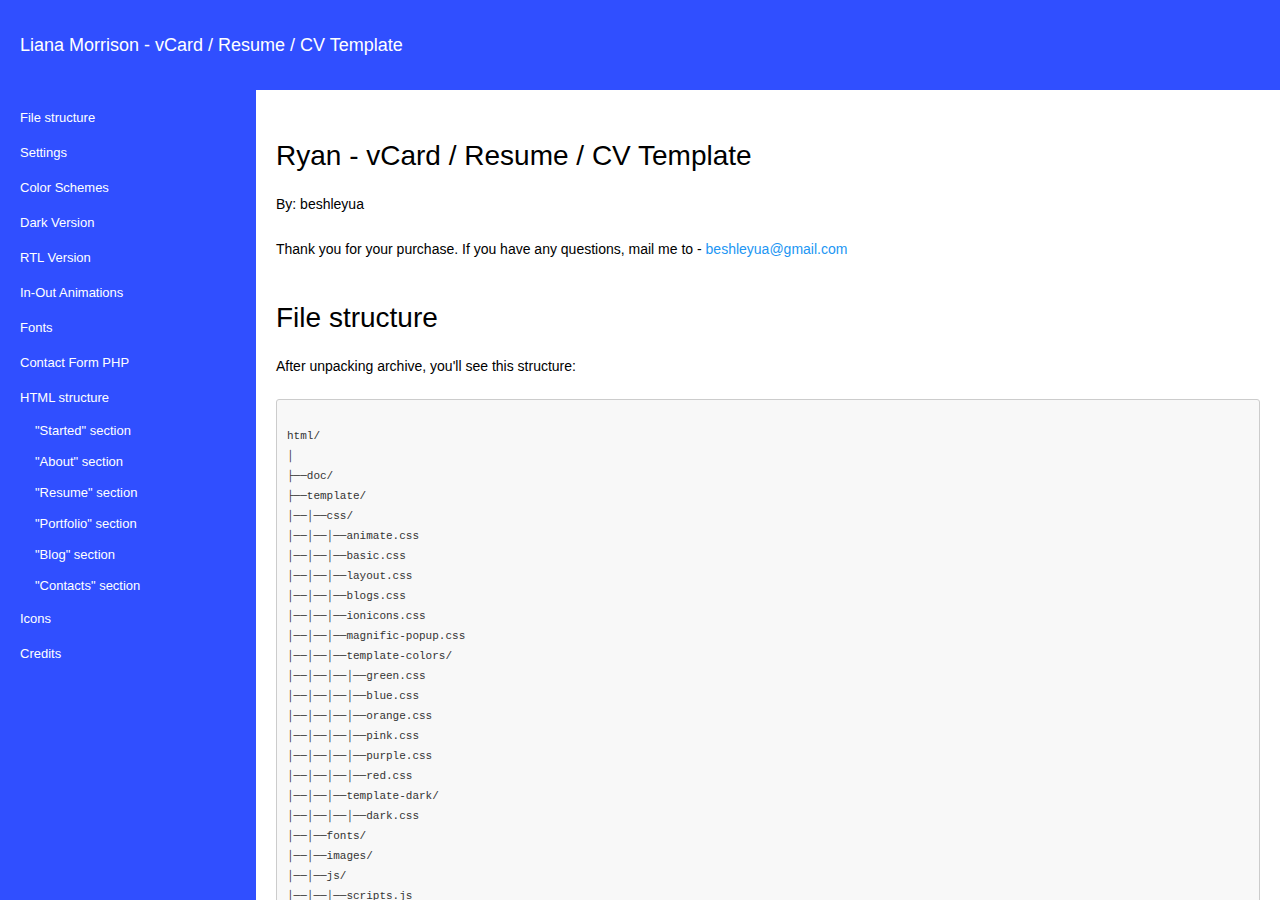
<file: doc/index.html>
<!DOCTYPE html>
<html lang="en">
<head>
	<title>Liana Morrison vCard / Resume / CV Template</title>
	<meta charset="utf-8" />
	<link rel="stylesheet" href="assets/style.css">
	<link rel="stylesheet" href="assets/table.css">
</head>
<body>
	<header class="dt-header dt-header_blue">
		<span class="dt-logo">Liana Morrison - vCard / Resume / CV Template</span>
	</header>	
	<div class="dt-container dt-container_flex">
		<aside class="dt-navbar">
			<nav class="dt-navbar__nav">
				<div class="dt-navbar__section">
					<ul class="dt-navbar__list">
						<li><a href="#files_structure" class="dt-navbar__link">File structure</a></li>
						<li><a href="#settings" class="dt-navbar__link">Settings</a></li>
						<li><a href="#include_colors" class="dt-navbar__link">Color Schemes</a></li>
						<li><a href="#include_dark" class="dt-navbar__link">Dark Version</a></li>
						<li><a href="#include_rtl" class="dt-navbar__link">RTL Version</a></li>
						<li><a href="#anim" class="dt-navbar__link">In-Out Animations</a></li>
                        <li><a href="#include_fonts" class="dt-navbar__link">Fonts</a></li>
						<li><a href="#conts" class="dt-navbar__link">Contact Form PHP</a></li>
						<li>
							<a href="#html_structure" class="dt-navbar__link">HTML structure</a>
							<ul class="dt-navbar__list">
								<li><a href="#html_structure_home" class="dt-navbar__link dt-navbar__link_nested">"Started" section</a></li>
								<li><a href="#html_structure_about" class="dt-navbar__link dt-navbar__link_nested">"About" section</a></li>
								<li><a href="#html_structure_resume" class="dt-navbar__link dt-navbar__link_nested">"Resume" section</a></li>
								<li><a href="#html_structure_portfolio" class="dt-navbar__link dt-navbar__link_nested">"Portfolio" section</a></li>
								<li><a href="#html_structure_blog" class="dt-navbar__link dt-navbar__link_nested">"Blog" section</a></li>
								<li><a href="#html_structure_contacts" class="dt-navbar__link dt-navbar__link_nested">"Contacts" section</a></li>
							</ul>
						</li>
						<li><a href="#icons" class="dt-navbar__link">Icons</a></li>
						<li><a href="#credits" class="dt-navbar__link">Credits</a></li>
					</ul>
				</div>		
			</nav>
		</aside>	
		<div class="dt-content dt-content_scroll-bar-yes">
			<div class="dt-section">
				<h2 class="dt-title">Ryan - vCard / Resume / CV Template</h2>
				<p>By: beshleyua</p>
				<p>Thank you for your purchase. If you have any questions, mail me to - <a href="mailto:beshleyua@gmail.com">beshleyua@gmail.com</a></p>
			</div>		
			<article id="files_structure" class="dt-section">
				<h2 class="dt-title">File structure</h2>
				<p>After unpacking archive, you'll see this structure:</p>
				<div class="dt-info-block">
					<pre class="code language-html">
						<code>
html/
│ 
├──doc/
├──template/
│──│──css/
│──│──│──animate.css
│──│──│──basic.css
│──│──│──layout.css
│──│──│──blogs.css
│──│──│──ionicons.css
│──│──│──magnific-popup.css
│──│──│──template-colors/
│──│──│──│──green.css
│──│──│──│──blue.css
│──│──│──│──orange.css
│──│──│──│──pink.css
│──│──│──│──purple.css
│──│──│──│──red.css
│──│──│──template-dark/
│──│──│──│──dark.css
│──│──fonts/
│──│──images/
│──│──js/
│──│──│──scripts.js
│──│──│──imagesloaded.pkgd.js
│──│──│──jquery.min.js
│──│──│──jquery.validate.js
│──│──│──magnific-popup.js
│──│──│──masonry.pkgd.js
│──│──│──masonry-filter.js
│──│──│──jquery.slimscroll.js
│──│──less/
│──│──│──basic.less
│──│──│──layout.less
│──│──│──blogs.less
│──│──│──setting.less
│──│──│──template-colors/
│──│──│──│──green.less
│──│──│──│──blue.less
│──│──│──│──orange.less
│──│──│──│──pink.less
│──│──│──│──purple.less
│──│──│──│──red.less
│──│──│──template-dark/
│──│──│──│──dark.less
│──│──mailer/
│──│──│──feedback.php
│──│──│──form_setting.php
│──│──index.html
│──│──index-dark.html
│──│──index-rtl.html
│──│──index-rtl-dark.html
│──│──index-gradient.html
│──│──index-gradient-dark.html
│──│──index-gradient-rtl.html
│──│──index-gradient-rtl-dark.html
│──│──index-bg-image.html
│──│──index-bg-image-dark.html
│──│──index-bg-image-rtl.html
│──│──index-bg-image-rtl-dark.html
│──│──index-no-photo.html
│──│──index-no-photo-dark.html
│──│──index-no-photo-rtl.html
│──│──index-no-photo-rtl-dark.html
│──│──blog-post.html
│──│──blog-post-dark.html
│──│──blog-post-rtl.html
│──│──blog-post-rtl-dark.html
						</code>
					</pre>
				</div>
				<ul class="dt-list dt-list_nested dt-info-block">
					<li>
						<span class="dt-label dt-label_bold">css</span> - all CSS for pages
						<ul class="dt-list dt-list_nested">
							<li><span class="dt-label dt-label_bold">animate.css</span> - CSS for animations</li>
							<li><span class="dt-label dt-label_bold">ionicons.css</span> - CSS for "ionicons" icons</li>
							<li><span class="dt-label dt-label_bold">magnific-popup.css</span> - CSS for "Magnific Popup" plugin</li>
							<li><span class="dt-label dt-label_bold">basic.css</span> - CSS for basic styles</li>
							<li><span class="dt-label dt-label_bold">layout.css</span> - CSS for template layout</li>
							<li><span class="dt-label dt-label_bold">blogs.css</span> - CSS for blog post</li>
							<li><span class="dt-label dt-label_bold">template-colors/</span> - CSS for template color schemes</li>
							<li><span class="dt-label dt-label_bold">template-dark/</span> - CSS for template dark version</li>
						</ul>
					</li>
					<li>
						<span class="dt-label dt-label_bold">less</span> - all LESS for pages
						<ul class="dt-list dt-list_nested">
							<li><span class="dt-label dt-label_bold">setting.less</span> - LESS for setting template</li>
							<li><span class="dt-label dt-label_bold">basic.less</span> - LESS for basic styles</li>
							<li><span class="dt-label dt-label_bold">layout.less</span> - LESS for template layout</li>
                            <li><span class="dt-label dt-label_bold">blogs.less</span> - LESS for template Blog</li>
                            <li><span class="dt-label dt-label_bold">template-colors/</span> - LESS for template color schemes</li>
							<li><span class="dt-label dt-label_bold">template-dark/</span> - LESS for template dark version</li>
						</ul>
					</li>
					<li>
						<span class="dt-label dt-label_bold">js</span> - all JS for pages
						<ul class="dt-list dt-list_nested">
							<li><span class="dt-label dt-label_bold">scripts.js</span> - Main JS for template</li>
							<li><span class="dt-label dt-label_bold">imagesloaded.pkgd.js</span> - JS plugin for isotope</li>
							<li><span class="dt-label dt-label_bold">jquery.min.js</span> - jQuery library</li>
							<li><span class="dt-label dt-label_bold">jquery.validate.js</span> - JS plugin for validate forms</li>
							<li><span class="dt-label dt-label_bold">magnific-popup.js</span> - JS plugin for popups portfolio</li>
							<li><span class="dt-label dt-label_bold">masonry.pkgd.js</span> - Masonry plugin for: "Portfolio" items</li>
                            <li><span class="dt-label dt-label_bold">masonry-filter.js</span> - Masonry Filter plugin for: "Portfolio" items</li>
						</ul>
					</li>
				</ul>
			</article>
			<article id="settings" class="dt-section">
				<h2 class="dt-title">Settings</h2>
				<p>
					For editing the template you can use following settings, folder "/less/setting.less" .
				</p>

				<table>
					<thead>
					<tr>
						<th>Name</th>
						<th>Value</th>
						<th>Description</th>
					</tr>
					</thead>
					<tbody>
						<tr>
							<td colspan="3"><span class="dt-label dt-label_bold">Colors setting for template elements</span></td>
						</tr>
						<tr>
							<td>@default-color</td>
							<td>#676767</td>
							<td>Default color</td>
						</tr>
						<tr>
							<td>@extra-color</td>
							<td>#999</td>
							<td>Extra color</td>
						</tr>
						<tr>
							<td>@dark-color</td>
							<td>#171717</td>
							<td>Dark color</td>
						</tr>
						<tr>
							<td>@light-color</td>
							<td>#d8dbe2</td>
							<td>Light color</td>
						</tr>
						<tr>
							<td>@white-color</td>
							<td>#fff</td>
							<td>White color</td>
						</tr>
						<tr>
							<td>@active-color</td>
							<td>rgba(120, 204, 109, 1)</td>
							<td>template color</td>
						</tr>
						<tr>
							<td>@error-color</td>
							<td>red</td>
							<td>Error field color</td>
						</tr>
						<tr>
							<td colspan="3"><span class="dt-label dt-label_bold">Fonts setting for template</span></td>
						</tr>
						<tr>
							<td>@default-font</td>
							<td>'Poppins'</td>
							<td>Default font for template</td>
						</tr>
						<tr>
							<td>@icons-font</td>
							<td>'Ionicons'</td>
							<td>Icons font for template</td>
						</tr>
						<tr>
							<td colspan="3"><span class="dt-label dt-label_bold">Sizes setting for template</span></td>
						</tr>
						<tr>
							<td>@large-size</td>
							<td>16px</td>
							<td>Large Size</td>
						</tr>
						<tr>
							<td>@default-size</td>
							<td>14px</td>
							<td>Default Size</td>
						</tr>
						<tr>
							<td>@small-size</td>
							<td>12px</td>
							<td>Small Size</td>
						</tr>
						<tr>
							<td>@extra-small-size</td>
							<td>11px</td>
							<td>Extra Small Size</td>
						</tr>
                        <tr>
							<td>@extra2-small-size</td>
							<td>10px</td>
							<td>Extra Small Size</td>
						</tr>
						<tr>
							<td>@title-size</td>
							<td>32px</td>
							<td>Title Size</td>
						</tr>
						<tr>
							<td>@subtitle-size</td>
							<td>14px</td>
							<td>Subtitle Size</td>
						</tr>
						<tr>
							<td>@h1-size</td>
							<td>25px</td>
							<td>H1 Size</td>
						</tr>
						<tr>
							<td>@h2-size</td>
							<td>24px</td>
							<td>H2 Size</td>
						</tr>
						<tr>
							<td>@h3-size</td>
							<td>22px</td>
							<td>H3 Size</td>
						</tr>
						<tr>
							<td>@h4-size</td>
							<td>20px</td>
							<td>H4 Size</td>
						</tr>
						<tr>
							<td>@h5-size</td>
							<td>18px</td>
							<td>H5 Size</td>
						</tr>
						<tr>
							<td>@h6-size</td>
							<td>16px</td>
							<td>H6 Size</td>
						</tr>
						<tr>
							<td>@large-icon-size</td>
							<td>32px</td>
							<td>Large icons size</td>
						</tr>
						<tr>
							<td>@default-icon-size</td>
							<td>20px</td>
							<td>Default icons size</td>
						</tr>
						<tr>
							<td>@small-icon-size</td>
							<td>16px</td>
							<td>Small icons size</td>
						</tr>
						<tr>
							<td>@default-letter-spacing</td>
							<td>-0.01em</td>
							<td>Default Letter Spacing</td>
						</tr>
						<tr>
							<td>@extra-letter-spacing</td>
							<td>0.04em</td>
							<td>Extra Letter Spacing</td>
						</tr>
						<tr>
							<td>@line-height</td>
							<td>24px</td>
							<td>Default Line-height for text</td>
						</tr>
					</tbody>
				</table>				
			</article>
			<article id="include_colors" class="dt-section">
				<h2 class="dt-title">Colors Schemes</h2>
				<p>Just add "green.css (or blue.css, orange.css, red.css, pink.css, purple.css)" at the end of the tag &lt;head&gt;, on .html file:</p>
				<pre class="code language-html">
					<code>
&lt;link rel="stylesheet" href="css/template-colors/green.css" /&gt;
&lt;link rel="stylesheet" href="css/template-colors/blue.css" /&gt;
&lt;link rel="stylesheet" href="css/template-colors/orange.css" /&gt;
&lt;link rel="stylesheet" href="css/template-colors/pink.css" /&gt;
&lt;link rel="stylesheet" href="css/template-colors/purple.css" /&gt;
&lt;link rel="stylesheet" href="css/template-colors/red.css" /&gt;
					</code>
				</pre>
			</article>
            <article id="include_dark" class="dt-section">
				<h2 class="dt-title">Dark Version</h2>
				<p>Just add "dark.css" at the end of the tag &lt;head&gt;, on .html file:</p>
				<pre class="code language-html">
					<code>
&lt;link rel="stylesheet" href="css/template-dark/dark.css" /&gt;
					</code>
				</pre>
			</article>
            <article id="include_rtl" class="dt-section">
				<h2 class="dt-title">RTL Version</h2>
				<p>Just add "rtl.css" at the end of the tag &lt;head&gt;, on .html file:</p>
				<pre class="code language-html">
					<code>
&lt;link rel="stylesheet" href="css/rtl.css" /&gt;
					</code>
				</pre>				
			</article>
			<article id="anim" class="dt-section">
				<h2 class="dt-title">In-Out Animations</h2>
				<p>To modify in-out animations, you can use the following data settings for ".container": <br />
                    data-animation-in="fadeInLeft" - In Animation, <br />
                    data-animation-out="fadeOutLeft" - Out Animation</p>
                </p>	
                <pre class="code language-html">
					<code>
&lt;div class="container" data-animation-in="fadeInLeft" data-animation-out="fadeOutLeft"&gt;
					</code>
				</pre>
				<p>A list of ready animations that you can add: <br />
                	1. data-animation-in="fadeInLeft", data-animation-out="fadeOutLeft" <br />
                	2. data-animation-in="rotateInUpLeft", data-animation-out="rotateOutUpLeft" <br />
                	3. data-animation-in="rollIn", data-animation-out="rollOut" <br />
                	4. data-animation-in="jackInTheBox", data-animation-out="jackOutTheBox" <br />
                	5. data-animation-in="fadeIn", data-animation-out="fadeOut" <br />
                	6. data-animation-in="fadeInUp", data-animation-out="fadeOutUp" <br />
			</article>
			<article id="include_fonts" class="dt-section">
				<h2 class="dt-title">Include of fonts</h2>
				<p>To use fonts, you must add one tag 'link' from section below to head section.</p>
				<pre class="code language-html">
					<code>
&lt;link href="https://fonts.googleapis.com/cssfamily=Poppins:100,100i,200,200i,300,300i,400,400i,500,500i,600,600i,700,700i,800,800i,900,900i" rel="stylesheet"&gt;
					</code>
				</pre>	
				<p>
					Next step is to set the @default-font option with using settings table.
				</p>				
			</article>
			<article id="conts" class="dt-section">
				<h2 class="dt-title">Contact Form PHP</h2>
				<p>To modify the form is submitted, you can use the following settings, folders "/mailer/form_setting.php" and "/mailer/feedback.php"</p>				
			</article>
			<article id="html_structure" class="dt-section">
				<h2 class="dt-title">HTML structure</h2>
				<pre class="code language-html">
					<code>
&lt;!DOCTYPE html&gt;
&lt;html lang="en"&gt;
&lt;head&gt;
	
	&lt;!--
		Basic
	--&gt;
	&lt;meta charset="UTF-8" /&gt;
	&lt;meta http-equiv="X-UA-Compatible" content="IE=edge"&gt; 
	&lt;title&gt;vCard & Resume Template&lt;/title&gt;
	&lt;meta name="viewport" content="width=device-width, initial-scale=1, maximum-scale=1" /&gt;
	&lt;meta name="description" content="vCard & Resume Template" /&gt;
	&lt;meta name="keywords" content="vcard, resposnive, resume, personal, card, cv, cards, portfolio" /&gt;
	&lt;meta name="author" content="beshleyua" /&gt;
	
	&lt;!--
		Load Fonts
	--&gt;
	&lt;link href="https://fonts.googleapis.com/css?family=Poppins:100,100i,200,200i,300,300i,400,400i,500,500i,600,600i,700,700i,800,800i,900,900i" rel="stylesheet"&gt;
	
	&lt;!--
		Load CSS
	--&gt;
	&lt;link rel="stylesheet" href="css/basic.css" /&gt;
	&lt;link rel="stylesheet" href="css/layout.css" /&gt;
	&lt;link rel="stylesheet" href="css/blogs.css" /&gt;
	&lt;link rel="stylesheet" href="css/ionicons.css" /&gt;
	&lt;link rel="stylesheet" href="css/magnific-popup.css" /&gt;
	&lt;link rel="stylesheet" href="css/animate.css" /&gt;
	
	&lt;!--
		Template Colors
	--&gt;
	&lt;link rel="stylesheet" href="css/template-colors/green.css" /&gt;
	&lt;!--&lt;link rel="stylesheet" href="css/template-colors/blue.css" /&gt;--&gt;
	&lt;!--&lt;link rel="stylesheet" href="css/template-colors/orange.css" /&gt;--&gt;
	&lt;!--&lt;link rel="stylesheet" href="css/template-colors/pink.css" /&gt;--&gt;
	&lt;!--&lt;link rel="stylesheet" href="css/template-colors/purple.css" /&gt;--&gt;
	&lt;!--&lt;link rel="stylesheet" href="css/template-colors/red.css" /&gt;--&gt;
	
	&lt;!--
		Template Dark
	--&gt;
	&lt;link rel="stylesheet" href="css/template-dark/dark.css" /&gt;
	
	&lt;!--[if lt IE 9]&gt;
	&lt;script src="http://css3-mediaqueries-js.googlecode.com/svn/trunk/css3-mediaqueries.js"&gt;&lt;/script&gt;
	&lt;script src="http://html5shim.googlecode.com/svn/trunk/html5.js"&gt;&lt;/script&gt;
	&lt;![endif]--&gt;
	
	&lt;!--
		Favicons
	--&gt;
	&lt;link rel="shortcut icon" href="images/favicons/favicon.ico"&gt;
	
&lt;/head&gt;

&lt;body&gt;	
	&lt;div class="page"&gt;
		
		&lt;!-- preloader --&gt;
		&lt;div class="preloader"&gt;
			&lt;div class="centrize full-width"&gt;
				&lt;div class="vertical-center"&gt;
					&lt;div class="spinner"&gt;
						&lt;div class="double-bounce1"&gt;&lt;/div&gt;
						&lt;div class="double-bounce2"&gt;&lt;/div&gt;
					&lt;/div&gt;
				&lt;/div&gt;
			&lt;/div&gt;
		&lt;/div&gt;

		&lt;!-- background --&gt;
		&lt;div class="background"&gt;&lt;/div&gt;

		&lt;!--
			Container
		--&gt;
		&lt;div class="container" data-animation-in="FlipIn" data-animation-out="FlipOut"&gt;

			&lt;!--
				Header
			--&gt;
			&lt;header class="header"&gt;

				&lt;!-- menu --&gt;
				&lt;div class="top-menu"&gt;
					&lt;ul&gt;
						&lt;li&gt;
							&lt;a href="#about-card"&gt;
								&lt;span class="icon ion-person"&gt;&lt;/span&gt;
								&lt;span class="link"&gt;About&lt;/span&gt;
							&lt;/a&gt;
						&lt;/li&gt;
						&lt;li&gt;
							&lt;a href="#resume-card"&gt;
								&lt;span class="icon ion-android-list"&gt;&lt;/span&gt;
								&lt;span class="link"&gt;Resume&lt;/span&gt;
							&lt;/a&gt;
						&lt;/li&gt;
						&lt;li&gt;
							&lt;a href="#works-card"&gt;
								&lt;span class="icon ion-paintbrush"&gt;&lt;/span&gt;
								&lt;span class="link"&gt;Works&lt;/span&gt;
							&lt;/a&gt;
						&lt;/li&gt;
						&lt;li&gt;
							&lt;a href="#blog-card"&gt;
								&lt;span class="icon ion-chatbox-working"&gt;&lt;/span&gt;
								&lt;span class="link"&gt;Blog&lt;/span&gt;
							&lt;/a&gt;
						&lt;/li&gt;
						&lt;li&gt;
							&lt;a href="#contacts-card"&gt;
								&lt;span class="icon ion-at"&gt;&lt;/span&gt;
								&lt;span class="link"&gt;Contact&lt;/span&gt;
							&lt;/a&gt;
						&lt;/li&gt;
					&lt;/ul&gt;
				&lt;/div&gt;

			&lt;/header&gt;

			&lt;!--
				Card - Started
			--&gt;
			&lt;div class="card-started" id="home-card"&gt;

				...

			&lt;/div&gt;

			&lt;!-- 
				Card - About
			--&gt;
			&lt;div class="card-inner" id="about-card"&gt;
				&lt;div class="card-wrap"&gt;

					...

				&lt;/div&gt;
			&lt;/div&gt;

			&lt;!--
				Card - Resume
			--&gt;
			&lt;div class="card-inner" id="resume-card"&gt;
				&lt;div class="card-wrap"&gt;

					...

				&lt;/div&gt;
			&lt;/div&gt;

			&lt;!--
				Card - Works
			--&gt;
			&lt;div class="card-inner" id="works-card"&gt;
				&lt;div class="card-wrap"&gt;

					...

				&lt;/div&gt;
			&lt;/div&gt;

			&lt;!--
				Card - Blog
			--&gt;
			&lt;div class="card-inner blog" id="blog-card"&gt;
				&lt;div class="card-wrap"&gt;

					...

				&lt;/div&gt;
			&lt;/div&gt;

		&lt;/div&gt;
	&lt;/div&gt;
	
	&lt;!--
		jQuery Scripts
	--&gt;
	&lt;script src="js/jquery.min.js"&gt;&lt;/script&gt;
	&lt;script src="js/jquery.validate.js"&gt;&lt;/script&gt;
	&lt;script src="js/jquery.magnific-popup.js"&gt;&lt;/script&gt;
	&lt;script src="js/masonry.pkgd.js"&gt;&lt;/script&gt;
	&lt;script src="js/imagesloaded.pkgd.js"&gt;&lt;/script&gt;
	&lt;script src="js/masonry-filter.js"&gt;&lt;/script&gt;
    &lt;script src="js/jquery.slimscroll.js"&gt;&lt;/script&gt;
	
	&lt;!--
		Google map api
	--&gt;
	&lt;script src="http://maps.google.com/maps/api/js?sensor=false"&gt;&lt;/script&gt;
	
	&lt;!--
		Main Scripts
	--&gt;
	&lt;script src="js/scripts.js"&gt;&lt;/script&gt;
	
&lt;/body&gt;
&lt;/html&gt;
					</code>
				</pre>				
			</article>
			<article id="html_structure_home" class="dt-section">
				<h2 class="dt-title">HTML structure of "Started" section</h2>
				<pre class="code language-html">
					<code>
&lt;!--
    Card - Started
--&gt;
&lt;div class="card-started" id="home-card"&gt;

    &lt;!--
        Profile
    --&gt;
    &lt;div class="profile"&gt;

        &lt;!-- profile image --&gt;
        &lt;div class="slide" style="background-image: url(images/bg.jpg);"&gt;&lt;/div&gt;

        &lt;!-- profile photo --&gt;
        &lt;div class="image"&gt;
            &lt;img src="images/profile.png" alt="" /&gt;
        &lt;/div&gt;

        &lt;!-- profile titles --&gt;
        &lt;div class="title"&gt;Ryan Adlard&lt;/div&gt;
        &lt;div class="subtitle"&gt;Web Designer&lt;/div&gt;

        &lt;!-- profile socials --&gt;
        &lt;div class="social"&gt;
            &lt;a target="_blank" href="https://dribbble.com/"&gt;&lt;span class="ion ion-social-dribbble"&gt;&lt;/span&gt;&lt;/a&gt;
            &lt;a target="_blank" href="https://twitter.com/"&gt;&lt;span class="ion ion-social-twitter"&gt;&lt;/span&gt;&lt;/a&gt;
            &lt;a target="_blank" href="https://github.com/"&gt;&lt;span class="ion ion-social-github"&gt;&lt;/span&gt;&lt;/a&gt;
            &lt;a target="_blank" href="https://www.instagram.com/"&gt;&lt;span class="ion ion-social-instagram-outline"&gt;&lt;/span&gt;&lt;/a&gt;
        &lt;/div&gt;

        &lt;!-- profile buttons --&gt;
        &lt;div class="lnks"&gt;
            &lt;a href="#" class="lnk"&gt;
                &lt;span class="text"&gt;Download CV&lt;/span&gt;
                &lt;span class="ion ion-archive"&gt;&lt;/span&gt;
            &lt;/a&gt;
            &lt;a href="#" class="lnk discover"&gt;
                &lt;span class="text"&gt;Contact Me&lt;/span&gt;
                &lt;span class="arrow"&gt;&lt;/span&gt;
            &lt;/a&gt;
        &lt;/div&gt;

    &lt;/div&gt;

&lt;/div&gt;
					</code>
				</pre>				
			</article>
			<article id="html_structure_about" class="dt-section">
				<h2 class="dt-title">HTML structure of "About" section</h2>
				<pre class="code language-html">
					<code>
&lt;!-- 
    Card - About
--&gt;
&lt;div class="card-inner" id="about-card"&gt;
    &lt;div class="card-wrap"&gt;

        &lt;!-- 
            About 
        --&gt;
        &lt;div class="content about"&gt;

            &lt;!-- title --&gt;
            &lt;div class="title"&gt;About Me&lt;/div&gt;

            &lt;!-- content --&gt;
            &lt;div class="row"&gt;
                &lt;div class="col col-d-12 col-t-12 col-m-12 border-line-v"&gt;
                    &lt;div class="text-box"&gt;
                        &lt;p&gt;
                            I am Ryan Adlard, web designer from USA, California. I have rich experience in 
                            web site design and building and customization, also I am good at wordpress. 
                            I love to talk with you about our unique.
                        &lt;/p&gt;
                    &lt;/div&gt;
                    &lt;div class="info-list"&gt;
                        &lt;ul&gt;
                            &lt;li&gt;&lt;strong&gt;Age . . . . .&lt;/strong&gt; 24&lt;/li&gt;
                            &lt;li&gt;&lt;strong&gt;Residence . . . . .&lt;/strong&gt; USA&lt;/li&gt;
                            &lt;li&gt;&lt;strong&gt;Freelance . . . . .&lt;/strong&gt; Available&lt;/li&gt;
                            &lt;li&gt;&lt;strong&gt;Address . . . . .&lt;/strong&gt; California, USA&lt;/li&gt;
                        &lt;/ul&gt;
                    &lt;/div&gt;
                &lt;/div&gt;
                &lt;div class="clear"&gt;&lt;/div&gt;
            &lt;/div&gt;

        &lt;/div&gt;

        &lt;!--
            Services
        --&gt;
        &lt;div class="content services"&gt;

            &lt;!-- title --&gt;
            &lt;div class="title"&gt;My Services&lt;/div&gt;

            &lt;!-- content --&gt;
            &lt;div class="row service-items border-line-v"&gt;

                &lt;!-- service item --&gt;
                &lt;div class="col col-d-6 col-t-6 col-m-12 border-line-h"&gt;
                    &lt;div class="service-item"&gt;
                        &lt;div class="icon"&gt;&lt;span class="ion ion-code"&gt;&lt;/span&gt;&lt;/div&gt;
                        &lt;div class="name"&gt;Web Development&lt;/div&gt;
                        &lt;p&gt;
                            Modern and mobile-ready website that will help you 
                            reach all of your marketing.
                        &lt;/p&gt;
                    &lt;/div&gt;
                &lt;/div&gt;

                ...

                &lt;div class="clear"&gt;&lt;/div&gt;
            &lt;/div&gt;

        &lt;/div&gt;

        &lt;!--
            Price Tables
        --&gt;
        &lt;div class="content pricing"&gt;

            &lt;!-- title --&gt;
            &lt;div class="title"&gt;Pricing&lt;/div&gt;

            &lt;!-- content --&gt;
            &lt;div class="row pricing-items"&gt;

                &lt;!-- pricing item --&gt;
                &lt;div class="col col-d-6 col-t-6 col-m-12 border-line-v"&gt;
                    &lt;div class="pricing-item"&gt;
                        &lt;div class="icon"&gt;&lt;i class="ion ion-speedometer speed-basic"&gt;&lt;/i&gt;&lt;/div&gt;
                        &lt;div class="name"&gt;Basic&lt;/div&gt;
                        &lt;div class="amount"&gt;
                            &lt;span class="dollar"&gt;$&lt;/span&gt;
                            &lt;span class="number"&gt;22&lt;/span&gt;
                            &lt;span class="period"&gt;hour&lt;/span&gt;
                        &lt;/div&gt;
                        &lt;div class="feature-list"&gt;
                            &lt;ul&gt;
                                &lt;li&gt;Web Development&lt;/li&gt;
                                &lt;li&gt;Advetising&lt;/li&gt;
                                &lt;li&gt;Game Development&lt;/li&gt;
                                &lt;li class="disable"&gt;Music Writing&lt;/li&gt;
                                &lt;li class="disable"&gt;Photography &lt;strong&gt;new&lt;/strong&gt;&lt;/li&gt;
                            &lt;/ul&gt;
                        &lt;/div&gt;
                        &lt;div class="lnks"&gt;
                            &lt;a href="#" class="lnk"&gt;
                                &lt;span class="text"&gt;Buy Basic&lt;/span&gt;
                                &lt;i class="ion ion-speedometer speed-basic"&gt;&lt;/i&gt;
                            &lt;/a&gt;
                        &lt;/div&gt;
                    &lt;/div&gt;
                &lt;/div&gt;

                ...

                &lt;div class="clear"&gt;&lt;/div&gt;
            &lt;/div&gt;

        &lt;/div&gt;

        &lt;!--
            Fun Fact
        --&gt;
        &lt;div class="content fuct"&gt;

            &lt;!-- title --&gt;
            &lt;div class="title"&gt;Fun Fact&lt;/div&gt;

            &lt;!-- content --&gt;
            &lt;div class="row fuct-items"&gt;

                &lt;!-- fuct item --&gt;
                &lt;div class="col col-d-3 col-t-3 col-m-6 border-line-v"&gt;
                    &lt;div class="fuct-item"&gt;
                        &lt;div class="icon"&gt;&lt;span class="ion ion-disc"&gt;&lt;/span&gt;&lt;/div&gt;
                        &lt;div class="name"&gt;80 Albumes Listened&lt;/div&gt;
                    &lt;/div&gt;
                &lt;/div&gt;

                ...

                &lt;div class="clear"&gt;&lt;/div&gt;
            &lt;/div&gt;

        &lt;/div&gt;

        &lt;!--
            Clients
        --&gt;
        &lt;div class="content clients"&gt;

            &lt;!-- title --&gt;
            &lt;div class="title"&gt;Clients&lt;/div&gt;

            &lt;!-- content --&gt;
            &lt;div class="row client-items"&gt;

                &lt;!-- client item --&gt;
                &lt;div class="col col-d-3 col-t-3 col-m-6 border-line-v"&gt;
                    &lt;div class="client-item"&gt;
                        &lt;div class="image"&gt;
                            &lt;a target="_blank" href="https://www.google.com"&gt;
                                &lt;img src="images/clients/client_1.png" alt="" /&gt;
                            &lt;/a&gt;
                        &lt;/div&gt;
                    &lt;/div&gt;
                &lt;/div&gt;

                ...

                &lt;div class="clear"&gt;&lt;/div&gt;
            &lt;/div&gt;

        &lt;/div&gt;

    &lt;/div&gt;
&lt;/div&gt;
					</code>
				</pre>				
			</article>
			<article id="html_structure_resume" class="dt-section">
				<h2 class="dt-title">HTML structure of "Resume" section</h2>
				<pre class="code language-html">
					<code>
&lt;!--
    Card - Resume
--&gt;
&lt;div class="card-inner" id="resume-card"&gt;
    &lt;div class="card-wrap"&gt;

        &lt;!--
            Resume
        --&gt;
        &lt;div class="content resume"&gt;

            &lt;!-- title --&gt;
            &lt;div class="title"&gt;Resume&lt;/div&gt;

            &lt;!-- content --&gt;
            &lt;div class="row"&gt;

                &lt;!-- experience --&gt;
                &lt;div class="col col-d-6 col-t-6 col-m-12 border-line-v"&gt;
                    &lt;div class="resume-title border-line-h"&gt;
                        &lt;div class="icon"&gt;&lt;i class="ion ion-briefcase"&gt;&lt;/i&gt;&lt;/div&gt;
                        &lt;div class="name"&gt;Experience&lt;/div&gt;
                    &lt;/div&gt;
                    &lt;div class="resume-items"&gt;
                        &lt;div class="resume-item border-line-h active"&gt;
                            &lt;div class="date"&gt;2013 - Present&lt;/div&gt;
                            &lt;div class="name"&gt;Art Director&lt;/div&gt;
                            &lt;div class="company"&gt;Facebook Inc.&lt;/div&gt;
                            &lt;p&gt;
                                Collaborate with creative and development teams on the execution of ideas.
                            &lt;/p&gt;
                        &lt;/div&gt;
                        ...
                    &lt;/div&gt;
                &lt;/div&gt;

                &lt;!-- education --&gt;
                &lt;div class="col col-d-6 col-t-6 col-m-12 border-line-v"&gt;
                    &lt;div class="resume-title border-line-h"&gt;
                        &lt;div class="icon"&gt;&lt;i class="ion ion-university"&gt;&lt;/i&gt;&lt;/div&gt;
                        &lt;div class="name"&gt;Education&lt;/div&gt;
                    &lt;/div&gt;
                    &lt;div class="resume-items"&gt;
                        &lt;div class="resume-item border-line-h"&gt;
                            &lt;div class="date"&gt;2006 - 2008&lt;/div&gt;
                            &lt;div class="name"&gt;Art University&lt;/div&gt;
                            &lt;div class="company"&gt;New York&lt;/div&gt;
                            &lt;p&gt;
                                Bachelor's Degree in Computer Science ABC Technical Institute, Jefferson, Missouri
                            &lt;/p&gt;
                        &lt;/div&gt;
                        ...
                    &lt;/div&gt;
                &lt;/div&gt;

                &lt;div class="clear"&gt;&lt;/div&gt;
            &lt;/div&gt;

        &lt;/div&gt;

        &lt;!--
            Skills
        --&gt;
        &lt;div class="content skills"&gt;

            &lt;!-- title --&gt;
            &lt;div class="title"&gt;My Skills&lt;/div&gt;

            &lt;!-- content --&gt;
            &lt;div class="row"&gt;

                &lt;!-- skill item --&gt;
                &lt;div class="col col-d-6 col-t-6 col-m-12 border-line-v"&gt;
                    &lt;div class="skills-list"&gt;
                        &lt;div class="skill-title border-line-h"&gt;
                            &lt;div class="icon"&gt;&lt;i class="ion ion-easel"&gt;&lt;/i&gt;&lt;/div&gt;
                            &lt;div class="name"&gt;Design&lt;/div&gt;
                        &lt;/div&gt;
                        &lt;ul&gt;
                            &lt;li class="border-line-h"&gt; 
                                &lt;div class="name"&gt;Web Design&lt;/div&gt;
                                &lt;div class="progress"&gt;
                                    &lt;div class="percentage" style="width:90%;"&gt;&lt;/div&gt;
                                &lt;/div&gt;
                            &lt;/li&gt;
                            ...
                        &lt;/ul&gt;
                    &lt;/div&gt;
                &lt;/div&gt;

                &lt;!-- skill item --&gt;
                &lt;div class="col col-d-6 col-t-6 col-m-12 border-line-v"&gt;
                    &lt;div class="skills-list"&gt;
                        &lt;div class="skill-title border-line-h"&gt;
                            &lt;div class="icon"&gt;&lt;i class="ion ion-code"&gt;&lt;/i&gt;&lt;/div&gt;
                            &lt;div class="name"&gt;Coding&lt;/div&gt;
                        &lt;/div&gt;
                        &lt;ul&gt;
                            &lt;li class="border-line-h"&gt; 
                                &lt;div class="name"&gt;WordPress&lt;/div&gt;
                                &lt;div class="progress"&gt;
                                    &lt;div class="percentage" style="width:85%;"&gt;&lt;/div&gt;
                                &lt;/div&gt;
                            &lt;/li&gt;
                            ...
                        &lt;/ul&gt;
                    &lt;/div&gt;
                &lt;/div&gt;

                &lt;div class="clear"&gt;&lt;/div&gt;
            &lt;/div&gt;

        &lt;/div&gt;

    &lt;/div&gt;
&lt;/div&gt;
					</code>
				</pre>							
			</article>	
			<article id="html_structure_portfolio" class="dt-section">
				<h2 class="dt-title">HTML structure of "Portfolio" section</h2>		
				<pre class="code language-html">
					<code>
&lt;!--
    Card - Works
--&gt;
&lt;div class="card-inner" id="works-card"&gt;
    &lt;div class="card-wrap"&gt;

        &lt;!--
            Works
        --&gt;
        &lt;div class="content works"&gt;

            &lt;!-- title --&gt;
            &lt;div class="title"&gt;Recent Works&lt;/div&gt;

            &lt;!-- filters --&gt;
            &lt;div class="filter-menu filter-button-group"&gt;
                &lt;div class="f_btn active"&gt;
                    &lt;label&gt;&lt;input type="radio" name="fl_radio" value="grid-item" /&gt;All&lt;/label&gt;
                &lt;/div&gt;
                &lt;div class="f_btn"&gt;
                    &lt;label&gt;&lt;input type="radio" name="fl_radio" value="photo" /&gt;Photo&lt;/label&gt;
                &lt;/div&gt;
                &lt;div class="f_btn"&gt;
                    &lt;label&gt;&lt;input type="radio" name="fl_radio" value="video" /&gt;Video&lt;/label&gt;
                &lt;/div&gt;
                &lt;div class="f_btn"&gt;
                    &lt;label&gt;&lt;input type="radio" name="fl_radio" value="music" /&gt;Music&lt;/label&gt;
                &lt;/div&gt;
                &lt;div class="f_btn"&gt;
                    &lt;label&gt;&lt;input type="radio" name="fl_radio" value="design" /&gt;Design&lt;/label&gt;
                &lt;/div&gt;
            &lt;/div&gt;

            &lt;!-- content --&gt;
            &lt;div class="row grid-items border-line-v"&gt;

                &lt;!-- work item photo --&gt;
                &lt;div class="col col-d-6 col-t-6 col-m-12 grid-item photo border-line-h"&gt;
                    &lt;div class="box-item"&gt;
                        &lt;div class="image"&gt;
                            &lt;a href="images/works/work1.jpg" class="has-popup-image"&gt;
                                &lt;img src="images/works/work1.jpg" alt="" /&gt;
                                &lt;span class="info"&gt;
                                    &lt;span class="ion ion-image"&gt;&lt;/span&gt;
                                &lt;/span&gt;
                            &lt;/a&gt;
                        &lt;/div&gt;
                        &lt;div class="desc"&gt;
                            &lt;a href="images/works/work1.jpg" class="name has-popup-image"&gt;Motorcycle Helmet&lt;/a&gt;
                            &lt;div class="category"&gt;Photo&lt;/div&gt;
                        &lt;/div&gt;
                    &lt;/div&gt;
                &lt;/div&gt;

                &lt;!-- work item video --&gt;
                &lt;div class="col col-d-6 col-t-6 col-m-12 grid-item video border-line-h"&gt;
                    &lt;div class="box-item"&gt;
                        &lt;div class="image"&gt;
                            &lt;a href="https://vimeo.com/97102654" class="has-popup-video"&gt;
                                &lt;img src="images/works/work2.jpg" alt="" /&gt;
                                &lt;span class="info"&gt;
                                    &lt;span class="ion ion-videocamera"&gt;&lt;/span&gt;
                                &lt;/span&gt;
                            &lt;/a&gt;
                        &lt;/div&gt;
                        &lt;div class="desc"&gt;
                            &lt;a href="https://vimeo.com/97102654" class="name has-popup-video"&gt;Minimalism Shapes&lt;/a&gt;
                            &lt;div class="category"&gt;Video&lt;/div&gt;
                        &lt;/div&gt;
                    &lt;/div&gt;
                &lt;/div&gt;

                &lt;!-- work item music --&gt;
                &lt;div class="col col-d-6 col-t-6 col-m-12 grid-item music border-line-h"&gt;
                    &lt;div class="box-item"&gt;
                        &lt;div class="image"&gt;
                            &lt;a href="https://w.soundcloud.com/player/?visual=true&url=http%3A%2F%2Fapi.soundcloud.com%2Ftracks%2F221650664&show_artwork=true" class="has-popup-music"&gt;
                                &lt;img src="images/works/work3.jpg" alt="" /&gt;
                                &lt;span class="info"&gt;
                                    &lt;span class="ion ion-music-note"&gt;&lt;/span&gt;
                                &lt;/span&gt;
                            &lt;/a&gt;
                        &lt;/div&gt;
                        &lt;div class="desc"&gt;
                            &lt;a href="#" class="name has-popup"&gt;Staircase&lt;/a&gt;
                            &lt;div class="category"&gt;Music&lt;/div&gt;
                        &lt;/div&gt;
                    &lt;/div&gt;
                &lt;/div&gt;

                &lt;!-- work item design --&gt;
                &lt;div class="col col-d-6 col-t-6 col-m-12 grid-item design border-line-h"&gt;
                    &lt;div class="box-item"&gt;
                        &lt;div class="image"&gt;
                            &lt;a href="#popup-1" class="has-popup-media"&gt;
                                &lt;img src="images/works/work4.jpg" alt="" /&gt;
                                &lt;span class="info"&gt;
                                    &lt;span class="ion ion-images"&gt;&lt;/span&gt;
                                &lt;/span&gt;
                            &lt;/a&gt;
                        &lt;/div&gt;
                        &lt;div class="desc"&gt;
                            &lt;a href="#popup-1" class="name has-popup-media"&gt;Mobile Application&lt;/a&gt;
                            &lt;div class="category"&gt;Design&lt;/div&gt;
                        &lt;/div&gt;
                        &lt;div id="popup-1" class="popup-box mfp-fade mfp-hide"&gt;
                            &lt;div class="content"&gt;
                                &lt;div class="image"&gt;
                                    &lt;img src="images/works/work4.jpg" alt=""&gt;
                                &lt;/div&gt;
                                &lt;div class="desc"&gt;
                                    &lt;div class="name"&gt;Mobile Application&lt;/div&gt;
                                    &lt;div class="category"&gt;Design&lt;/div&gt;
                                    &lt;p&gt;
                                        Consul latine iudicabit eu vel. Cu has animal eruditi voluptatibus. 
                                        Eu volumus explicari sed. Mel mutat vituperata suscipiantur et, et fabellas 
                                        explicari adipiscing quo, no mucius euismod vis. Cu vim quem quod cibo.
                                    &lt;/p&gt;
                                    &lt;p&gt;
                                        Consul latine iudicabit eu vel. Cu has animal eruditi voluptatibus. 
                                        Eu volumus explicari sed. Mel mutat vituperata suscipiantur et, et fabellas 
                                        explicari adipiscing quo, no mucius euismod vis. Cu vim quem quod cibo.
                                    &lt;/p&gt;
                                    &lt;a href="#" class="button"&gt;
                                        &lt;span class="text"&gt;View Project&lt;/span&gt;
                                        &lt;span class="arrow"&gt;&lt;/span&gt;
                                    &lt;/a&gt;
                                &lt;/div&gt;
                            &lt;/div&gt;
                        &lt;/div&gt;
                    &lt;/div&gt;
                &lt;/div&gt;

                ...

                &lt;div class="clear"&gt;&lt;/div&gt;
            &lt;/div&gt;

        &lt;/div&gt;

    &lt;/div&gt;
&lt;/div&gt;
					</code>
				</pre>							
			</article>
			<article id="html_structure_blog" class="dt-section">
				<h2 class="dt-title">HTML structure of "Blog" section</h2>		
				<pre class="code language-html">
					<code>
&lt;!--
    Card - Blog
--&gt;
&lt;div class="card-inner blog" id="blog-card"&gt;
    &lt;div class="card-wrap"&gt;

        &lt;!--
            Blog
        --&gt;
        &lt;div class="content blog"&gt;

            &lt;!-- title --&gt;
            &lt;div class="title"&gt;Latest Posts&lt;/div&gt;

            &lt;!-- content --&gt;
            &lt;div class="row border-line-v"&gt;

                &lt;!-- blog item --&gt;
                &lt;div class="col col-d-12 col-t-12 col-m-12 border-line-h"&gt;
                    &lt;div class="box-item"&gt;
                        &lt;div class="image"&gt;
                            &lt;a href="blog-post.html"&gt;
                                &lt;img src="images/blog/blog1.jpg" alt="" /&gt;
                                &lt;span class="info"&gt;
                                    &lt;span class="ion ion-document-text"&gt;&lt;/span&gt;
                                &lt;/span&gt;
                                &lt;span class="date"&gt;&lt;strong&gt;20&lt;/strong&gt;Jun&lt;/span&gt;
                            &lt;/a&gt;
                        &lt;/div&gt;
                        &lt;div class="desc"&gt;
                            &lt;a href="blog-post.html" class="name"&gt;By spite about do of do allow blush&lt;/a&gt;
                            &lt;div class="category"&gt;Design&lt;/div&gt;
                        &lt;/div&gt;
                    &lt;/div&gt;
                &lt;/div&gt;

                ...

                &lt;div class="clear"&gt;&lt;/div&gt;
            &lt;/div&gt;

        &lt;/div&gt;

    &lt;/div&gt;
&lt;/div&gt;
					</code>
				</pre>							
			</article>	
			<article id="html_structure_contacts" class="dt-section">
				<h2 class="dt-title">HTML structure of "Contacts" section</h2>		
				<pre class="code language-html">
					<code>
&lt;!--
    Card - Contacts
--&gt;
&lt;div class="card-inner contacts" id="contacts-card"&gt;
    &lt;div class="card-wrap"&gt;

        &lt;!--
            Conacts Info
        --&gt;
        &lt;div class="content contacts"&gt;

            &lt;!-- title --&gt;
            &lt;div class="title"&gt;Get in Touch&lt;/div&gt;

            &lt;!-- content --&gt;
            &lt;div class="row"&gt;
                &lt;div class="col col-d-12 col-t-12 col-m-12 border-line-v"&gt;
                    &lt;div class="map" id="map"&gt;&lt;/div&gt;
                    &lt;div class="info-list"&gt;
                        &lt;ul&gt;
                            &lt;li&gt;&lt;strong&gt;Address . . . . .&lt;/strong&gt; California, USA&lt;/li&gt;
                            &lt;li&gt;&lt;strong&gt;Email . . . . .&lt;/strong&gt; adlard@example.com&lt;/li&gt;
                            &lt;li&gt;&lt;strong&gt;Phone . . . . .&lt;/strong&gt; +123 654 78900&lt;/li&gt;
                            &lt;li&gt;&lt;strong&gt;Freelance . . . . .&lt;/strong&gt; Available&lt;/li&gt;
                        &lt;/ul&gt;
                    &lt;/div&gt;
                &lt;/div&gt;
                &lt;div class="clear"&gt;&lt;/div&gt;
            &lt;/div&gt;

        &lt;/div&gt;

        &lt;!--
            Contact Form
        --&gt;
        &lt;div class="content contacts"&gt;

            &lt;!-- title --&gt;
            &lt;div class="title"&gt;Contact Form&lt;/div&gt;

            &lt;!-- content --&gt;
            &lt;div class="row"&gt;
                &lt;div class="col col-d-12 col-t-12 col-m-12 border-line-v"&gt;
                    &lt;div class="contact_form"&gt;
                        &lt;form id="cform" method="post"&gt;
                            &lt;div class="row"&gt;
                                &lt;div class="col col-d-6 col-t-6 col-m-12"&gt;
                                    &lt;div class="group-val"&gt;
                                        &lt;input type="text" name="name" placeholder="Full Name" /&gt;
                                    &lt;/div&gt;
                                &lt;/div&gt;
                                &lt;div class="col col-d-6 col-t-6 col-m-12"&gt;
                                    &lt;div class="group-val"&gt;
                                        &lt;input type="text" name="email" placeholder="Email Address" /&gt;
                                    &lt;/div&gt;
                                &lt;/div&gt;
                                &lt;div class="col col-d-12 col-t-12 col-m-12"&gt;
                                    &lt;div class="group-val"&gt;
                                        &lt;textarea name="message" placeholder="Your Message"&gt;&lt;/textarea&gt;
                                    &lt;/div&gt;
                                &lt;/div&gt;
                            &lt;/div&gt;
                            &lt;div class="align-left"&gt;
                                &lt;a href="#" class="button" onclick="$('#cform').submit(); return false;"&gt;
                                    &lt;span class="text"&gt;Send Message&lt;/span&gt;
                                    &lt;span class="arrow"&gt;&lt;/span&gt;
                                &lt;/a&gt;
                            &lt;/div&gt;
                        &lt;/form&gt;
                        &lt;div class="alert-success"&gt;
                            &lt;p&gt;Thanks, your message is sent successfully.&lt;/p&gt;
                        &lt;/div&gt;
                    &lt;/div&gt;
                &lt;/div&gt;
                &lt;div class="clear"&gt;&lt;/div&gt;
            &lt;/div&gt;

        &lt;/div&gt;

    &lt;/div&gt;
&lt;/div&gt;
					</code>
				</pre>							
			</article>
			<article id="icons" class="dt-section">
				<h2 class="dt-title">Icons</h2>
				<p>
					In this template are defined some of classes for icons, your can see all icons here - http://ionicons.com/ and here - https://fontawesome.com
				</p>
			</article>
			<article id="credits" class="dt-section">
				<h2 class="dt-title">Sourse & Credits</h2>
				<h3>Scripts</h3>
				<ul class="dt-list dt-list_nested dt-info-block">
					<li>
						<span class="dt-label dt-label_bold">Animate.css</span> <a target="_blank" href="https://daneden.github.io/animate.css/">https://daneden.github.io/animate.css/</a>
					</li>
					<li>
						<span class="dt-label dt-label_bold">jQuery</span> <a target="_blank" href="https://jquery.com/">https://jquery.com/</a>
					</li>
					<li>
						<span class="dt-label dt-label_bold">Masonry</span> <a target="_blank" href="http://masonry.desandro.com/">https://masonry.desandro.com/</a>
					</li>
					<li>
						<span class="dt-label dt-label_bold">imagesLoaded</span> <a target="_blank" href="http://imagesloaded.desandro.com/">http://imagesloaded.desandro.com/</a>
					</li>
					<li>
						<span class="dt-label dt-label_bold">jQuery Validation Plugin</span> <a target="_blank" href="http://jqueryvalidation.org/">http://jqueryvalidation.org/</a>
					</li>
					<li>
						<span class="dt-label dt-label_bold">Magnific Popup</span> <a target="_blank" href="http://dimsemenov.com/plugins/magnific-popup/">http://dimsemenov.com/plugins/magnific-popup/</a>
					</li>
					<li>
						<span class="dt-label dt-label_bold">Masonry Filter</span> <a target="_blank" href="https://github.com/dynamick/multiple-filter-masonry">https://github.com/dynamick/multiple-filter-masonry</a>
					</li>
					<li>
						<span class="dt-label dt-label_bold">slimScroll</span> <a target="_blank" href="https://github.com/rochal/jQuery-slimScroll">https://github.com/rochal/jQuery-slimScroll</a>
					</li>
				</ul>
				<h3>Fonts</h3>
				<ul class="dt-list dt-list_nested dt-info-block">
					<li>
						<span class="dt-label dt-label_bold">Poppins</span> <a target="_blank" href="https://fonts.google.com/specimen/Poppins">https://fonts.google.com/specimen/Poppins</a>
					</li>
					<li>
						<span class="dt-label dt-label_bold">Ionicons</span> <a target="_blank" href="http://ionicons.com/">http://ionicons.com/</a>
					</li>
                    <li>
						<span class="dt-label dt-label_bold">FontAwesome</span> <a target="_blank" href="https://fontawesome.com/">https://fontawesome.com/</a>
					</li>
				</ul>
				<h3>Images</h3>
				<p>Any Images or logos used in previews are not included in this item or final purchase.</p>
				<ul class="dt-list dt-list_nested dt-info-block">
					<li>
						<span class="dt-label dt-label_bold">Unsplash</span> <a target="_blank" href="https://unsplash.com/">https://unsplash.com/</a>
					</li>
					<li>
						<span class="dt-label dt-label_bold">Graphicburger</span> <a target="_blank" href="http://graphicburger.com/">http://graphicburger.com/</a>
					</li>
				</ul>
			</article>		
		</div>
	</div>
<script src="assets/rainbow-custom.min.js"></script> 
</body>
</html>
</file>
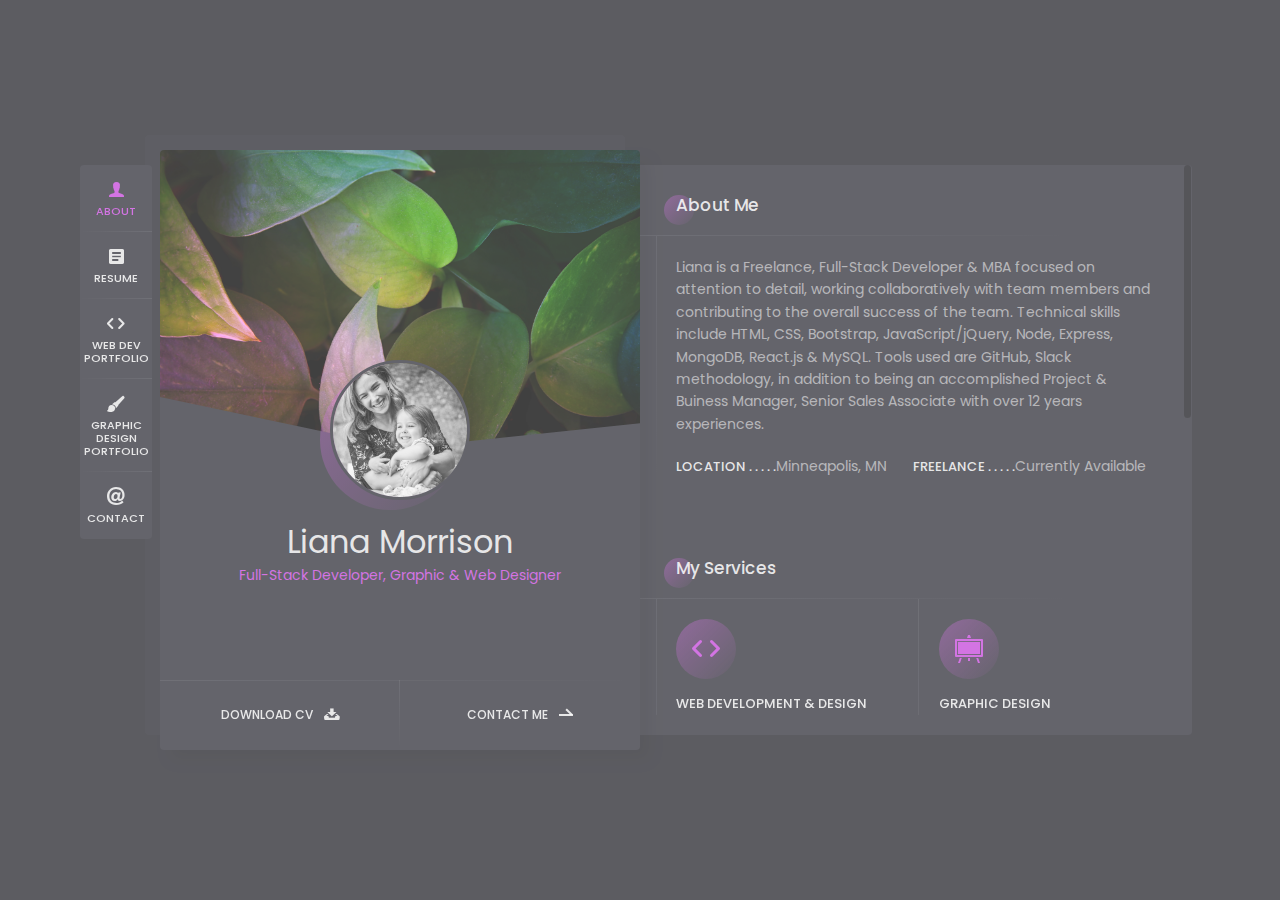
<file: html/index-dark.html>
<!DOCTYPE html>
<html lang="en">
<head>
	
	<!--
		Basic
	-->
	<meta charset="UTF-8" />
	<meta http-equiv="X-UA-Compatible" content="IE=edge"> 
	<title>Liana Morrison - vCard / Resume / CV Template</title>
	<meta name="viewport" content="width=device-width, initial-scale=1, maximum-scale=1" />
	<meta name="description" content="vCard & Resume Template" />
	<meta name="keywords" content="vcard, resposnive, resume, personal, card, cv, cards, portfolio" />
	<meta name="author" content="beshleyua" />
	
	<!--
		Load Fonts
	-->
	<link href="https://fonts.googleapis.com/css?family=Poppins:100,100i,200,200i,300,300i,400,400i,500,500i,600,600i,700,700i,800,800i,900,900i" rel="stylesheet">
	<link rel="stylesheet" href="https://use.fontawesome.com/releases/v5.0.9/css/all.css" integrity="sha384-5SOiIsAziJl6AWe0HWRKTXlfcSHKmYV4RBF18PPJ173Kzn7jzMyFuTtk8JA7QQG1" crossorigin="anonymous">
	
	<!--
		Load CSS
	-->
	<link rel="stylesheet" href="css/basic.css" />
	<link rel="stylesheet" href="css/layout.css" />
	<link rel="stylesheet" href="css/blogs.css" />
	<link rel="stylesheet" href="css/ionicons.css" />
	<link rel="stylesheet" href="css/magnific-popup.css" />
	<link rel="stylesheet" href="css/animate.css" />
	<link rel="stylesheet" href="css/owl.carousel.css" />
	
	<!--
		Template Colors
	-->
	<!--<link rel="stylesheet" href="css/template-colors/green.css" />-->
	<!--<link rel="stylesheet" href="css/template-colors/blue.css" />-->
	<!--<link rel="stylesheet" href="css/template-colors/orange.css" />-->
	<!--<link rel="stylesheet" href="css/template-colors/pink.css" />-->
	<link rel="stylesheet" href="css/template-colors/purple.css" />
	<!--<link rel="stylesheet" href="css/template-colors/red.css" />-->
	
	<!--
		Template Dark
	-->
	<link rel="stylesheet" href="css/template-dark/dark.css" />
	
	<!--[if lt IE 9]>
	<script src="http://css3-mediaqueries-js.googlecode.com/svn/trunk/css3-mediaqueries.js"></script>
	<script src="http://html5shim.googlecode.com/svn/trunk/html5.js"></script>
	<![endif]-->
	
	<!--
		Favicons
	-->
	<link rel="shortcut icon" href="images/favicons/favicon.ico">
	
</head>

<body>
	<div class="page">
		
		<!-- preloader -->
		<div class="preloader">
			<div class="centrize full-width">
				<div class="vertical-center">
					<div class="spinner">
						<div class="double-bounce1"></div>
						<div class="double-bounce2"></div>
					</div>
				</div>
			</div>
		</div>

		<!-- background -->
		<div class="background"></div>

		<!--
			Container
		-->
		<div class="container opened" data-animation-in="fadeInLeft" data-animation-out="fadeOutLeft">

			<!--
				Header
			-->
			<header class="header">

				<!-- menu -->
				<div class="top-menu">
					<ul>
						<li class="active">
							<a href="#about-card">
								<span class="icon ion-person"></span>
								<span class="link">About</span>
							</a>
						</li>
						<li>
							<a href="#resume-card">
								<span class="icon ion-android-list"></span>
								<span class="link">Resume</span>
							</a>
						</li>
						<li>
							<a href="#works-card">
								<span class ="icon ion-code"></span>
								<span class="link">Web Dev Portfolio</span>
							</a>
						</li>
						<li>
							<a href="#graphics-card">
								<span class="icon ion-paintbrush"></span>
								<span class="link">Graphic Design Portfolio</span>
							</a>
						</li>
						<li>
							<a href="#contacts-card">
								<span class="icon ion-at"></span>
								<span class="link">Contact</span>
							</a>
						</li>
					</ul>
				</div>

			</header>

			<!--
				Card - Started
			-->
			<div class="card-started" id="home-card">

				<!--
					Profile
				-->
				<div class="profile">

					<!-- profile image -->
					<div class="slide" style="background-image: url(images/bg.png);"></div>

					<!-- profile photo -->
					<div class="image">
						<img src="images/headshot.png" alt = "headshot" />
					</div>

					<!-- profile titles -->
					<div class="title">Liana Morrison</div>
					<div class="subtitle">Full-Stack Developer, Graphic & Web Designer</div>

					<!-- profile socials -->
					<div class="social">
						<a target="_blank" href="https://facebook.com/wonderlandwebdesigns"><span class="fab fa-facebook"></span></a>
						<a target="_blank" href="https://linkedin.com/liana-morrison-111"><span class="fab fa-linkedin"></span></a>
						<a target="_blank" href="https://github.com/lianasun"><span class="fab fa-github"></span></a>
						<a target="_blank" href="https://www.instagram.com/wonderlandwebdesigns/"><span class="fab fa-instagram"></span></a>
					<!--<a target="_blank" href="https://stackoverflow.com/"><span class="fab fa-stack-overflow"></span></a>-->
					</div>
					
					<!-- profile buttons -->
					<div class="lnks">
						<a href="images/resume.pdf" class="lnk">
							<span class="text">Download CV</span>
							<span class="ion ion-archive"></span>
						</a>
						<a href="mailto:lianaelindgren@gmail.com" class="lnk discover">
							<span class="text">Contact Me</span>
							<span class="arrow"></span>
						</a>
					</div>

				</div>

			</div>

			<!-- 
				Card - About
			-->
			<div class="card-inner animated active" id="about-card">
				<div class="card-wrap">

					<!-- 
						About 
					-->
					<div class="content about">

						<!-- title -->
						<div class="title">About Me</div>

						<!-- content -->
						<div class="row">
							<div class="col col-d-12 col-t-12 col-m-12 border-line-v">
								<div class="text-box">
									<p>
										Liana is a Freelance, Full-Stack Developer & MBA focused on attention to detail, 
										working collaboratively with team members and contributing to the overall 
										success of the team. Technical skills include HTML, CSS, Bootstrap, 
										JavaScript/jQuery, Node, Express, MongoDB, React.js & MySQL. 
										Tools used are GitHub, Slack methodology, in addition to being an 
										accomplished Project & Buiness Manager, Senior Sales Associate   
										with over 12 years experiences.  
									</p>
								</div>
								<div class="info-list">
									<ul>
										<li><strong>Location . . . . .</strong>Minneapolis, MN</li>
										<li><strong>Freelance . . . . .</strong>Currently Available</li>
									</ul>
								</div>
							</div>
							<div class="clear"></div>
						</div>

					</div>

					<!--
						Services
					-->
					<div class="content services">

						<!-- title -->
						<div class="title">My Services</div>

						<!-- content -->
						<div class="row service-items border-line-v">

							<!-- service item -->
							<div class="col col-d-6 col-t-6 col-m-12 border-line-h">
								<div class="service-item">
									<div class="icon"><span class="ion ion-code"></span></div>
									<div class="name">Web Development & Design</div>
									<p>
										Modern, clean, unique and mobile-ready websites that will help you
										create an online presence and grow your business
									</p>
								</div>
							</div>

							<!-- service item -->
							<div class="col col-d-6 col-t-6 col-m-12 border-line-h">
								<div class="service-item">
									<div class="icon"><span class="ion ion-easel"></span></div>
									<div class="name">Graphic Design</div>
									<p>
										Logo, collateral and graphic designs that promote your brand & business
									</p>
								</div>
							</div>

							<!-- service item -->
							<div class="col col-d-6 col-t-6 col-m-12">
								<div class="service-item">
									<div class="icon"><span class="fas fa-lightbulb"></span></div>
									<div class="name">Brand Developement</div>
									<p>
										Creating interesting and effective brands that give your business an 
										edge in your target market
									</p>
								</div>
							</div>

							<!-- service item -->
							<div class="col col-d-6 col-t-6 col-m-12">
								<div class="service-item">
									<div class="icon"><span class="fas fa-search"></span></div>
									<div class="name">Talent Sourcing</div>
									<p>
										Helping you find additional talents needed to build your business,
										such as photographers, videographers and copywriters
									</p>
								</div>
							</div>

							<div class="clear"></div>
						</div>

					</div>

					

					<!--
						Fun Fact
					-->
					<div class="content fuct">

						<!-- title -->
						<div class="title">Fun Facts</div>

						<!-- content -->
						<div class="row fuct-items">

							<!-- fact item -->
							<div class="col col-d-3 col-t-3 col-m-6 border-line-v">
								<div class="fuct-item">
									<div class="icon"><span class="fas fa-exclamation"></span></div>
									<div class="name">We have a pet snake</div>
								</div>
							</div>

							<!-- fact item -->
							<div class="col col-d-3 col-t-3 col-m-6 border-line-v">
								<div class="fuct-item">
									<div class="icon"><span class="ion ion-trophy"></span></div>
									<div class="name">I was a National Yoga Athlete</div>
								</div>
							</div>

							<!-- fact item -->
							<div class="col col-d-3 col-t-3 col-m-6 border-line-v">
								<div class="fuct-item">
									<div class="icon"><span class="ion ion-coffee"></span></div>
									<div class="name">I used to sell coffee</div>
								</div>
							</div>

							<!-- fact item -->
							<div class="col col-d-3 col-t-3 col-m-6 border-line-v">
								<div class="fuct-item">
									<div class="icon"><span class="ion ion-flag"></span></div>
									<div class="name">I'm a dual-citizen</div>
								</div>
							</div>

							<div class="clear"></div>
						</div>

					</div>


					<!--
						Testimonials
					-->
					<div class="content testimonials">

						<!-- title -->
						<div class="title">Testimonials</div>

						<!-- content -->
						<div class="row testimonials-items">

							<!-- client item -->
							<div class="col col-d-12 col-t-12 col-m-12 border-line-v">
								<div class="revs-carousel default-revs">
									<div class="owl-carousel">
										<div class="item">
											<div class="revs-item">
												<div class="text">
													Lorem ipsum dolor sit amet, consectetur adipiscing elit. Lorem ipsum dolor sit amet, consectetur adipiscing elit.
												</div>
												<div class="user">
												<div class="img">><img src="images/testimonial.png" alt="" /></div>
													<div class="info">
														<div class="name">Sunni Reynolds</div>
														<div class="company">Skin By Sunni</div>
													</div>
													<div class="clear"></div>
												</div>
											</div>
										</div>
										<div class="item">
											<div class="revs-item">
												<div class="text">
													Lorem ipsum dolor sit amet, consectetur adipiscing elit. Lorem ipsum dolor sit amet, consectetur adipiscing elit.
												</div>
												<div class="user">
													<div class="img"><img src="images/testimonial.png" alt="" /></div>
													<div class="info">
														<div class="name">Hannah Lane</div>
														<div class="company">Illuminated, LLC</div>
													</div>
													<div class="clear"></div>
												</div>
											</div>
										</div>
										<div class="item">
											<div class="revs-item">
												<div class="text">
													Lorem ipsum dolor sit amet, consectetur adipiscing elit. Lorem ipsum dolor sit amet, consectetur adipiscing elit.
												</div>
												<div class="user">
													<div class="img"><img src="images/testimonial.png" alt="" /></div>
													<div class="info">
														<div class="name">Sarah Justad</div>
														<div class="company">Just Add Booty!</div>
													</div>
													<div class="clear"></div>
												</div>
											</div>
										</div>
									</div>
								</div>
							</div>

							<div class="clear"></div>
						</div>

					</div>

				</div>
			</div>

			<!--
				Card - Resume
			-->
			<div class="card-inner" id="resume-card">
				<div class="card-wrap">

					<!--
						Resume
					-->
					<div class="content resume">

						<!-- title -->
						<div class="title">Resume</div>

						<!-- content -->
						<div class="row">

							<!-- experience -->
							<div class="col col-d-6 col-t-6 col-m-12 border-line-v">
								<div class="resume-title border-line-h">
									<div class="icon"><i class="ion ion-briefcase"></i></div>
									<div class="name">Experience</div>
								</div>
								<div class="resume-items">
									<div class="resume-item border-line-h active">
										<div class="date">2007 - Present</div>
										<div class="name">Senior Teacher & Manager</div>
										<div class="company">Open Minds Fusion Studio</div>
										<p>
											Coordinate events and daily activities of the Studio
											Mentoring and training of new teachers
											Maintainted and updated Squarespace website
										</p>
									</div>
									<div class="resume-item border-line-h">
										<div class="date">2017 - 2018</div>
										<div class="name">Sales Consultant</div>
										<div class="company">First Choice Coffee Services</div>
										<p>
											First Choice Coffee Services offers premium office coffee and beverages 
											solutions, the latest,  upscale and environmentally friendly options 
											for businesses employees and their clients 
											Left to persue Full-Stack Engineering
										</p>
									</div>
									<div class="resume-item">
										<div class="date">2016 - 2017</div>
										<div class="name">Senior Sales Manager</div>
										<div class="company">Mercury Matrix, Inc.</div>
										<p>
											Mercury Matrix was a 3rd party outsourced sales and marketing firm
											under contract with CenturyLink to help promote and expand the 
											FiberOptic footprint in Minnesota.
											Contract Ended in 2017 	
										</p>
									</div>
								</div>
							</div>

							<!-- education -->
							<div class="col col-d-6 col-t-6 col-m-12 border-line-v">
								<div class="resume-title border-line-h">
									<div class="icon"><i class="ion ion-university"></i></div>
									<div class="name">Education</div>
								</div>
								<div class="resume-items">
									<div class="resume-item border-line-h">
										<div class="date">2019</div>
										<div class="name">University of Minnesota</div>
										<div class="company">St. Paul, MN</div>
										<p>
											Certificate in Full-Stack Web Development, focused on the MERN Stack
										</p>
									</div>
									<div class="resume-item border-line-h">
										<div class="date">2017-2018</div>
										<div class="name">Cyd-Cor</div>
										<div class="company">St. Paul, MN</div>
										<p>
											Applied Masters of Business Administration
											in Small Business & Entreprenurship
										</p>
									</div>
									<div class="resume-item">
										<div class="date">2007</div>
										<div class="name">Yoga College of India</div>
										<div class="company">Honolulu, HI</div>
										<p>
											1000+ Hour Certification
										</p>
									</div>
									<div class="resume-item">
										<div class="date">2004</div>
										<div class="name">College of St. Benedict</div>
										<div class="company">St. Joseph, MN</div>
										<p>
											Bachelor of Arts in Dietetics
										</p>
									</div>
								</div>
							</div>

							<div class="clear"></div>
						</div>

					</div>

					<!--
						Skills
					-->
					<div class="content skills">

						<!-- title -->
						<div class="title">My Skills</div>

						<!-- content -->
						<div class="row">

							<!-- skill item -->
							<div class="col col-d-6 col-t-6 col-m-12 border-line-v">
								<div class="skills-list">
									<div class="skill-title border-line-h">
										<div class="icon"><i class="ion ion-easel"></i></div>
										<div class="name">Front End Skills</div>
									</div>
									<ul>
										<li class="border-line-h"> 
											<div class="name">HTML</div>
											<div class="progress">
												<div class="percentage" style="width:90%;"></div>
											</div>
										</li>
										<li class="border-line-h"> 
											<div class="name">CSS</div>
											<div class="progress">
												<div class="percentage" style="width:90%;"></div>
											</div>
										</li>
										<li class="border-line-h"> 
											<div class="name">JavaScript/jQuery</div>
											<div class="progress">
												<div class="percentage" style="width:75%;"></div>
											</div>
										</li>
										<li>
											<div class="name">Bootstrap</div>
											<div class="progress">
												<div class="percentage" style="width:85%;"></div>
											</div>
										</li>
										<li>
											<div class="name">Material UI</div>
											<div class="progress">
												<div class="percentage" style="width:65%;"></div>
											</div>
										</li>
									</ul>
								</div>
							</div>

							<!-- skill item -->
							<div class="col col-d-6 col-t-6 col-m-12 border-line-v">
								<div class="skills-list">
									<div class="skill-title border-line-h">
										<div class="icon"><i class="ion ion-code"></i></div>
										<div class="name">Back End Skills</div>
									</div>
									<ul>
										<li class="border-line-h"> 
											<div class="name">MongoDB</div>
											<div class="progress">
												<div class="percentage" style="width:75%;"></div>
											</div>
										</li>
										<li class="border-line-h"> 
											<div class="name">MySQL</div>
											<div class="progress">
												<div class="percentage" style="width:65%;"></div>
											</div>
										</li>
										<li class="border-line-h"> 
											<div class="name">React.js</div>
											<div class="progress">
												<div class="percentage" style="width:75%;"></div>
											</div>
										</li>
										<li>
											<div class="name">Express</div>
											<div class="progress">
												<div class="percentage" style="width:65%;"></div>
											</div>
										</li>
										<li>
											<div class="name">Node</div>
											<div class="progress">
												<div class="percentage" style="width:65%;"></div>
											</div>
										</li>
										<li>
											<div class="name">Handlebars</div>
											<div class="progress">
												<div class="percentage" style="width:65%;"></div>
											</div>
										</li>

									</ul>
								</div>
							</div>

							<div class="clear"></div>
						</div>

					</div>

				</div>
			</div>

			<!--
				Card - Web Developement Works
			-->
			<div class="card-inner" id="works-card">
				<div class="card-wrap">

					<!--
						Works
					-->
					<div class="content works">

						<!-- title -->
						<div class="title">Web Developement</div>

						<!-- filters -->
					<!--<div class="filter-menu filter-button-group">
							<div class="f_btn active">
								<label><input type="radio" name="fl_radio" value="grid-item" />All</label>
							</div>
							<div class="f_btn">
								<label><input type="radio" name="fl_radio" value="photo" />Photo</label>
							</div>
							<div class="f_btn">
								<label><input type="radio" name="fl_radio" value="video" />Video</label>
							</div>
							<div class="f_btn">
								<label><input type="radio" name="fl_radio" value="music" />Music</label>
							</div>
							<div class="f_btn">
								<label><input type="radio" name="fl_radio" value="design" />Design</label>
							</div>
						</div>-->

						<!-- content -->
						<div class="row grid-items border-line-v">

							<!-- work item Word Guess Game -->
							<div class="col col-d-6 col-t-6 col-m-12 grid-item photo border-line-h">
								<div class="box-item">
									<div class="image">
										<a href="images/works/work1.png">
											<img src="images/works/work1.png" alt="Word Guess Game" />
											<span class="info">
												<span class="ion ion-code"></span>
											</span>
										</a>
									</div>
									<div class="desc">
										<a href= "images/works/work1.png" class="name has-popup-image"><a href = "https://lianasun.github.io/word-guess-game/">Word Guess Game</a></a>
										<div class="category"><a href = "https://github.com/LianaSun/word-guess-game">View Code</a></div>
									</div>
								</div>
							</div>

							<!-- work item Crystal Collector -->
							<div class="col col-d-6 col-t-6 col-m-12 grid-item video border-line-h">
								<div class="box-item">
									<div class="image">
										<a href="https://lianasun.github.io/Crystal-Collector/">
											<img src="images/works/work2.png" alt="Crystal Collector Game"/>
											<span class="info">
												<span class="ion ion-code"></span>
											</span>
										</a>
									</div>
									<div class="desc">
										<a href="https://lianasun.github.io/Crystal-Collector/">Crystal Collector Game</a>
										<div class="category"><a href = "https://github.com/LianaSun/Crystal-Collector">View Code</a></div>
									</div>
								</div>
							</div>

							<!-- work item Burger Builder -->
							<div class="col col-d-6 col-t-6 col-m-12 grid-item music border-line-h">
								<div class="box-item">
									<div class="image">
										<a href="#" class="has-popup-image">
											<img src="images/works/work3.png" alt="Burger Builder" />
											<span class="info">
												<span class="ion ion-code"></span>
											</span>
										</a>
									</div>
									<div class="desc">
										<!--<a href="INSERT HEROKU LINK HERE!">-->Burger Builder  NODE APP</a>
										<div class="category"><a href = "https://github.com/LianaSun/burger">View Code</a></div>
									</div>
								</div>
							</div>

							<!-- work item Friend Finder -->
							<div class="col col-d-6 col-t-6 col-m-12 grid-item design border-line-h">
								<div class="box-item">
									<div class="image">
										<a href="#popup-1" class="has-popup-image">
											<img src="images/works/work4.png" alt="Friend Finder" />
											<span class="info">
												<span class="ion ion-code"></span>
											</span>
										</a>
									</div>
									<div class="desc">
										<a href="#popup-1" class="name has-popup-image">Friend Finder  NODE APP</a>
										<div class="category"><a href = "https://github.com/LianaSun/FriendFinder">View Code</a></div>
									</div>
									<div id="popup-1" class="popup-box mfp-fade mfp-hide">
										<div class="content">
											<div class="image">
												<img src="images/works/work4.png" alt="Friend Finder">
											</div>
										</div>
									</div>
								</div>
							</div>

							<!-- work item Dog Game -->
							<div class="col col-d-6 col-t-6 col-m-12 grid-item photo border-line-h">
								<div class="box-item">
									<div class="image">
										<a href="images/works/work5.png" class="has-popup-image">
											<img src="images/works/work5.png" alt="Dog Memory Game" />
											<span class="info">
												<span class="ion ion-code"></span>
											</span>
										</a>
									</div>
									<div class="desc">
										<a href="images/works/work5.png" class="name has-popup-image"><a href = "https://lianasun.github.io/clicky-game/">Dog Memory Game</a></a>
										<div class="category"><a href = "https://github.com/LianaSun/FriendFinder">View Code</a></div>
									</div>
								</div>
							</div>

							<!-- work item FLOE CRM -->
							<div class="col col-d-6 col-t-6 col-m-12 grid-item music border-line-h">
								<div class="box-item">
									<div class="image">
										<a href="#" class="has-popup-image">
											<img src="images/works/work8.png" alt="Floe CRM" />
											<span class="info">
												<span class="ion ion-code"></span>
											</span>
										</a>
									</div>
									<div class="desc">
										<a href="#" class="name has-popup">FLOE Band Management CRM</a>
										<div class="category">View Code</div>
									</div>
								</div>
							</div>

							<!-- work item Flock -->
							<div class="col col-d-6 col-t-6 col-m-12 grid-item video border-line-h">
								<div class="box-item">
									<div class="image">
										<a href="#" class="has-popup-image">
											<img src="images/works/work6.png" alt="Flock" />
											<span class="info">
												<span class="ion ion-code"></span>
											</span>
										</a>
									</div>
									<div class="desc">
										<a href="#" class="name has-popup-video">Flock</a>
										<div class="category">Currently Under Construction</div>
										
									</div>
								</div>
							</div>

							<!-- work item EvenTide -->
							<div class="col col-d-6 col-t-6 col-m-12 grid-item design border-line-h">
								<div class="box-item">
									<div class="image">
										<a href="#popup-2" class="has-popup-image">
											<img src="images/works/work7.png" alt="EvenTide Event Planner" />
											<span class="info">
												<span class="ion ion-code"></span>
											</span>
										</a>
									</div>
									<div class="desc">
										<a href="#popup-2" class="name has-popup-media">
											<a href = "https://mattrubbelke.github.io/Eventide/">EvenTide</a></a>
										<div class="category"><a href = "https://github.com/LianaSun/EvenTide">View Code</a></div>
									</div>
									<div id="popup-2" class="popup-box mfp-fade mfp-hide">
										<div class="content">
											<div class="image">
												<img src="images/works/work7.png" alt="EvenTide">
											</div>
											
										</div>
									</div>
								</div>
							</div>
							<div class="col col-d-6 col-t-6 col-m-12 grid-item photo border-line-h">
								<div class="box-item">
									<div class="image">
										<a href="images/works/work9.png" class="has-popup-image">
											<img src="images/works/work9.png" alt="Train Scheduler" />
											<span class="info">
												<span class="ion ion-code"></span>
											</span>
										</a>
									</div>
									<div class="desc">
										<a href="images/works/work9.png" class="name has-popup-image">
											<a href = "https://lianasun.github.io/TrainScheduler/">Train Scheduler</a></a>
										<div class="category"><a href = "https://github.com/LianaSun/TrainScheduler">View Code</a></div>
									</div>
								</div>
							</div>
							<!--work item Harry Potter Trivia Game-->
							<div class="col col-d-6 col-t-6 col-m-12 grid-item photo border-line-h">
								<div class="box-item">
									<div class="image">
										<a href="images/works/work10.png" class="has-popup-image">
											<img src="images/works/work10.png" alt="Harry Potter Trivia" />
											<span class="info">
												<span class="ion ion-code"></span>
											</span>
										</a>
									</div>
									<div class="desc">
										<a href="images/works/work10.png" class="name has-popup-image">
											<a href = "https://lianasun.github.io/TriviaGame/">Harry Potter Trivia</a></a>
										<div class="category"><a href = "https://github.com/LianaSun/TriviaGame">View Code</a></div>
									</div>
								</div>
							</div>
							<!--work item GifTastic-->
							<div class="col col-d-6 col-t-6 col-m-12 grid-item photo border-line-h">
								<div class="box-item">
									<div class="image">
										<a href="images/works/work11.png" class="has-popup-image">
											<img src="images/works/work11.png" alt="GifTastic" />
											<span class="info">
												<span class="ion ion-code"></span>
											</span>
										</a>
									</div>
									<div class="desc">
										<a href="images/works/work11.png" class="name has-popup-image">
											<a href = "https://lianasun.github.io/GifTastic/">GifTastic</a></a>
										<div class="category"><a href = "https://github.com/LianaSun/GifTastic">View Code</a></div>
									</div>
								</div>
							</div>

							


							<div class="clear"></div>
						</div>

					</div>

				</div>
			</div>

			<!--
				Card - Graphic Design Works
			-->
			<div class="card-inner" id="graphics-card">
				<div class="card-wrap">

					<!--
						Works
					-->
					<div class="content works">

						<!-- title -->
						<div class="title">Graphic Design</div>

						<!-- filters -->
					<!--<div class="filter-menu filter-button-group">
							<div class="f_btn active">
								<label><input type="radio" name="fl_radio" value="grid-item" />All</label>
							</div>
							<div class="f_btn">
								<label><input type="radio" name="fl_radio" value="photo" />Photo</label>
							</div>
							<div class="f_btn">
								<label><input type="radio" name="fl_radio" value="video" />Video</label>
							</div>
							<div class="f_btn">
								<label><input type="radio" name="fl_radio" value="music" />Music</label>
							</div>
							<div class="f_btn">
								<label><input type="radio" name="fl_radio" value="design" />Design</label>
							</div>
						</div>-->

						<!-- content -->
						<div class="row grid-items border-line-v">

							<!-- work item Black Dog Juice Company-->
							<div class="col col-d-6 col-t-6 col-m-12 grid-item photo border-line-h">
								<div class="box-item">
									<div class="image">
										<a href="images/graphics/blackdog.png">
											<img src="images/graphics/blackdog.png" alt="Black Dog Juice Co" />
											<span class="info">
												<span class="ion ion-paintbrush"></span>
											</span>
										</a>
									</div>
									<div class="desc">
										<a href= "images/graphics/blackdog.png" class="name has-popup-image">Black Dog Juice Company</a>
									</div>
								</div>
							</div>

							<!-- work item evenTide-->
							<div class="col col-d-6 col-t-6 col-m-12 grid-item photo border-line-h">
								<div class="box-item">
									<div class="image">
										<a href="images/graphics/evenTide.png">
											<img src="images/graphics/evenTide.png" alt="EvenTide" />
											<span class="info">
												<span class="ion ion-paintbrush"></span>
											</span>
										</a>
									</div>
									<div class="desc">
										<a href= "images/graphics/evenTide.png" class="name has-popup-image">EvenTide</a>
									</div>
								</div>
							</div>
							<!-- work item floe-->
							<div class="col col-d-6 col-t-6 col-m-12 grid-item photo border-line-h">
								<div class="box-item">
									<div class="image">
										<a href="images/graphics/floe.png">
											<img src="images/graphics/floe.png" alt="Floe" />
											<span class="info">
												<span class="ion ion-paintbrush"></span>
											</span>
										</a>
									</div>
									<div class="desc">
										<a href= "images/graphics/floe.png" class="name has-popup-image">Floe</a>
									</div>
								</div>
							</div>
							
							<!-- work item just add booty-->
								<div class="col col-d-6 col-t-6 col-m-12 grid-item photo border-line-h">
									<div class="box-item">
										<div class="image">
											<a href="images/graphics/justaddbooty.png">
												<img src="images/graphics/justaddbooty.png" alt="Just Add Booty" />
												<span class="info">
													<span class="ion ion-paintbrush"></span>
												</span>
											</a>
										</div>
										<div class="desc">
											<a href= "images/graphics/justaddbooty.png" class="name has-popup-image">Just Add Booty!</a>
										</div>
									</div>
								</div>
							
								<!-- work item lady metatrona-->
								<div class="col col-d-6 col-t-6 col-m-12 grid-item photo border-line-h">
									<div class="box-item">
										<div class="image">
											<a href="images/graphics/ladymetatrona.png">
												<img src="images/graphics/ladymetatrona.png" alt="Lady Metatrona" />
												<span class="info">
													<span class="ion ion-paintbrush"></span>
												</span>
											</a>
										</div>
										<div class="desc">
											<a href= "images/graphics/ladymetatrona.png" class="name has-popup-image">Lady Metatrona</a>
										</div>
									</div>
								</div>

								<!-- work item MNDC-->
								<div class="col col-d-6 col-t-6 col-m-12 grid-item photo border-line-h">
									<div class="box-item">
										<div class="image">
											<a href="images/graphics/MNDC.png">
												<img src="images/graphics/MNDC.png" alt="MN Dancers Collective" />
												<span class="info">
													<span class="ion ion-paintbrush"></span>
												</span>
											</a>
										</div>
										<div class="desc">
											<a href= "images/graphics/ladymetatrona.png" class="name has-popup-image">MN Dancers Collective</a>
										</div>
									</div>
								</div>

								<!-- work item qigong-->
								<div class="col col-d-6 col-t-6 col-m-12 grid-item photo border-line-h">
									<div class="box-item">
										<div class="image">
											<a href="images/graphics/qigong.png">
												<img src="images/graphics/qigong.png" alt="qigong" />
												<span class="info">
													<span class="ion ion-paintbrush"></span>
												</span>
											</a>
										</div>
										<div class="desc">
											<a href= "images/graphics/qigong.png" class="name has-popup-image">Daisy Lily Sun Qi Gong</a>
										</div>
									</div>
								</div>

								<!-- work item sacred space gardens-->
								<div class="col col-d-6 col-t-6 col-m-12 grid-item photo border-line-h">
									<div class="box-item">
										<div class="image">
											<a href="images/graphics/sacredspace.png">
												<img src="images/graphics/sacredspace.png" alt="sacred space" />
												<span class="info">
													<span class="ion ion-paintbrush"></span>
												</span>
											</a>
										</div>
										<div class="desc">
											<a href= "images/graphics/sacredspace.png" class="name has-popup-image">Sacred Space Gardens MN</a>
										</div>
									</div>
								</div>

								<!-- work item sacred jowemo woods-->
								<div class="col col-d-6 col-t-6 col-m-12 grid-item photo border-line-h">
									<div class="box-item">
										<div class="image">
											<a href="images/graphics/JoWeMo Wood.png">
												<img src="images/graphics/JoWeMo Wood.png" alt="JoWeMo Woods" />
												<span class="info">
													<span class="ion ion-paintbrush"></span>
												</span>
											</a>
										</div>
										<div class="desc">
											<a href= "images/graphics/JoWeMo Wood.png" class="name has-popup-image">JoWeMo Woods</a>
										</div>
									</div>
								</div>

								<!-- work item sacred skin by sunni-->
								<div class="col col-d-6 col-t-6 col-m-12 grid-item photo border-line-h">
									<div class="box-item">
										<div class="image">
											<a href="images/graphics/skinbysunni.png">
												<img src="images/graphics/skinbysunni.png" alt="skin by sunni" />
												<span class="info">
													<span class="ion ion-paintbrush"></span>
												</span>
											</a>
										</div>
										<div class="desc">
											<a href= "images/graphics/skinbysunni.png" class="name has-popup-image">Skin By Sunni</a>
										</div>
									</div>
								</div>

								<!-- work item Jen Nipps-->
								<div class="col col-d-6 col-t-6 col-m-12 grid-item photo border-line-h">
									<div class="box-item">
										<div class="image">
											<a href="images/graphics/jenNips.png">
												<img src="images/graphics/jenNips.png" alt="Jen Nips Creative" />
												<span class="info">
													<span class="ion ion-paintbrush"></span>
												</span>
											</a>
										</div>
										<div class="desc">
											<a href= "images/graphics/jenNips.png" class="name has-popup-image">Jen Nipps Creative</a>
										</div>
									</div>
								</div>

								<!-- work item illuminated-->
								<div class="col col-d-6 col-t-6 col-m-12 grid-item photo border-line-h">
									<div class="box-item">
										<div class="image">
											<a href="images/graphics/illuminated.png">
												<img src="images/graphics/illuminated.png" alt="Illuminated LLC" />
												<span class="info">
													<span class="ion ion-paintbrush"></span>
												</span>
											</a>
										</div>
										<div class="desc">
											<a href= "images/graphics/illuminated.png" class="name has-popup-image">Illuminated, LLC</a>
										</div>
									</div>
								</div>

								<!-- work item Flock-->
								<div class="col col-d-6 col-t-6 col-m-12 grid-item photo border-line-h">
									<div class="box-item">
										<div class="image">
											<a href="images/graphics/Flock.png">
												<img src="images/graphics/Flock.png" alt="Flock" />
												<span class="info">
													<span class="ion ion-paintbrush"></span>
												</span>
											</a>
										</div>
										<div class="desc">
											<a href= "images/graphics/Flock.png" class="name has-popup-image">Flock</a>
										</div>
									</div>
								</div>

								
								<!-- work item Boss Chick Sharon-->
								<div class="col col-d-6 col-t-6 col-m-12 grid-item photo border-line-h">
									<div class="box-item">
										<div class="image">
											<a href="images/graphics/bosschicksharon.png">
												<img src="images/graphics/bosschicksharon.png" alt="Boss Chick Flyer" />
												<span class="info">
													<span class="ion ion-paintbrush"></span>
												</span>
											</a>
										</div>
										<div class="desc">
											<a href= "images/graphics/bosschicksharon.png" class="name has-popup-image">Flyer for The Boss Chick Dance Workout® instructor Sharon</a>
										</div>
									</div>
								</div>

							<div class="clear"></div>
						</div>

					</div>

				</div>
			</div>
		
			<!--
				Card - Contacts
			-->
			<div class="card-inner contacts" id="contacts-card">
				<div class="card-wrap">

					<!--
						Conacts Info
					-->
					<div class="content contacts">

						<!-- title -->
						<div class="title">Get in Touch</div>

						<!-- content -->
						<div class="row">
							<div class="col col-d-12 col-t-12 col-m-12 border-line-v">
								<div class="map" id="map"></div>
								<div class="info-list">
									<ul>
										<li><strong>Location . . .</strong>Minneapolis, MN</li>
										<li><strong>Email . . .</strong>lianaelindgren@gmail.com</li>
										<li><strong>Phone . . .</strong>651-343-8296</li>
										<li><strong>Freelance . . .</strong>Currently Available</li>
									</ul>
								</div>
							</div>
							<div class="clear"></div>
						</div>

					</div>

					<!--
						Contact Form
					-->
					<div class="content contacts">

						<!-- title -->
						<div class="title">Contact Form</div>

						<!-- content -->
						<div class="row">
							<div class="col col-d-12 col-t-12 col-m-12 border-line-v">
								<div class="contact_form">
									<form id="cform" method="post">
										<div class="row">
											<div class="col col-d-6 col-t-6 col-m-12">
												<div class="group-val">
													<input type="text" name="name" placeholder="Full Name" />
												</div>
											</div>
											<div class="col col-d-6 col-t-6 col-m-12">
												<div class="group-val">
													<input type="text" name="email" placeholder="Email Address" />
												</div>
											</div>
											<div class="col col-d-12 col-t-12 col-m-12">
												<div class="group-val">
													<textarea name="message" placeholder="Your Message"></textarea>
												</div>
											</div>
										</div>
										<div class="align-left">
											<a href="#" class="button" onclick="$('#cform').submit(); return false;">
												<span class="text">Send Message</span>
												<span class="arrow"></span>
											</a>
										</div>
									</form>
									<div class="alert-success">
										<p>Thanks, your message is sent successfully.</p>
									</div>
								</div>
							</div>
							<div class="clear"></div>
						</div>

					</div>

				</div>
			</div>

		</div>
	</div>
	
	<!--
		jQuery Scripts
	-->
	<script src="js/jquery.min.js"></script>
	<script src="js/jquery.validate.js"></script>
	<script src="js/jquery.magnific-popup.js"></script>
	<script src="js/imagesloaded.pkgd.js"></script>
	<script src="js/masonry.pkgd.js"></script>
	<script src="js/masonry-filter.js"></script>
	<script src="js/jquery.slimscroll.js"></script>
	<script src="js/owl.carousel.js"></script>
	
	<!--
		Google map api
	-->
	<script src="https://maps.google.com/maps/api/js?sensor=false"></script>
	
	<!--
		Main Scripts
	-->
	<script src="js/scripts.js"></script>
	
</body>
</html>
</file>
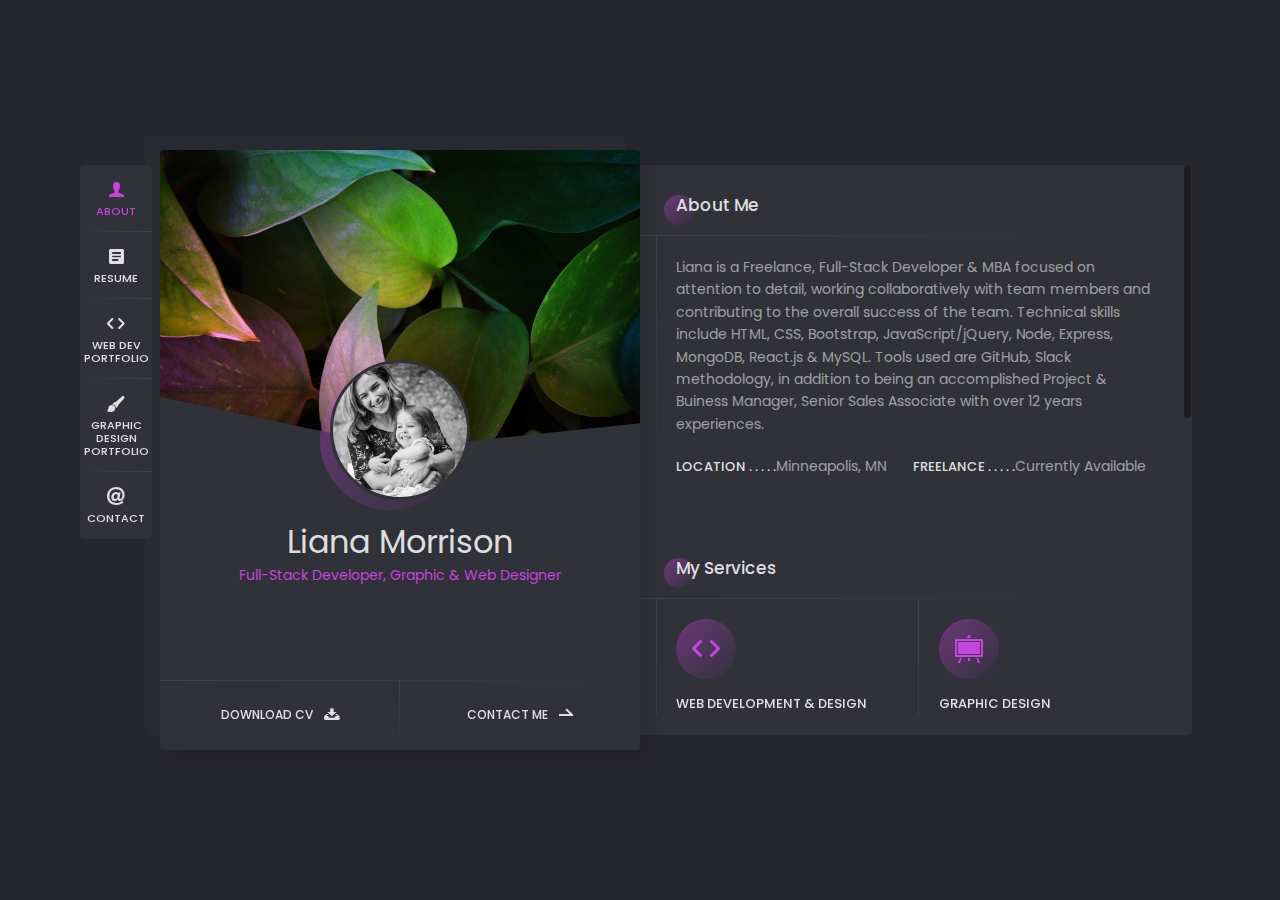
<file: html/template/index-dark.html>
<!DOCTYPE html>
<html lang="en">
<head>
	
	<!--
		Basic
	-->
	<meta charset="UTF-8" />
	<meta http-equiv="X-UA-Compatible" content="IE=edge"> 
	<title>Liana Morrison - vCard / Resume / CV Template</title>
	<meta name="viewport" content="width=device-width, initial-scale=1, maximum-scale=1" />
	<meta name="description" content="vCard & Resume Template" />
	<meta name="keywords" content="vcard, resposnive, resume, personal, card, cv, cards, portfolio" />
	<meta name="author" content="beshleyua" />
	
	<!--
		Load Fonts
	-->
	<link href="https://fonts.googleapis.com/css?family=Poppins:100,100i,200,200i,300,300i,400,400i,500,500i,600,600i,700,700i,800,800i,900,900i" rel="stylesheet">
	<link rel="stylesheet" href="https://use.fontawesome.com/releases/v5.0.9/css/all.css" integrity="sha384-5SOiIsAziJl6AWe0HWRKTXlfcSHKmYV4RBF18PPJ173Kzn7jzMyFuTtk8JA7QQG1" crossorigin="anonymous">
	
	<!--
		Load CSS
	-->
	<link rel="stylesheet" href="css/basic.css" />
	<link rel="stylesheet" href="css/layout.css" />
	<link rel="stylesheet" href="css/blogs.css" />
	<link rel="stylesheet" href="css/ionicons.css" />
	<link rel="stylesheet" href="css/magnific-popup.css" />
	<link rel="stylesheet" href="css/animate.css" />
	<link rel="stylesheet" href="css/owl.carousel.css" />
	
	<!--
		Template Colors
	-->
	<!--<link rel="stylesheet" href="css/template-colors/green.css" />-->
	<!--<link rel="stylesheet" href="css/template-colors/blue.css" />-->
	<!--<link rel="stylesheet" href="css/template-colors/orange.css" />-->
	<!--<link rel="stylesheet" href="css/template-colors/pink.css" />-->
	<link rel="stylesheet" href="css/template-colors/purple.css" />
	<!--<link rel="stylesheet" href="css/template-colors/red.css" />-->
	
	<!--
		Template Dark
	-->
	<link rel="stylesheet" href="css/template-dark/dark.css" />
	
	<!--[if lt IE 9]>
	<script src="http://css3-mediaqueries-js.googlecode.com/svn/trunk/css3-mediaqueries.js"></script>
	<script src="http://html5shim.googlecode.com/svn/trunk/html5.js"></script>
	<![endif]-->
	
	<!--
		Favicons
	-->
	<link rel="shortcut icon" href="images/favicons/favicon.ico">
	
</head>

<body>
	<div class="page">
		
		<!-- preloader -->
		<div class="preloader">
			<div class="centrize full-width">
				<div class="vertical-center">
					<div class="spinner">
						<div class="double-bounce1"></div>
						<div class="double-bounce2"></div>
					</div>
				</div>
			</div>
		</div>

		<!-- background -->
		<div class="background"></div>

		<!--
			Container
		-->
		<div class="container opened" data-animation-in="fadeInLeft" data-animation-out="fadeOutLeft">

			<!--
				Header
			-->
			<header class="header">

				<!-- menu -->
				<div class="top-menu">
					<ul>
						<li class="active">
							<a href="#about-card">
								<span class="icon ion-person"></span>
								<span class="link">About</span>
							</a>
						</li>
						<li>
							<a href="#resume-card">
								<span class="icon ion-android-list"></span>
								<span class="link">Resume</span>
							</a>
						</li>
						<li>
							<a href="#works-card">
								<span class ="icon ion-code"></span>
								<span class="link">Web Dev Portfolio</span>
							</a>
						</li>
						<li>
							<a href="#graphics-card">
								<span class="icon ion-paintbrush"></span>
								<span class="link">Graphic Design Portfolio</span>
							</a>
						</li>
						<li>
							<a href="#contacts-card">
								<span class="icon ion-at"></span>
								<span class="link">Contact</span>
							</a>
						</li>
					</ul>
				</div>

			</header>

			<!--
				Card - Started
			-->
			<div class="card-started" id="home-card">

				<!--
					Profile
				-->
				<div class="profile">

					<!-- profile image -->
					<div class="slide" style="background-image: url(images/bg.png);"></div>

					<!-- profile photo -->
					<div class="image">
						<img src="images/headshot.png" alt = "headshot" />
					</div>

					<!-- profile titles -->
					<div class="title">Liana Morrison</div>
					<div class="subtitle">Full-Stack Developer, Graphic & Web Designer</div>

					<!-- profile socials -->
					<div class="social">
						<a target="_blank" href="https://facebook.com/wonderlandwebdesigns"><span class="fab fa-facebook"></span></a>
						<a target="_blank" href="https://linkedin.com/liana-morrison-111"><span class="fab fa-linkedin"></span></a>
						<a target="_blank" href="https://github.com/lianasun"><span class="fab fa-github"></span></a>
						<a target="_blank" href="https://www.instagram.com/wonderlandwebdesigns/"><span class="fab fa-instagram"></span></a>
					<!--<a target="_blank" href="https://stackoverflow.com/"><span class="fab fa-stack-overflow"></span></a>-->
					</div>
					
					<!-- profile buttons -->
					<div class="lnks">
						<a href="images/resume.pdf" class="lnk">
							<span class="text">Download CV</span>
							<span class="ion ion-archive"></span>
						</a>
						<a href="mailto:lianaelindgren@gmail.com" class="lnk discover">
							<span class="text">Contact Me</span>
							<span class="arrow"></span>
						</a>
					</div>

				</div>

			</div>

			<!-- 
				Card - About
			-->
			<div class="card-inner animated active" id="about-card">
				<div class="card-wrap">

					<!-- 
						About 
					-->
					<div class="content about">

						<!-- title -->
						<div class="title">About Me</div>

						<!-- content -->
						<div class="row">
							<div class="col col-d-12 col-t-12 col-m-12 border-line-v">
								<div class="text-box">
									<p>
										Liana is a Freelance, Full-Stack Developer & MBA focused on attention to detail, 
										working collaboratively with team members and contributing to the overall 
										success of the team. Technical skills include HTML, CSS, Bootstrap, 
										JavaScript/jQuery, Node, Express, MongoDB, React.js & MySQL. 
										Tools used are GitHub, Slack methodology, in addition to being an 
										accomplished Project & Buiness Manager, Senior Sales Associate   
										with over 12 years experiences.  
									</p>
								</div>
								<div class="info-list">
									<ul>
										<li><strong>Location . . . . .</strong>Minneapolis, MN</li>
										<li><strong>Freelance . . . . .</strong>Currently Available</li>
									</ul>
								</div>
							</div>
							<div class="clear"></div>
						</div>

					</div>

					<!--
						Services
					-->
					<div class="content services">

						<!-- title -->
						<div class="title">My Services</div>

						<!-- content -->
						<div class="row service-items border-line-v">

							<!-- service item -->
							<div class="col col-d-6 col-t-6 col-m-12 border-line-h">
								<div class="service-item">
									<div class="icon"><span class="ion ion-code"></span></div>
									<div class="name">Web Development & Design</div>
									<p>
										Modern, clean, unique and mobile-ready websites that will help you
										create an online presence and grow your business
									</p>
								</div>
							</div>

							<!-- service item -->
							<div class="col col-d-6 col-t-6 col-m-12 border-line-h">
								<div class="service-item">
									<div class="icon"><span class="ion ion-easel"></span></div>
									<div class="name">Graphic Design</div>
									<p>
										Logo, collateral and graphic designs that promote your brand & business
									</p>
								</div>
							</div>

							<!-- service item -->
							<div class="col col-d-6 col-t-6 col-m-12">
								<div class="service-item">
									<div class="icon"><span class="fas fa-lightbulb"></span></div>
									<div class="name">Brand Developement</div>
									<p>
										Creating interesting and effective brands that give your business an 
										edge in your target market
									</p>
								</div>
							</div>

							<!-- service item -->
							<div class="col col-d-6 col-t-6 col-m-12">
								<div class="service-item">
									<div class="icon"><span class="fas fa-search"></span></div>
									<div class="name">Talent Sourcing</div>
									<p>
										Helping you find additional talents needed to build your business,
										such as photographers, videographers and copywriters
									</p>
								</div>
							</div>

							<div class="clear"></div>
						</div>

					</div>

					

					<!--
						Fun Fact
					-->
					<div class="content fuct">

						<!-- title -->
						<div class="title">Fun Facts</div>

						<!-- content -->
						<div class="row fuct-items">

							<!-- fact item -->
							<div class="col col-d-3 col-t-3 col-m-6 border-line-v">
								<div class="fuct-item">
									<div class="icon"><span class="fas fa-exclamation"></span></div>
									<div class="name">We have a pet snake</div>
								</div>
							</div>

							<!-- fact item -->
							<div class="col col-d-3 col-t-3 col-m-6 border-line-v">
								<div class="fuct-item">
									<div class="icon"><span class="ion ion-trophy"></span></div>
									<div class="name">I was a National Yoga Athlete</div>
								</div>
							</div>

							<!-- fact item -->
							<div class="col col-d-3 col-t-3 col-m-6 border-line-v">
								<div class="fuct-item">
									<div class="icon"><span class="ion ion-coffee"></span></div>
									<div class="name">I used to sell coffee</div>
								</div>
							</div>

							<!-- fact item -->
							<div class="col col-d-3 col-t-3 col-m-6 border-line-v">
								<div class="fuct-item">
									<div class="icon"><span class="ion ion-flag"></span></div>
									<div class="name">I'm a dual-citizen</div>
								</div>
							</div>

							<div class="clear"></div>
						</div>

					</div>


					<!--
						Testimonials
					-->
					<div class="content testimonials">

						<!-- title -->
						<div class="title">Testimonials</div>

						<!-- content -->
						<div class="row testimonials-items">

							<!-- client item -->
							<div class="col col-d-12 col-t-12 col-m-12 border-line-v">
								<div class="revs-carousel default-revs">
									<div class="owl-carousel">
										<div class="item">
											<div class="revs-item">
												<div class="text">
													Lorem ipsum dolor sit amet, consectetur adipiscing elit. Lorem ipsum dolor sit amet, consectetur adipiscing elit.
												</div>
												<div class="user">
												<div class="img">><img src="images/testimonial.png" alt="" /></div>
													<div class="info">
														<div class="name">Sunni Reynolds</div>
														<div class="company">Skin By Sunni</div>
													</div>
													<div class="clear"></div>
												</div>
											</div>
										</div>
										<div class="item">
											<div class="revs-item">
												<div class="text">
													Lorem ipsum dolor sit amet, consectetur adipiscing elit. Lorem ipsum dolor sit amet, consectetur adipiscing elit.
												</div>
												<div class="user">
													<div class="img"><img src="images/testimonial.png" alt="" /></div>
													<div class="info">
														<div class="name">Hannah Lane</div>
														<div class="company">Illuminated, LLC</div>
													</div>
													<div class="clear"></div>
												</div>
											</div>
										</div>
										<div class="item">
											<div class="revs-item">
												<div class="text">
													Lorem ipsum dolor sit amet, consectetur adipiscing elit. Lorem ipsum dolor sit amet, consectetur adipiscing elit.
												</div>
												<div class="user">
													<div class="img"><img src="images/testimonial.png" alt="" /></div>
													<div class="info">
														<div class="name">Sarah Justad</div>
														<div class="company">Just Add Booty!</div>
													</div>
													<div class="clear"></div>
												</div>
											</div>
										</div>
									</div>
								</div>
							</div>

							<div class="clear"></div>
						</div>

					</div>

				</div>
			</div>

			<!--
				Card - Resume
			-->
			<div class="card-inner" id="resume-card">
				<div class="card-wrap">

					<!--
						Resume
					-->
					<div class="content resume">

						<!-- title -->
						<div class="title">Resume</div>

						<!-- content -->
						<div class="row">

							<!-- experience -->
							<div class="col col-d-6 col-t-6 col-m-12 border-line-v">
								<div class="resume-title border-line-h">
									<div class="icon"><i class="ion ion-briefcase"></i></div>
									<div class="name">Experience</div>
								</div>
								<div class="resume-items">
									<div class="resume-item border-line-h active">
										<div class="date">2007 - Present</div>
										<div class="name">Senior Teacher & Manager</div>
										<div class="company">Open Minds Fusion Studio</div>
										<p>
											Coordinate events and daily activities of the Studio
											Mentoring and training of new teachers
											Maintainted and updated Squarespace website
										</p>
									</div>
									<div class="resume-item border-line-h">
										<div class="date">2017 - 2018</div>
										<div class="name">Sales Consultant</div>
										<div class="company">First Choice Coffee Services</div>
										<p>
											First Choice Coffee Services offers premium office coffee and beverages 
											solutions, the latest,  upscale and environmentally friendly options 
											for businesses employees and their clients 
											Left to persue Full-Stack Engineering
										</p>
									</div>
									<div class="resume-item">
										<div class="date">2016 - 2017</div>
										<div class="name">Senior Sales Manager</div>
										<div class="company">Mercury Matrix, Inc.</div>
										<p>
											Mercury Matrix was a 3rd party outsourced sales and marketing firm
											under contract with CenturyLink to help promote and expand the 
											FiberOptic footprint in Minnesota.
											Contract Ended in 2017 	
										</p>
									</div>
								</div>
							</div>

							<!-- education -->
							<div class="col col-d-6 col-t-6 col-m-12 border-line-v">
								<div class="resume-title border-line-h">
									<div class="icon"><i class="ion ion-university"></i></div>
									<div class="name">Education</div>
								</div>
								<div class="resume-items">
									<div class="resume-item border-line-h">
										<div class="date">2019</div>
										<div class="name">University of Minnesota</div>
										<div class="company">St. Paul, MN</div>
										<p>
											Certificate in Full-Stack Web Development, focused on the MERN Stack
										</p>
									</div>
									<div class="resume-item border-line-h">
										<div class="date">2017-2018</div>
										<div class="name">Cyd-Cor</div>
										<div class="company">St. Paul, MN</div>
										<p>
											Applied Masters of Business Administration
											in Small Business & Entreprenurship
										</p>
									</div>
									<div class="resume-item">
										<div class="date">2007</div>
										<div class="name">Yoga College of India</div>
										<div class="company">Honolulu, HI</div>
										<p>
											1000+ Hour Certification
										</p>
									</div>
									<div class="resume-item">
										<div class="date">2004</div>
										<div class="name">College of St. Benedict</div>
										<div class="company">St. Joseph, MN</div>
										<p>
											Bachelor of Arts in Dietetics
										</p>
									</div>
								</div>
							</div>

							<div class="clear"></div>
						</div>

					</div>

					<!--
						Skills
					-->
					<div class="content skills">

						<!-- title -->
						<div class="title">My Skills</div>

						<!-- content -->
						<div class="row">

							<!-- skill item -->
							<div class="col col-d-6 col-t-6 col-m-12 border-line-v">
								<div class="skills-list">
									<div class="skill-title border-line-h">
										<div class="icon"><i class="ion ion-easel"></i></div>
										<div class="name">Front End Skills</div>
									</div>
									<ul>
										<li class="border-line-h"> 
											<div class="name">HTML</div>
											<div class="progress">
												<div class="percentage" style="width:90%;"></div>
											</div>
										</li>
										<li class="border-line-h"> 
											<div class="name">CSS</div>
											<div class="progress">
												<div class="percentage" style="width:90%;"></div>
											</div>
										</li>
										<li class="border-line-h"> 
											<div class="name">JavaScript/jQuery</div>
											<div class="progress">
												<div class="percentage" style="width:75%;"></div>
											</div>
										</li>
										<li>
											<div class="name">Bootstrap</div>
											<div class="progress">
												<div class="percentage" style="width:85%;"></div>
											</div>
										</li>
										<li>
											<div class="name">Material UI</div>
											<div class="progress">
												<div class="percentage" style="width:65%;"></div>
											</div>
										</li>
									</ul>
								</div>
							</div>

							<!-- skill item -->
							<div class="col col-d-6 col-t-6 col-m-12 border-line-v">
								<div class="skills-list">
									<div class="skill-title border-line-h">
										<div class="icon"><i class="ion ion-code"></i></div>
										<div class="name">Back End Skills</div>
									</div>
									<ul>
										<li class="border-line-h"> 
											<div class="name">MongoDB</div>
											<div class="progress">
												<div class="percentage" style="width:75%;"></div>
											</div>
										</li>
										<li class="border-line-h"> 
											<div class="name">MySQL</div>
											<div class="progress">
												<div class="percentage" style="width:65%;"></div>
											</div>
										</li>
										<li class="border-line-h"> 
											<div class="name">React.js</div>
											<div class="progress">
												<div class="percentage" style="width:75%;"></div>
											</div>
										</li>
										<li>
											<div class="name">Express</div>
											<div class="progress">
												<div class="percentage" style="width:65%;"></div>
											</div>
										</li>
										<li>
											<div class="name">Node</div>
											<div class="progress">
												<div class="percentage" style="width:65%;"></div>
											</div>
										</li>
										<li>
											<div class="name">Handlebars</div>
											<div class="progress">
												<div class="percentage" style="width:65%;"></div>
											</div>
										</li>

									</ul>
								</div>
							</div>

							<div class="clear"></div>
						</div>

					</div>

				</div>
			</div>

			<!--
				Card - Web Developement Works
			-->
			<div class="card-inner" id="works-card">
				<div class="card-wrap">

					<!--
						Works
					-->
					<div class="content works">

						<!-- title -->
						<div class="title">Web Developement</div>

						<!-- filters -->
					<!--<div class="filter-menu filter-button-group">
							<div class="f_btn active">
								<label><input type="radio" name="fl_radio" value="grid-item" />All</label>
							</div>
							<div class="f_btn">
								<label><input type="radio" name="fl_radio" value="photo" />Photo</label>
							</div>
							<div class="f_btn">
								<label><input type="radio" name="fl_radio" value="video" />Video</label>
							</div>
							<div class="f_btn">
								<label><input type="radio" name="fl_radio" value="music" />Music</label>
							</div>
							<div class="f_btn">
								<label><input type="radio" name="fl_radio" value="design" />Design</label>
							</div>
						</div>-->

						<!-- content -->
						<div class="row grid-items border-line-v">

							<!-- work item Word Guess Game -->
							<div class="col col-d-6 col-t-6 col-m-12 grid-item photo border-line-h">
								<div class="box-item">
									<div class="image">
										<a href="images/works/work1.png">
											<img src="images/works/work1.png" alt="Word Guess Game" />
											<span class="info">
												<span class="ion ion-code"></span>
											</span>
										</a>
									</div>
									<div class="desc">
										<a href= "images/works/work1.png" class="name has-popup-image"><a href = "https://lianasun.github.io/word-guess-game/">Word Guess Game</a></a>
										<div class="category"><a href = "https://github.com/LianaSun/word-guess-game">View Code</a></div>
									</div>
								</div>
							</div>

							<!-- work item Crystal Collector -->
							<div class="col col-d-6 col-t-6 col-m-12 grid-item video border-line-h">
								<div class="box-item">
									<div class="image">
										<a href="https://lianasun.github.io/Crystal-Collector/">
											<img src="images/works/work2.png" alt="Crystal Collector Game"/>
											<span class="info">
												<span class="ion ion-code"></span>
											</span>
										</a>
									</div>
									<div class="desc">
										<a href="https://lianasun.github.io/Crystal-Collector/">Crystal Collector Game</a>
										<div class="category"><a href = "https://github.com/LianaSun/Crystal-Collector">View Code</a></div>
									</div>
								</div>
							</div>

							<!-- work item Burger Builder -->
							<div class="col col-d-6 col-t-6 col-m-12 grid-item music border-line-h">
								<div class="box-item">
									<div class="image">
										<a href="#" class="has-popup-image">
											<img src="images/works/work3.png" alt="Burger Builder" />
											<span class="info">
												<span class="ion ion-code"></span>
											</span>
										</a>
									</div>
									<div class="desc">
										<!--<a href="INSERT HEROKU LINK HERE!">-->Burger Builder  NODE APP</a>
										<div class="category"><a href = "https://github.com/LianaSun/burger">View Code</a></div>
									</div>
								</div>
							</div>

							<!-- work item Friend Finder -->
							<div class="col col-d-6 col-t-6 col-m-12 grid-item design border-line-h">
								<div class="box-item">
									<div class="image">
										<a href="#popup-1" class="has-popup-image">
											<img src="images/works/work4.png" alt="Friend Finder" />
											<span class="info">
												<span class="ion ion-code"></span>
											</span>
										</a>
									</div>
									<div class="desc">
										<a href="#popup-1" class="name has-popup-image">Friend Finder  NODE APP</a>
										<div class="category"><a href = "https://github.com/LianaSun/FriendFinder">View Code</a></div>
									</div>
									<div id="popup-1" class="popup-box mfp-fade mfp-hide">
										<div class="content">
											<div class="image">
												<img src="images/works/work4.png" alt="Friend Finder">
											</div>
										</div>
									</div>
								</div>
							</div>

							<!-- work item Dog Game -->
							<div class="col col-d-6 col-t-6 col-m-12 grid-item photo border-line-h">
								<div class="box-item">
									<div class="image">
										<a href="images/works/work5.png" class="has-popup-image">
											<img src="images/works/work5.png" alt="Dog Memory Game" />
											<span class="info">
												<span class="ion ion-code"></span>
											</span>
										</a>
									</div>
									<div class="desc">
										<a href="images/works/work5.png" class="name has-popup-image"><a href = "https://lianasun.github.io/clicky-game/">Dog Memory Game</a></a>
										<div class="category"><a href = "https://github.com/LianaSun/FriendFinder">View Code</a></div>
									</div>
								</div>
							</div>

							<!-- work item FLOE CRM -->
							<div class="col col-d-6 col-t-6 col-m-12 grid-item music border-line-h">
								<div class="box-item">
									<div class="image">
										<a href="#" class="has-popup-image">
											<img src="images/works/work8.png" alt="Floe CRM" />
											<span class="info">
												<span class="ion ion-code"></span>
											</span>
										</a>
									</div>
									<div class="desc">
										<a href="#" class="name has-popup">FLOE Band Management CRM</a>
										<div class="category">View Code</div>
									</div>
								</div>
							</div>

							<!-- work item Flock -->
							<div class="col col-d-6 col-t-6 col-m-12 grid-item video border-line-h">
								<div class="box-item">
									<div class="image">
										<a href="#" class="has-popup-image">
											<img src="images/works/work6.png" alt="Flock" />
											<span class="info">
												<span class="ion ion-code"></span>
											</span>
										</a>
									</div>
									<div class="desc">
										<a href="#" class="name has-popup-video">Flock</a>
										<div class="category">Currently Under Construction</div>
										
									</div>
								</div>
							</div>

							<!-- work item EvenTide -->
							<div class="col col-d-6 col-t-6 col-m-12 grid-item design border-line-h">
								<div class="box-item">
									<div class="image">
										<a href="#popup-2" class="has-popup-image">
											<img src="images/works/work7.png" alt="EvenTide Event Planner" />
											<span class="info">
												<span class="ion ion-code"></span>
											</span>
										</a>
									</div>
									<div class="desc">
										<a href="#popup-2" class="name has-popup-media">
											<a href = "https://mattrubbelke.github.io/Eventide/">EvenTide</a></a>
										<div class="category"><a href = "https://github.com/LianaSun/EvenTide">View Code</a></div>
									</div>
									<div id="popup-2" class="popup-box mfp-fade mfp-hide">
										<div class="content">
											<div class="image">
												<img src="images/works/work7.png" alt="EvenTide">
											</div>
											
										</div>
									</div>
								</div>
							</div>
							<div class="col col-d-6 col-t-6 col-m-12 grid-item photo border-line-h">
								<div class="box-item">
									<div class="image">
										<a href="images/works/work9.png" class="has-popup-image">
											<img src="images/works/work9.png" alt="Train Scheduler" />
											<span class="info">
												<span class="ion ion-code"></span>
											</span>
										</a>
									</div>
									<div class="desc">
										<a href="images/works/work9.png" class="name has-popup-image">
											<a href = "https://lianasun.github.io/TrainScheduler/">Train Scheduler</a></a>
										<div class="category"><a href = "https://github.com/LianaSun/TrainScheduler">View Code</a></div>
									</div>
								</div>
							</div>
							<!--work item Harry Potter Trivia Game-->
							<div class="col col-d-6 col-t-6 col-m-12 grid-item photo border-line-h">
								<div class="box-item">
									<div class="image">
										<a href="images/works/work10.png" class="has-popup-image">
											<img src="images/works/work10.png" alt="Harry Potter Trivia" />
											<span class="info">
												<span class="ion ion-code"></span>
											</span>
										</a>
									</div>
									<div class="desc">
										<a href="images/works/work10.png" class="name has-popup-image">
											<a href = "https://lianasun.github.io/TriviaGame/">Harry Potter Trivia</a></a>
										<div class="category"><a href = "https://github.com/LianaSun/TriviaGame">View Code</a></div>
									</div>
								</div>
							</div>


							<div class="clear"></div>
						</div>

					</div>

				</div>
			</div>

			<!--
				Card - Graphic Design Works
			-->
			<div class="card-inner" id="graphics-card">
				<div class="card-wrap">

					<!--
						Works
					-->
					<div class="content works">

						<!-- title -->
						<div class="title">Graphic Design</div>

						<!-- filters -->
					<!--<div class="filter-menu filter-button-group">
							<div class="f_btn active">
								<label><input type="radio" name="fl_radio" value="grid-item" />All</label>
							</div>
							<div class="f_btn">
								<label><input type="radio" name="fl_radio" value="photo" />Photo</label>
							</div>
							<div class="f_btn">
								<label><input type="radio" name="fl_radio" value="video" />Video</label>
							</div>
							<div class="f_btn">
								<label><input type="radio" name="fl_radio" value="music" />Music</label>
							</div>
							<div class="f_btn">
								<label><input type="radio" name="fl_radio" value="design" />Design</label>
							</div>
						</div>-->

						<!-- content -->
						<div class="row grid-items border-line-v">

							<!-- work item Black Dog Juice Company-->
							<div class="col col-d-6 col-t-6 col-m-12 grid-item photo border-line-h">
								<div class="box-item">
									<div class="image">
										<a href="images/graphics/blackdog.png">
											<img src="images/graphics/blackdog.png" alt="Black Dog Juice Co" />
											<span class="info">
												<span class="ion ion-paintbrush"></span>
											</span>
										</a>
									</div>
									<div class="desc">
										<a href= "images/graphics/blackdog.png" class="name has-popup-image">Black Dog Juice Company</a>
									</div>
								</div>
							</div>

							<!-- work item evenTide-->
							<div class="col col-d-6 col-t-6 col-m-12 grid-item photo border-line-h">
								<div class="box-item">
									<div class="image">
										<a href="images/graphics/evenTide.png">
											<img src="images/graphics/evenTide.png" alt="EvenTide" />
											<span class="info">
												<span class="ion ion-paintbrush"></span>
											</span>
										</a>
									</div>
									<div class="desc">
										<a href= "images/graphics/evenTide.png" class="name has-popup-image">EvenTide</a>
									</div>
								</div>
							</div>
							<!-- work item floe-->
							<div class="col col-d-6 col-t-6 col-m-12 grid-item photo border-line-h">
								<div class="box-item">
									<div class="image">
										<a href="images/graphics/floe.png">
											<img src="images/graphics/floe.png" alt="Floe" />
											<span class="info">
												<span class="ion ion-paintbrush"></span>
											</span>
										</a>
									</div>
									<div class="desc">
										<a href= "images/graphics/floe.png" class="name has-popup-image">Floe</a>
									</div>
								</div>
							</div>
							
							<!-- work item just add booty-->
								<div class="col col-d-6 col-t-6 col-m-12 grid-item photo border-line-h">
									<div class="box-item">
										<div class="image">
											<a href="images/graphics/justaddbooty.png">
												<img src="images/graphics/justaddbooty.png" alt="Just Add Booty" />
												<span class="info">
													<span class="ion ion-paintbrush"></span>
												</span>
											</a>
										</div>
										<div class="desc">
											<a href= "images/graphics/justaddbooty.png" class="name has-popup-image">Just Add Booty!</a>
										</div>
									</div>
								</div>
							
								<!-- work item lady metatrona-->
								<div class="col col-d-6 col-t-6 col-m-12 grid-item photo border-line-h">
									<div class="box-item">
										<div class="image">
											<a href="images/graphics/ladymetatrona.png">
												<img src="images/graphics/ladymetatrona.png" alt="Lady Metatrona" />
												<span class="info">
													<span class="ion ion-paintbrush"></span>
												</span>
											</a>
										</div>
										<div class="desc">
											<a href= "images/graphics/ladymetatrona.png" class="name has-popup-image">Lady Metatrona</a>
										</div>
									</div>
								</div>

								<!-- work item MNDC-->
								<div class="col col-d-6 col-t-6 col-m-12 grid-item photo border-line-h">
									<div class="box-item">
										<div class="image">
											<a href="images/graphics/MNDC.png">
												<img src="images/graphics/MNDC.png" alt="MN Dancers Collective" />
												<span class="info">
													<span class="ion ion-paintbrush"></span>
												</span>
											</a>
										</div>
										<div class="desc">
											<a href= "images/graphics/ladymetatrona.png" class="name has-popup-image">MN Dancers Collective</a>
										</div>
									</div>
								</div>

								<!-- work item qigong-->
								<div class="col col-d-6 col-t-6 col-m-12 grid-item photo border-line-h">
									<div class="box-item">
										<div class="image">
											<a href="images/graphics/qigong.png">
												<img src="images/graphics/qigong.png" alt="qigong" />
												<span class="info">
													<span class="ion ion-paintbrush"></span>
												</span>
											</a>
										</div>
										<div class="desc">
											<a href= "images/graphics/qigong.png" class="name has-popup-image">Daisy Lily Sun Qi Gong</a>
										</div>
									</div>
								</div>

								<!-- work item sacred space gardens-->
								<div class="col col-d-6 col-t-6 col-m-12 grid-item photo border-line-h">
									<div class="box-item">
										<div class="image">
											<a href="images/graphics/sacredspace.png">
												<img src="images/graphics/sacredspace.png" alt="sacred space" />
												<span class="info">
													<span class="ion ion-paintbrush"></span>
												</span>
											</a>
										</div>
										<div class="desc">
											<a href= "images/graphics/sacredspace.png" class="name has-popup-image">Sacred Space Gardens MN</a>
										</div>
									</div>
								</div>

								<!-- work item sacred jowemo woods-->
								<div class="col col-d-6 col-t-6 col-m-12 grid-item photo border-line-h">
									<div class="box-item">
										<div class="image">
											<a href="images/graphics/JoWeMo Wood.png">
												<img src="images/graphics/JoWeMo Wood.png" alt="JoWeMo Woods" />
												<span class="info">
													<span class="ion ion-paintbrush"></span>
												</span>
											</a>
										</div>
										<div class="desc">
											<a href= "images/graphics/JoWeMo Wood.png" class="name has-popup-image">JoWeMo Woods</a>
										</div>
									</div>
								</div>

								<!-- work item sacred skin by sunni-->
								<div class="col col-d-6 col-t-6 col-m-12 grid-item photo border-line-h">
									<div class="box-item">
										<div class="image">
											<a href="images/graphics/skinbysunni.png">
												<img src="images/graphics/skinbysunni.png" alt="skin by sunni" />
												<span class="info">
													<span class="ion ion-paintbrush"></span>
												</span>
											</a>
										</div>
										<div class="desc">
											<a href= "images/graphics/skinbysunni.png" class="name has-popup-image">Skin By Sunni</a>
										</div>
									</div>
								</div>

								<!-- work item Jen Nipps-->
								<div class="col col-d-6 col-t-6 col-m-12 grid-item photo border-line-h">
									<div class="box-item">
										<div class="image">
											<a href="images/graphics/jenNips.png">
												<img src="images/graphics/jenNips.png" alt="Jen Nips Creative" />
												<span class="info">
													<span class="ion ion-paintbrush"></span>
												</span>
											</a>
										</div>
										<div class="desc">
											<a href= "images/graphics/jenNips.png" class="name has-popup-image">Jen Nipps Creative</a>
										</div>
									</div>
								</div>

								<!-- work item illuminated-->
								<div class="col col-d-6 col-t-6 col-m-12 grid-item photo border-line-h">
									<div class="box-item">
										<div class="image">
											<a href="images/graphics/illuminated.png">
												<img src="images/graphics/illuminated.png" alt="Illuminated LLC" />
												<span class="info">
													<span class="ion ion-paintbrush"></span>
												</span>
											</a>
										</div>
										<div class="desc">
											<a href= "images/graphics/illuminated.png" class="name has-popup-image">Illuminated, LLC</a>
										</div>
									</div>
								</div>

								<!-- work item Flock-->
								<div class="col col-d-6 col-t-6 col-m-12 grid-item photo border-line-h">
									<div class="box-item">
										<div class="image">
											<a href="images/graphics/Flock.png">
												<img src="images/graphics/Flock.png" alt="Flock" />
												<span class="info">
													<span class="ion ion-paintbrush"></span>
												</span>
											</a>
										</div>
										<div class="desc">
											<a href= "images/graphics/Flock.png" class="name has-popup-image">Flock</a>
										</div>
									</div>
								</div>

								
								<!-- work item Boss Chick Sharon-->
								<div class="col col-d-6 col-t-6 col-m-12 grid-item photo border-line-h">
									<div class="box-item">
										<div class="image">
											<a href="images/graphics/bosschicksharon.png">
												<img src="images/graphics/bosschicksharon.png" alt="Boss Chick Flyer" />
												<span class="info">
													<span class="ion ion-paintbrush"></span>
												</span>
											</a>
										</div>
										<div class="desc">
											<a href= "images/graphics/bosschicksharon.png" class="name has-popup-image">Flyer for The Boss Chick Dance Workout® instructor Sharon</a>
										</div>
									</div>
								</div>

							<div class="clear"></div>
						</div>

					</div>

				</div>
			</div>
		
			<!--
				Card - Contacts
			-->
			<div class="card-inner contacts" id="contacts-card">
				<div class="card-wrap">

					<!--
						Conacts Info
					-->
					<div class="content contacts">

						<!-- title -->
						<div class="title">Get in Touch</div>

						<!-- content -->
						<div class="row">
							<div class="col col-d-12 col-t-12 col-m-12 border-line-v">
								<div class="map" id="map"></div>
								<div class="info-list">
									<ul>
										<li><strong>Location . . .</strong>Minneapolis, MN</li>
										<li><strong>Email . . .</strong>lianaelindgren@gmail.com</li>
										<li><strong>Phone . . .</strong>651-343-8296</li>
										<li><strong>Freelance . . .</strong>Currently Available</li>
									</ul>
								</div>
							</div>
							<div class="clear"></div>
						</div>

					</div>

					<!--
						Contact Form
					-->
					<div class="content contacts">

						<!-- title -->
						<div class="title">Contact Form</div>

						<!-- content -->
						<div class="row">
							<div class="col col-d-12 col-t-12 col-m-12 border-line-v">
								<div class="contact_form">
									<form id="cform" method="post">
										<div class="row">
											<div class="col col-d-6 col-t-6 col-m-12">
												<div class="group-val">
													<input type="text" name="name" placeholder="Full Name" />
												</div>
											</div>
											<div class="col col-d-6 col-t-6 col-m-12">
												<div class="group-val">
													<input type="text" name="email" placeholder="Email Address" />
												</div>
											</div>
											<div class="col col-d-12 col-t-12 col-m-12">
												<div class="group-val">
													<textarea name="message" placeholder="Your Message"></textarea>
												</div>
											</div>
										</div>
										<div class="align-left">
											<a href="#" class="button" onclick="$('#cform').submit(); return false;">
												<span class="text">Send Message</span>
												<span class="arrow"></span>
											</a>
										</div>
									</form>
									<div class="alert-success">
										<p>Thanks, your message is sent successfully.</p>
									</div>
								</div>
							</div>
							<div class="clear"></div>
						</div>

					</div>

				</div>
			</div>

		</div>
	</div>
	
	<!--
		jQuery Scripts
	-->
	<script src="js/jquery.min.js"></script>
	<script src="js/jquery.validate.js"></script>
	<script src="js/jquery.magnific-popup.js"></script>
	<script src="js/imagesloaded.pkgd.js"></script>
	<script src="js/masonry.pkgd.js"></script>
	<script src="js/masonry-filter.js"></script>
	<script src="js/jquery.slimscroll.js"></script>
	<script src="js/owl.carousel.js"></script>
	
	<!--
		Google map api
	-->
	<script src="https://maps.google.com/maps/api/js?sensor=false"></script>
	
	<!--
		Main Scripts
	-->
	<script src="js/scripts.js"></script>
	
</body>
</html>
</file>
<file: doc/assets/style.css>
* {
  margin: 0;
  padding: 0;
  border: none;
}
html {
  font-size: 10px;
}
@media screen and (max-width: 768px) {
  html {
    font-size: 8px;
  }
}
@media screen and (max-width: 680px) {
  html {
    font-size: 7px;
  }
}
@media screen and (max-width: 480px) {
  html {
    font-size: 6px;
  }
}
body {
  font-family: arial;
  font-size: 1.4rem;
}
a {
  text-decoration: none;
}
.dt-list {
  line-height: 2.5rem;
  list-style-position: inside;
}
.dt-list_nested {
  margin-left: 1rem;
}
p {
  margin-bottom: 2rem;
  line-height: 2.5rem;
}
p:last-child {
  margin-bottom: 0;
}
.dt-label_bold {
  font-weight: bold;
}
.dt-title {
  font-size: 2.8rem;
  font-weight: 300;
  margin-bottom: 2rem;
}
.dt-title_middle {
  font-size: 2.2rem;
  margin-bottom: 1.5rem;
}
.dt-title_small {
  font-size: 2rem;
  margin-bottom: 1.5rem;
}
.dt-title_little {
  font-size: 1.8rem;
  margin-bottom: 1rem;
}
.dt-title_border-bottom {
  border-bottom: 2px solid;
  padding-bottom: 1rem;
}
.dt-header {
  width: 100vw;
  height: 10vh;
  box-sizing: border-box;
  line-height: 7vh;
  padding: 1.5vh  2rem;
  display: flex;
  align-items: center;
}
.dt-header_fixed {
  position: fixed;
  top: 0;
  z-index: 2;
}
@media screen and (max-width: 480px) {
  .dt-header {
    line-height: 3.33333333vh;
  }
}
.dt-container {
  height: 90vh;
}
.dt-container_fixed-width {
  width: 1300px;
  margin: 0 auto;
}
.dt-container_flex {
  display: flex;
  overflow: hidden;
}
.dt-content {
  padding: 50px 20px;
  box-sizing: border-box;
  width: 80vw;
}
.dt-content_scroll-bar-yes {
  overflow-y: scroll;
}
.dt-content__main-title {
  margin-bottom: 2.5rem;
}
.dt-section {
  margin-bottom: 4rem;
}
.dt-section:last-child {
  margin-bottom: 0;
}
.dt-info-block {
  margin-bottom: 3rem;
}
.dt-info-block:last-child {
  margin-bottom: 0;
}
.code-example {
  margin-bottom: 3rem;
}
.code-example:last-child {
  margin-bottom: 0;
}
.dt-live-example {
  padding-top: 4rem;
  padding-bottom: 4rem;
}
.dt-live-example_black {
  background-color: #000;
}
@media screen and (max-height: 480px) {
  .dt-content {
    width: 70vw;
  }
}
.dt-navbar {
  overflow-y: scroll;
  overflow-x: hidden;
  box-sizing: border-box;
  width: 20vw;
  height: 100%;
}
.dt-navbar__section {
  padding-top: 1rem;
}
.dt-navbar__section:last-child {
  padding-bottom: 0;
}
.dt-navbar__title {
  padding: 0 2rem;
}
.dt-navbar__link {
  display: block;
  font-size: 1.3rem;
  width: 20vw;
  padding: 1rem 2rem;
  box-sizing: border-box;
  transition: background-color, color 0.4s ease-out 0s;
}
.dt-navbar__link_nested {
  padding: .8rem 3.5rem;
}
@media screen and (max-height: 480px) {
  .dt-navbar,
  .dt-navbar__link {
    width: 30vw;
  }
}
.dt-logo {
  font-weight: 300;
  font-size: 1.8rem;
}
.dt-logo_center {
  text-align: center;
}
.code-example {
  border: 1px solid #eaeaea;
  margin-right: 2px;
  margin-left: 2px;
  padding: 0 5px;
}
pre,
code {
  font-family: Consolas, Liberation Mono, Courier, monospace;
  color: #333;
  background: #f8f8f8;
  border-radius: 3px;
  word-wrap: normal;
}
pre {
  border: 1px solid #ccc;
  word-wrap: normal;
  line-height: 20px;
  text-align: left;
  padding: 6px 10px;
}
pre .code-example {
  padding: 0;
  margin: 0;
  border: 0;
  border-radius: 0;
}
pre,
pre .code-example {
  font-size: 11px;
}
pre .comment {
  color: #999988;
}
pre .support {
  color: #0086b3;
}
pre .tag,
pre .tag-name {
  color: #000080;
}
pre .keyword,
pre .css-property,
pre .vendor-prefix,
pre .sass,
pre .class,
pre .id,
pre .css-value,
pre .entity.function,
pre .storage.function {
  font-weight: 700;
}
pre .css-property,
pre .css-value,
pre .vendor-prefix,
pre .support.namespace {
  color: #333333;
}
pre .constant.numeric,
pre .keyword.unit,
pre .hex-color {
  font-weight: 400;
  color: #009999;
}
pre .entity.class {
  color: #445588;
}
pre .entity.id,
pre .entity.function {
  color: #990000;
}
pre .attribute,
pre .variable {
  color: #008080;
}
pre .string,
pre .support.value {
  font-weight: 400;
  color: #dd1144;
}
pre .regexp {
  color: #009926;
}
.notice {
  box-sizing: border-box;
  padding: 1rem 1.5rem;
  color: #fff;
}
.notice__label {
  font-weight: bold;
}
.notice_success {
  background-color: #4CAF50;
}
a {
  color: #2196F3;
}
a:hover {
  color: #1976D2;
}
.dt-header {
  background-color: #304fff;
  color: #fff;
}
/*
 *dt-navbar
 */
.dt-navbar {
  background-color: #304fff;
}
.dt-navbar__title {
  color: #fff;
}
.dt-navbar__link {
  color: #fff;
  border-bottom-color: #fff;
}
.dt-navbar__link:hover,
.dt-navbar__link_active {
  background-color: rgba(0,0,0,0.2);
  color: #fff;
}
.dt-title_border-bottom {
  border-color: #eee;
}
</file>
<file: doc/assets/table.css>
/*
 *table
 */
table {
  width: 100%;
  border-collapse: collapse;
}
td,
th {
  padding: 1.5rem .5rem;
  text-align: left;
}
tr {
  color: #000;
}
tr:hover {
  background-color: rgba(221, 221, 221, 0.25);
}
th {
  border-bottom: 1px solid #36bae2;
  color: #000;
}
</file>
<file: html/css/basic.css>
/*
*	 Author: beshleyua
*	 Author URL: http://themeforest.net/user/beshleyua
*/

/* TABLE OF CONTENTS
	1. Base
	2. Container
	3. Columns
	4. Preloader
	5. Typography
	6. Forms
	7. Alignments
	8. Animations
*/

/*
	1. Basic
*/

html {
	margin-right: 0!important;
}

body {
	margin: 0;
	padding: 0;
	border: none;
	font-family: 'Poppins';
	font-size: 14px;
	color: #626262;
	background: #d8dbe2;
	letter-spacing: 0em;
	font-weight: 400;
	-webkit-font-smoothing: antialiased;
	-webkit-text-size-adjust: 100%;
}

.page {
	position: absolute;
	overflow: hidden;
	width: 100%;
	height: 100%;
}

@media (max-width: 1023px) {
	.page {
		overflow: visible;
	}

}

* {
	box-sizing: border-box;
	-webkit-box-sizing: border-box;
}

/*
	2. Container
*/
.container {
	margin: -300px 0 0 -240px;
	position: absolute;
	top: 50%;
	left: 50%;
	width: 480px;
	height: 600px;
	transform: translateX(0px);
	-webkit-transform: translateX(0px);
	-moz-transform: translateX(0px);
	-o-transform: translateX(0px);
	transition: all 0.4s ease 0s;
	-moz-transition: all 0.4s ease 0s;
	-webkit-transition: all 0.4s ease 0s;
	-o-transition: all 0.4s ease 0s;
}

.container.opened {
	transform: translateX(-240px);
	-webkit-transform: translateX(-240px);
	-moz-transform: translateX(-240px);
	-o-transform: translateX(-240px);
}

@media (max-width: 1072px) {
	.container {
		margin: -300px 0 0 -220px;
		width: 440px;
	}

	.container.opened {
		transform: translateX(-204px);
		-webkit-transform: translateX(-204px);
		-moz-transform: translateX(-204px);
		-o-transform: translateX(-204px);
	}

}

@media (max-width: 1023px) {
	.container {
		margin: 0 auto;
		position: relative;
		top: 83px;
		left: 0;
		width: auto;
		max-width: 540px;
		height: auto;
		transform: none;
		-webkit-transform: none;
		-moz-transform: none;
		-o-transform: none;
	}

	.container.opened {
		transform: none;
		-webkit-transform: none;
		-moz-transform: none;
		-o-transform: none;
	}

}

@media (max-width: 560px) {
	.container {
		margin: 0 5px;
		top: 78px;
		width: auto;
		max-width: 100%;
	}

}

.background {
	position: fixed;
	top: 0%;
	left: 0%;
	width: 100%;
	height: 100%;
	background-position: center center;
	background-repeat: no-repeat;
	background-size: cover;
	background-color: rgba(120, 204, 109, 0.4);
}


/*
	3. Columns
*/
.row {
	margin: 0 -20px;
	position: relative;
	font-size: 0;
}

.row .col {
	padding: 20px;
	position: relative;
	display: inline-block;
	vertical-align: top;
	font-size: 14px;
}

.row .col .col {
	padding-top: 0;
	padding-bottom: 20px;
}

@media (min-width: 1024px) {
	.row .col.col-d-12 {
		width: 99.996%;
	}

	.row .col.col-d-11 {
		width: 91.663%;
	}

	.row .col.col-d-10 {
		width: 83.333%;
	}

	.row .col.col-d-9 {
		width: 74.997%;
	}

	.row .col.col-d-8 {
		width: 66.664%;
	}

	.row .col.col-d-7 {
		width: 58.331%;
	}

	.row .col.col-d-6 {
		width: 49.998%;
	}

	.row .col.col-d-5 {
		width: 41.665%;
	}

	.row .col.col-d-4 {
		width: 33.332%;
	}

	.row .col.col-d-3 {
		width: 24.999%;
	}

	.row .col.col-d-2 {
		width: 16.666%;
	}

	.row .col.col-d-1 {
		width: 8.333%;
	}

}

@media (max-width: 1023px) {
	.row .col.col-t-12 {
		width: 99.996%;
	}

	.row .col.col-t-11 {
		width: 91.663%;
	}

	.row .col.col-t-10 {
		width: 83.333%;
	}

	.row .col.col-t-9 {
		width: 74.997%;
	}

	.row .col.col-t-8 {
		width: 66.664%;
	}

	.row .col.col-t-7 {
		width: 58.331%;
	}

	.row .col.col-t-6 {
		width: 49.998%;
	}

	.row .col.col-t-5 {
		width: 41.665%;
	}

	.row .col.col-t-4 {
		width: 33.332%;
	}

	.row .col.col-t-3 {
		width: 24.999%;
	}

	.row .col.col-t-2 {
		width: 16.666%;
	}

	.row .col.col-t-1 {
		width: 8.333%;
	}

}

@media (max-width: 560px) {
	.row .col.col-m-12 {
		width: 99.996%;
	}

	.row .col.col-m-11 {
		width: 91.663%;
	}

	.row .col.col-m-10 {
		width: 83.333%;
	}

	.row .col.col-m-9 {
		width: 74.997%;
	}

	.row .col.col-m-8 {
		width: 66.664%;
	}

	.row .col.col-m-7 {
		width: 58.331%;
	}

	.row .col.col-m-6 {
		width: 49.998%;
	}

	.row .col.col-m-5 {
		width: 41.665%;
	}

	.row .col.col-m-4 {
		width: 33.332%;
	}

	.row .col.col-m-3 {
		width: 24.999%;
	}

	.row .col.col-m-2 {
		width: 16.666%;
	}

	.row .col.col-m-1 {
		width: 8.333%;
	}

}

.row:after {
	content: '';
	display: block;
	clear: both;
}

.border-line-v:before {
	content: '';
	position: absolute;
	left: 0;
	top: 0;
	width: 1px;
	height: 100%;
	background: -moz-radial-gradient(top, ellipse cover, rgba(197, 202, 213, 0.7) 0%, rgba(255, 255, 255, 0) 70%);
	background: -webkit-radial-gradient(top, ellipse cover, rgba(197, 202, 213, 0.7) 0%, rgba(255, 255, 255, 0) 70%);
	background: radial-gradient(ellipse at top, rgba(197, 202, 213, 0.7) 0%, rgba(255, 255, 255, 0) 70%);
}

.border-line-h:after {
	content: '';
	position: absolute;
	left: 0;
	bottom: 0;
	width: 100%;
	height: 1px;
	background: -moz-radial-gradient(left, ellipse cover, rgba(197, 202, 213, 0.7) 0%, rgba(255, 255, 255, 0) 70%);
	background: -webkit-radial-gradient(left, ellipse cover, rgba(197, 202, 213, 0.7) 0%, rgba(255, 255, 255, 0) 70%);
	background: radial-gradient(ellipse at left, rgba(197, 202, 213, 0.7) 0%, rgba(255, 255, 255, 0) 70%);
}

/*
	4. Preloader
*/
.preloader {
	position: fixed;
	top: 0;
	left: 0;
	width: 100%;
	height: 100%;
	text-align: center;
	background: #ffffff;
	z-index: 1000;
}

.preloader .spinner {
	position: relative;
	display: inline-block;
	width: 40px;
	height: 40px;
}

.preloader .spinner .double-bounce1,
.preloader .spinner .double-bounce2 {
	position: absolute;
	top: 0;
	left: 0;
	width: 100%;
	height: 100%;
	background: #78cc6d;
	opacity: 1;
	-webkit-animation: sk-bounce 2s infinite ease-in-out;
	animation: sk-bounce 2s infinite ease-in-out;
	border-radius: 50%;
	-moz-border-radius: 50%;
	-webkit-border-radius: 50%;
	-khtml-border-radius: 50%;
}

.preloader .spinner .double-bounce2 {
	-webkit-animation-delay: -1s;
	animation-delay: -1s;
	opacity: 0.1;
}

/*
	5. Typography
*/
h1,
h2,
h3,
h4,
h5,
h6 {
	margin: 0 0 5px 0;
	font-family: 'Poppins';
	font-size: 25px;
	color: #171717;
	line-height: 33px;
	font-weight: 500;
}

h2 {
	font-size: 24px;
}

h3 {
	font-size: 22px;
}

h4 {
	font-size: 20px;
}

h5 {
	font-size: 18px;
}

h6 {
	font-size: 16px;
}

p {
	font-size: 14px;
	line-height: 1.6;
	padding: 0;
	margin: 0 0 20px 0;
}

strong {
	font-weight: 500;
}

/* links, buttons */
.lnks {
	position: absolute;
	bottom: 0;
	left: 0;
	width: 100%;
	height: 70px;
	z-index: 10;
}

.lnks:before {
	content: '';
	position: absolute;
	left: 0;
	top: 0;
	width: 100%;
	height: 1px;
	background: -moz-radial-gradient(left, ellipse cover, rgba(197, 202, 213, 0.7) 0%, rgba(255, 255, 255, 0) 70%);
	background: -webkit-radial-gradient(left, ellipse cover, rgba(197, 202, 213, 0.7) 0%, rgba(255, 255, 255, 0) 70%);
	background: radial-gradient(ellipse at left, rgba(197, 202, 213, 0.7) 0%, rgba(255, 255, 255, 0) 70%);
}

.lnk,
.button {
	position: relative;
	float: left;
	width: 50%;
	height: 70px;
	line-height: 70px;
	font-size: 12px;
	color: #171717;
	font-weight: 500;
	text-align: center;
	text-decoration: none;
	text-transform: uppercase;
	border: none;
}

.lnk:before,
.button:before {
	content: '';
	position: absolute;
	right: 0;
	top: 0;
	width: 1px;
	height: 100%;
	background: -moz-radial-gradient(top, ellipse cover, rgba(197, 202, 213, 0.7) 0%, rgba(255, 255, 255, 0) 70%);
	background: -webkit-radial-gradient(top, ellipse cover, rgba(197, 202, 213, 0.7) 0%, rgba(255, 255, 255, 0) 70%);
	background: radial-gradient(ellipse at top, rgba(197, 202, 213, 0.7) 0%, rgba(255, 255, 255, 0) 70%);
}

.lnk .ion,
.button .ion,
.lnk .arrow,
.button .arrow {
	margin: 0 0 0 8px;
	position: relative;
	top: -2px;
	display: inline-block;
	vertical-align: middle;
	font-size: 18px;
	transition: all 0.3s ease 0s;
	-moz-transition: all 0.3s ease 0s;
	-webkit-transition: all 0.3s ease 0s;
	-o-transition: all 0.3s ease 0s;
}

.lnk .arrow,
.button .arrow {
	top: -1px;
	width: 14px;
	height: 2px;
}

.lnk .arrow:before,
.button .arrow:before,
.lnk .arrow:after,
.button .arrow:after {
	content: '';
	position: absolute;
	left: 0;
	top: 0;
	width: 100%;
	height: 100%;
	background: #171717;
	transition: all 0.3s ease 0s;
	-moz-transition: all 0.3s ease 0s;
	-webkit-transition: all 0.3s ease 0s;
	-o-transition: all 0.3s ease 0s;
}

.lnk .arrow:after,
.button .arrow:after {
	left: auto;
	top: auto;
	right: 0;
	bottom: 3px;
	width: 8px;
	height: 2px;
	transform: rotate(45deg);
	-webkit-transform: rotate(45deg);
	-moz-transform: rotate(45deg);
	-o-transform: rotate(45deg);
}

.lnk .text,
.button .text {
	transition: all 0.3s ease 0s;
	-moz-transition: all 0.3s ease 0s;
	-webkit-transition: all 0.3s ease 0s;
	-o-transition: all 0.3s ease 0s;
}

.lnk:last-child:before,
.button:last-child:before {
	display: none;
}

.lnk:hover,
.button:hover {
	color: #78cc6d;
}

.lnk:hover .ion,
.button:hover .ion {
	color: #78cc6d;
}

.lnk:hover .arrow:before,
.button:hover .arrow:before,
.lnk:hover .arrow:after,
.button:hover .arrow:after {
	background: #78cc6d;
}

.button {
	display: inline-block;
	float: none;
	width: auto;
}

a {
	color: #626262;
	text-decoration: none;
	opacity: 1;
	outline: none;
}

a:hover {
	text-decoration: none;
	color: #78cc6d;
}

/* lists */
ol,
ul {
	list-style: none;
	margin-top: 0px;
	margin-bottom: 0px;
	padding-left: 0px;
}

ul ul,
ul ol,
ol ol,
ol ul {
	margin-bottom: 0px;
}

li {
	margin-bottom: 0px;
}

/* code */
code {
	background: #d8dbe2;
	font-size: 16px;
	font-family: 'Poppins';
	margin: 20px 0;
	padding: 10px 20px;
}

/* tables */
table {
	width: 100%;
	margin: 30px 0;
	padding: 0;
	border-collapse: collapse;
}

th {
	font-weight: 500;
	border: none;
	border-bottom: 1px solid #d8dbe2;
	color: #171717;
	padding: 12px 15px;
	text-align: left;
}

td {
	border: none;
	border-bottom: 1px solid #d8dbe2;
	padding: 12px 15px;
	text-align: left;
	color: #626262;
}

/* blockquote */
blockquote {
	font-family: 'Poppins';
}

/*
	6. Forms
*/
input,
textarea,
button {
	margin: 0;
	padding: 0;
	display: block;
	font-family: 'Poppins';
	font-size: 13px;
	width: 100%;
	height: 60px;
	color: #171717;
	background: none;
	border: none;
	border-bottom: 1px solid #d8dbe2;
	-webkit-appearance: none;
	-moz-appearance: none;
	appearance: none;
	resize: none;
	outline: 0;
	transition: all 0.3s ease 0s;
	-moz-transition: all 0.3s ease 0s;
	-webkit-transition: all 0.3s ease 0s;
	-o-transition: all 0.3s ease 0s;
	border-radius: 0px;
	-moz-border-radius: 0px;
	-webkit-border-radius: 0px;
	-khtml-border-radius: 0px;
}

input:focus,
textarea:focus,
button:focus {
	color: #171717;
	border-bottom: 1px solid #78cc6d;
}

textarea {
	padding: 15px 0;
	height: 80px;
}

button {
	width: auto;
	display: inline-block;
	vertical-align: top;
	color: #171717;
	border-bottom: 1px solid #d8dbe2;
	text-align: left;
	cursor: pointer;
}

button:hover {
	border-bottom: 1px solid #78cc6d;
}

label,
legend {
	display: block;
	padding-bottom: 10px;
	font-family: 'Poppins';
	font-size: 14px;
}

fieldset {
	border-width: 0;
	padding: 0;
}

input[type="checkbox"],
input[type="radio"] {
	display: inline;
}

::-webkit-input-placeholder {
	color: #999999;
}

:-moz-placeholder {
	color: #999999;
}

::-moz-placeholder {
	color: #999999;
}

:-ms-input-placeholder {
	color: #999999;
}

input:focus::-webkit-input-placeholder,
textarea:focus::-webkit-input-placeholder {
	color: #171717;
}

input:focus:-moz-placeholder,
textarea:focus:-moz-placeholder {
	color: #171717;
}

input:focus::-moz-placeholder,
textarea:focus::-moz-placeholder {
	color: #171717;
}

input:focus:-ms-input-placeholder,
textarea:focus:-ms-input-placeholder {
	color: #171717;
}

input.error,
textarea.error {
	border-bottom: 1px solid #ff0000 !important;
}

label.error {
	display: none!important;
}

input.error::-moz-placeholder,
textarea.error::-moz-placeholder {
	color: #ff0000;
}

input.error:-moz-placeholder,
textarea.error:-moz-placeholder {
	color: #ff0000;
}

input.error:-ms-input-placeholder,
textarea.error:-ms-input-placeholder {
	color: #ff0000;
}

input.error::-webkit-input-placeholder,
textarea.error::-webkit-input-placeholder {
	color: #ff0000;
}

/*
	7. Alignments
*/
.align-center {
	text-align: center !important;
}

.align-right {
	text-align: right !important;
}

.align-left {
	text-align: left !important;
}

.pull-right {
	float: right !important;
}

.pull-left {
	float: left !important;
}

.pull-none {
	float: none !important;
}

/* width */
.full-width {
	max-width: 100% !important;
	width: 100% !important;
}

.full-max-width {
	max-width: 100% !important;
	width: auto !important;
}

/* vertical align */
.centrize {
	display: table !important;
	table-layout: fixed !important;
	height: 100% !important;
	position: relative !important;
}

.vertical-center {
	display: table-cell !important;
	vertical-align: middle !important;
}

.vertical-top {
	display: table-cell !important;
	vertical-align: top !important;
}

.vertical-bottom {
	display: table-cell !important;
	vertical-align: bottom !important;
}

/* text formating */
.text-uppercase {
	text-transform: uppercase !important;
}

.text-lowercase {
	text-transform: lowercase !important;
}

.text-capitalize {
	text-transform: capitalize !important;
}

.text-regular {
	font-weight: 400 !important;
}

.text-bold {
	font-weight: 700 !important;
}

.text-italic {
	font-style: italic !important;
}

/* clearing */
.clear {
	clear: both;
}

/*
	8. Animations
*/
/* flip cards */
.FlipIn {
	-webkit-backface-visibility: visible !important;
	backface-visibility: visible !important;
	-webkit-animation-duration: 0.7s !important;
	animation-duration: 0.7s !important;
	-webkit-animation-name: FlipIn;
	animation-name: FlipIn;
}

@-webkit-keyframes FlipIn {
	from {
		-webkit-transform: perspective(400px) rotate3d(0, 1, 0, 90deg);
		transform: perspective(400px) rotate3d(0, 1, 0, 90deg);
		-webkit-animation-timing-function: ease-in;
		animation-timing-function: ease-in;
		opacity: 0;
	}

	60% {
		-webkit-transform: perspective(400px) rotate3d(0, 1, 0, 0deg);
		transform: perspective(400px) rotate3d(0, 1, 0, 0deg);
		opacity: 1;
	}

	80% {
		-webkit-transform: perspective(400px) rotate3d(0, 1, 0, -5deg);
		transform: perspective(400px) rotate3d(0, 1, 0, -5deg);
	}

	to {
		-webkit-transform: perspective(400px);
		transform: perspective(400px);
	}

}

@keyframes FlipIn {
	from {
		-webkit-transform: perspective(400px) rotate3d(0, 1, 0, 90deg);
		transform: perspective(400px) rotate3d(0, 1, 0, 90deg);
		-webkit-animation-timing-function: ease-in;
		animation-timing-function: ease-in;
		opacity: 0;
	}

	60% {
		-webkit-transform: perspective(400px) rotate3d(0, 1, 0, 0deg);
		transform: perspective(400px) rotate3d(0, 1, 0, 0deg);
		opacity: 1;
	}

	80% {
		-webkit-transform: perspective(400px) rotate3d(0, 1, 0, -5deg);
		transform: perspective(400px) rotate3d(0, 1, 0, -5deg);
	}

	to {
		-webkit-transform: perspective(400px);
		transform: perspective(400px);
	}

}

.FlipOut {
	-webkit-animation-duration: 0.7s !important;
	animation-duration: 0.7s !important;
	-webkit-backface-visibility: visible !important;
	backface-visibility: visible !important;
	-webkit-animation-name: FlipOut;
	animation-name: FlipOut;
}

@-webkit-keyframes FlipOut {
	from {
		-webkit-transform: perspective(400px);
		transform: perspective(400px);
	}

	30% {
		-webkit-transform: perspective(400px) rotate3d(0, 1, 0, -5deg);
		transform: perspective(400px) rotate3d(0, 1, 0, -5deg);
		opacity: 1;
	}

	to {
		-webkit-transform: perspective(400px) rotate3d(0, 1, 0, 90deg);
		transform: perspective(400px) rotate3d(0, 1, 0, 90deg);
		opacity: 0;
	}

}

@keyframes FlipOut {
	from {
		-webkit-transform: perspective(400px);
		transform: perspective(400px);
	}

	30% {
		-webkit-transform: perspective(400px) rotate3d(0, 1, 0, -5deg);
		transform: perspective(400px) rotate3d(0, 1, 0, -5deg);
		opacity: 1;
	}

	to {
		-webkit-transform: perspective(400px) rotate3d(0, 1, 0, 90deg);
		transform: perspective(400px) rotate3d(0, 1, 0, 90deg);
		opacity: 0;
	}

}

/* preloader */
@-webkit-keyframes sk-bounce {
	0%,
	100% {
		-webkit-transform: scale(0);
	}

	50% {
		-webkit-transform: scale(1);
	}

}

@keyframes sk-bounce {
	0%,
	100% {
		transform: scale(0);
		-webkit-transform: scale(0);
	}

	50% {
		transform: scale(1);
		-webkit-transform: scale(1);
	}

}
</file>
<file: html/css/layout.css>
/*
*	 Author: beshleyua
*	 Author URL: http://themeforest.net/user/beshleyua
*/

/* TABLE OF CONTENTS
	1. Base
	2. Container
	3. Columns
	4. Preloader
	5. Typography
	6. Forms
	7. Alignments
	8. Animations
*/

/*
	1. Header
*/

.header {
	position: absolute;
	left: -80px;
	top: 15px;
	width: 72px;
	z-index: 100;
	text-align: center;
	opacity: 1;
	visibility: visible;
	border-radius: 4px;
	-moz-border-radius: 4px;
	-webkit-border-radius: 4px;
	-khtml-border-radius: 4px;
}

.header.active {
	opacity: 1!important;
	visibility: visible!important;
}

.header .top-menu {
	width: 100%;
	font-size: 0;
}

.header .top-menu ul li {
	display: block;
	transition: color 0.3s ease 0s;
	-moz-transition: color 0.3s ease 0s;
	-webkit-transition: color 0.3s ease 0s;
	-o-transition: color 0.3s ease 0s;
}

.header .top-menu ul li:first-child a {
	border-radius: 4px 4px 0 0;
	-moz-border-radius: 4px 4px 0 0;
	-webkit-border-radius: 4px 4px 0 0;
	-khtml-border-radius: 4px 4px 0 0;
}

.header .top-menu ul li:last-child a {
	border-radius: 0 0 4px 4px;
	-moz-border-radius: 0 0 4px 4px;
	-webkit-border-radius: 0 0 4px 4px;
	-khtml-border-radius: 0 0 4px 4px;
	border: none;
}

.header .top-menu ul li:last-child a:before {
	display: none;
}

.header .top-menu ul li a {
	position: relative;
	overflow: hidden;
	display: block;
	height: 72px;
	color: #171717;
	text-align: center;
	background: #ffffff;
}

.header .top-menu ul li a:before {
	content: '';
	position: absolute;
	left: 0;
	bottom: 0;
	width: 100%;
	height: 1px;
	background: -moz-radial-gradient(right, ellipse cover, rgba(197, 202, 213, 0.7) 0%, rgba(255, 255, 255, 0) 70%);
	background: -webkit-radial-gradient(right, ellipse cover, rgba(197, 202, 213, 0.7) 0%, rgba(255, 255, 255, 0) 70%);
	background: radial-gradient(ellipse at right, rgba(197, 202, 213, 0.7) 0%, rgba(255, 255, 255, 0) 70%);
}

.header .top-menu ul li a .icon {
	margin: -27px 0 0 -20px;
	position: absolute;
	top: 50%;
	left: 50%;
	width: 40px;
	height: 40px;
	font-size: 20px;
	color: #171717;
	line-height: 40px;
	border-radius: 30px;
	-moz-border-radius: 30px;
	-webkit-border-radius: 30px;
	-khtml-border-radius: 30px;
	transition: all 0.3s ease 0s;
	-moz-transition: all 0.3s ease 0s;
	-webkit-transition: all 0.3s ease 0s;
	-o-transition: all 0.3s ease 0s;
}

.header .top-menu ul li a .link {
	position: absolute;
	left: 0;
	top: 57%;
	width: 100%;
	display: block;
	font-size: 11px;
	font-weight: 500;
	text-transform: uppercase;
	transition: all 0.3s ease 0s;
	-moz-transition: all 0.3s ease 0s;
	-webkit-transition: all 0.3s ease 0s;
	-o-transition: all 0.3s ease 0s;
}

.header .top-menu ul li:hover a,
.header .top-menu ul li.active a {
	color: #78cc6d;
}

.header .top-menu ul li:hover a .icon,
.header .top-menu ul li.active a .icon,
.header .top-menu ul li:hover a .link,
.header .top-menu ul li.active a .link {
	color: #78cc6d;
}

@media (max-width: 1023px) {
	.header {
		position: fixed;
		left: 0;
		top: -4px;
		width: 100%;
		height: 72px;
		display: flex;
		align-items: center;
		justify-content: center;
	}

	.header .top-menu {
		margin: 0 auto;
		max-width: 540px;
		display: flex;
		box-shadow: 0 0 25px rgba(0, 0, 0, 0.05);
	}

	.header .top-menu ul {
		display: flex;
		width: 100%;
	}

	.header .top-menu ul li {
		display: block;
		width: 100%;
	}

	.header .top-menu ul li:first-child a {
		border-radius: 4px 0 0 4px;
		-moz-border-radius: 4px 0 0 4px;
		-webkit-border-radius: 4px 0 0 4px;
		-khtml-border-radius: 4px 0 0 4px;
	}

	.header .top-menu ul li:last-child a {
		border-radius: 0 4px 4px 0;
		-moz-border-radius: 0 4px 4px 0;
		-webkit-border-radius: 0 4px 4px 0;
		-khtml-border-radius: 0 4px 4px 0;
	}

	.header .top-menu ul li a:before {
		content: '';
		position: absolute;
		left: 0;
		bottom: 0;
		width: 1px;
		height: 100%;
		background: -moz-radial-gradient(top, ellipse cover, rgba(197, 202, 213, 0.7) 0%, rgba(255, 255, 255, 0) 70%);
		background: -webkit-radial-gradient(top, ellipse cover, rgba(197, 202, 213, 0.7) 0%, rgba(255, 255, 255, 0) 70%);
		background: radial-gradient(ellipse at top, rgba(197, 202, 213, 0.7) 0%, rgba(255, 255, 255, 0) 70%);
	}

	.header .top-menu ul li:last-child a:before {
		display: block;
	}

}

@media (max-width: 560px) {
	.header {
		padding: 0 5px;
		width: 100%;
	}

	.header .top-menu {
		max-width: 100%;
	}

}

/*
	2. Card - Started
*/
.card-started {
	position: relative;
	width: 100%;
	height: 600px;
	z-index: 11;
	border-radius: 4px;
	-moz-border-radius: 4px;
	-webkit-border-radius: 4px;
	-khtml-border-radius: 4px;
}

.card-started:before {
	content: '';
	position: absolute;
	top: 0;
	left: 0;
	width: 100%;
	height: 100%;
	box-shadow: 10px 10px 15px rgba(0, 0, 0, 0.05);
	border-radius: 0 0 4px 0;
	-moz-border-radius: 0 0 4px 0;
	-webkit-border-radius: 0 0 4px 0;
	-khtml-border-radius: 0 0 4px 0;
}

.card-started:after {
	content: '';
	position: absolute;
	left: -15px;
	top: -15px;
	width: 100%;
	height: 100%;
	background: -moz-linear-gradient(-45deg, rgba(120, 204, 109, 0.4) 0%, rgba(120, 204, 109, 0.01) 100%);
	background: -webkit-linear-gradient(-45deg, rgba(120, 204, 109, 0.4) 0%, rgba(120, 204, 109, 0.01) 100%);
	background: linear-gradient(135deg, rgba(120, 204, 109, 0.4) 0%, rgba(120, 204, 109, 0.01) 100%);
	border-radius: 4px;
	-moz-border-radius: 4px;
	-webkit-border-radius: 4px;
	-khtml-border-radius: 4px;
}

.card-started .profile {
	padding: 210px 50px 50px 50px;
	position: relative;
	height: 100%;
	background: #ffffff;
	text-align: center;
	z-index: 10;
	border-radius: 4px;
	-moz-border-radius: 4px;
	-webkit-border-radius: 4px;
	-khtml-border-radius: 4px;
}

.card-started .profile.no-photo {
	padding-top: 340px;
}

.card-started .profile.no-photo .image {
	display: none;
}

.card-started .profile .slide {
	position: absolute;
	overflow: hidden;
	left: 0;
	top: 0;
	width: 100%;
	height: 300px;
	background-color: #626262;
	background-repeat: no-repeat;
	background-position: center center;
	background-size: cover;
	border-radius: 4px 4px 0 0;
	-moz-border-radius: 4px 4px 0 0;
	-webkit-border-radius: 4px 4px 0 0;
	-khtml-border-radius: 4px 4px 0 0;
}

.card-started .profile .slide:before,
.card-started .profile .slide:after {
	content: '';
	position: absolute;
	left: -25%;
	bottom: -198px;
	width: 700px;
	height: 200px;
	background: #ffffff;
	transform: rotate(12deg);
	-webkit-transform: rotate(12deg);
	-moz-transform: rotate(12deg);
	-o-transform: rotate(12deg);
}

.card-started .profile .slide:after {
	left: auto;
	right: -25%;
	transform: rotate(-6deg);
	-webkit-transform: rotate(-6deg);
	-moz-transform: rotate(-6deg);
	-o-transform: rotate(-6deg);
}

.card-started .profile .image {
	margin: 0 0 20px 0;
	position: relative;
	display: inline-block;
	width: 140px;
}

.card-started .profile .image:before {
	content: '';
	position: absolute;
	top: 10px;
	left: -10px;
	width: 100%;
	height: 100%;
	background: -moz-linear-gradient(-45deg, rgba(120, 204, 109, 0.4) 0%, rgba(120, 204, 109, 0.01) 100%);
	background: -webkit-linear-gradient(-45deg, rgba(120, 204, 109, 0.4) 0%, rgba(120, 204, 109, 0.01) 100%);
	background: linear-gradient(135deg, rgba(120, 204, 109, 0.4) 0%, rgba(120, 204, 109, 0.01) 100%);
	border-radius: 100%;
	-moz-border-radius: 100%;
	-webkit-border-radius: 100%;
	-khtml-border-radius: 100%;
}

.card-started .profile .image img {
	position: relative;
	display: block;
	width: 100%;
	height: auto;
	border: 3px solid #ffffff;
	border-radius: 100%;
	-moz-border-radius: 100%;
	-webkit-border-radius: 100%;
	-khtml-border-radius: 100%;
}

.card-started .profile .title {
	margin: 0 0 10px 0;
	font-size: 32px;
	color: #171717;
	line-height: 32px;
	font-weight: 400;
}

.card-started .profile .subtitle {
	margin: 0 0 15px 0;
	font-size: 14px;
	color: #78cc6d;
	line-height: 14px;
	font-weight: 400;
}

.card-started .profile .social a {
	margin: 0 6px;
	display: inline-block;
	vertical-align: middle;
}

.card-started .profile .social a .ion, .card-started .profile .social a .fab, .card-started .profile .social a .fas {
	font-size: 16px;
	color: #171717;
	transition: all 0.3s ease 0s;
	-moz-transition: all 0.3s ease 0s;
	-webkit-transition: all 0.3s ease 0s;
	-o-transition: all 0.3s ease 0s;
}

.card-started .profile .social a:hover .ion, .card-started .profile .social a:hover .fab, .card-started .profile .social a:hover .fas {
	color: #78cc6d;
}

.card-started .profile .lnk.active.discover .arrow {
	transform: scaleX(-1);
	-webkit-transform: scaleX(-1);
	-moz-transform: scaleX(-1);
	-o-transform: scaleX(-1);
}

@media (max-width: 560px) {
	.card-started {
		height: 480px;
	}

	.card-started:after {
		display: none;
	}

	.card-started .profile {
		padding: 135px 25px 25px 25px;
	}

	.card-started .profile.no-photo {
		padding-top: 250px;
	}

	.card-started .profile .slide {
		height: 200px;
	}

	.card-started .profile .image {
		margin: 0 0 15px 0;
		width: 124px;
	}

	.card-started .profile .title {
		font-size: 28px;
		line-height: 28px;
	}

}

/*
	3. Cards
*/
.card-inner {
	padding: 0;
	position: absolute;
	overflow: hidden;
	left: 95%;
	top: 15px;
	width: 120%;
	height: 570px;
	background: #ffffff;
	transform-origin: center left;
	opacity: 0;
	visibility: hidden;
	z-index: 8;
	border-radius: 4px;
	-moz-border-radius: 4px;
	-webkit-border-radius: 4px;
	-khtml-border-radius: 4px;
	transition: visibility 1s linear, opacity 0.5s linear;
	-moz-transition: visibility 1s linear, opacity 0.5s linear;
	-webkit-transition: visibility 1s linear, opacity 0.5s linear;
	-o-transition: visibility 1s linear, opacity 0.5s linear;
}

.card-inner.animated {
	opacity: 1;
	visibility: visible;
	z-index: 9;
}

.card-inner.active {
	opacity: 1;
	visibility: visible;
	z-index: 10;
}

.card-inner.hidden {
	opacity: 0;
	visibility: hidden;
	z-index: 9;
}

.card-inner:before,
.card-inner:after {
	content: '';
	position: absolute;
	top: 0;
	left: 0;
	right: 20px;
	height: 20px;
	background: #ffffff;
	z-index: 10;
}

.card-inner:after {
	top: auto;
	bottom: 0;
}

.card-inner .card-wrap {
	padding: 30px 30px 30px 60px;
	position: relative;
	overflow-x: hidden;
	height: 100%;
}

@media (max-width: 1072px) {
	.card-inner {
		width: 115%;
	}

}

@media (max-width: 1023px) {
	.card-inner {
		position: relative;
		margin: 15px 0;
		left: 0;
		top: 0;
		width: auto;
		height: auto;
		opacity: 1;
		visibility: visible;
	}

	.card-inner .card-wrap {
		padding: 30px 30px 30px 40px;
		overflow: visible;
		height: auto;
	}

	.card-inner:last-child {
		margin-bottom: 50px;
	}

}

@media (max-width: 560px) {
	.card-inner {
		margin: 10px 0;
	}

	.card-inner .card-wrap {
		padding: 30px;
	}

	.card-inner:last-child {
		margin-bottom: 10px;
	}

}

/* content */
.content {
	margin: 0 0 60px 0;
	position: relative;
}

.content:last-child {
	margin-bottom: 0;
}

.content .title {
	margin: 0 0 15px 0;
	padding: 0 0 5px 0;
	position: relative;
	font-size: 17px;
	color: #171717;
	line-height: 21px;
	font-weight: 500;
}

.content .title:before {
	content: '';
	position: absolute;
	left: -12px;
	top: 0;
	width: 30px;
	height: 30px;
	background: -moz-linear-gradient(-45deg, rgba(120, 204, 109, 0.4) 0%, rgba(120, 204, 109, 0.01) 100%);
	background: -webkit-linear-gradient(-45deg, rgba(120, 204, 109, 0.4) 0%, rgba(120, 204, 109, 0.01) 100%);
	background: linear-gradient(135deg, rgba(120, 204, 109, 0.4) 0%, rgba(120, 204, 109, 0.01) 100%);
	z-index: -1;
	border-radius: 30px;
	-moz-border-radius: 30px;
	-webkit-border-radius: 30px;
	-khtml-border-radius: 30px;
}

.content .title:after {
	content: '';
	position: absolute;
	left: -60px;
	bottom: -15px;
	width: 95%;
	height: 1px;
	background: -moz-radial-gradient(left, ellipse cover, rgba(197, 202, 213, 0.7) 0%, rgba(255, 255, 255, 0) 70%);
	background: -webkit-radial-gradient(left, ellipse cover, rgba(197, 202, 213, 0.7) 0%, rgba(255, 255, 255, 0) 70%);
	background: radial-gradient(ellipse at left, rgba(197, 202, 213, 0.7) 0%, rgba(255, 255, 255, 0) 70%);
}

/*
	4. Card - About
*/
/* 4.1 About */
.info-list ul li {
	display: inline-block;
	width: 48%;
	line-height: 1.6;
}

.info-list ul li strong {
	display: inline-block;
	font-size: 13px;
	color: #171717;
	font-weight: 500;
	text-transform: uppercase;
}

@media (max-width: 560px) {
	.info-list ul li {
		display: block;
		width: auto;
	}

}

/* 4.2 Services */
.service-items {
	font-size: 0;
}

.service-items.border-line-v:after {
	margin: 0 0 0 -1px;
	content: '';
	position: absolute;
	left: 50%;
	top: 0;
	width: 1px;
	height: 100%;
	background: -moz-radial-gradient(top, ellipse cover, rgba(197, 202, 213, 0.7) 0%, rgba(255, 255, 255, 0) 70%);
	background: -webkit-radial-gradient(top, ellipse cover, rgba(197, 202, 213, 0.7) 0%, rgba(255, 255, 255, 0) 70%);
	background: radial-gradient(ellipse at top, rgba(197, 202, 213, 0.7) 0%, rgba(255, 255, 255, 0) 70%);
}

.service-items .service-item {
	text-align: left;
}

.service-items .service-item .icon {
	margin: 0;
	width: 60px;
	height: 60px;
	text-align: center;
	font-size: 32px;
	color: #78cc6d;
	background: -moz-linear-gradient(-45deg, rgba(120, 204, 109, 0.4) 0%, rgba(120, 204, 109, 0.01) 100%);
	background: -webkit-linear-gradient(-45deg, rgba(120, 204, 109, 0.4) 0%, rgba(120, 204, 109, 0.01) 100%);
	background: linear-gradient(135deg, rgba(120, 204, 109, 0.4) 0%, rgba(120, 204, 109, 0.01) 100%);
	border-radius: 60px;
	-moz-border-radius: 60px;
	-webkit-border-radius: 60px;
	-khtml-border-radius: 60px;
}

.service-items .service-item .icon .ion, .service-items .service-item .icon .fab, .service-items .service-item .icon .fas {
	display: block;
	line-height: 60px;
}

.service-items .service-item .name {
	margin: 15px 0 10px 0;
	font-size: 13px;
	color: #171717;
	font-weight: 500;
	text-transform: uppercase;
}

.service-items .service-item p {
	margin: 0;
}

@media (max-width: 560px) {
	.service-items.border-line-v:after {
		display: none;
	}

	.service-items .col:after {
		content: '';
		position: absolute;
		left: 0;
		bottom: 0;
		width: 100%;
		height: 1px;
		background: -moz-radial-gradient(left, ellipse cover, rgba(197, 202, 213, 0.7) 0%, rgba(255, 255, 255, 0) 70%);
		background: -webkit-radial-gradient(left, ellipse cover, rgba(197, 202, 213, 0.7) 0%, rgba(255, 255, 255, 0) 70%);
		background: radial-gradient(ellipse at left, rgba(197, 202, 213, 0.7) 0%, rgba(255, 255, 255, 0) 70%);
	}

}

/* 4.3 Pricing */
.pricing-items {
	font-size: 0;
}

.pricing-items .pricing-item {
	padding: 0 0 70px 0;
	text-align: center;
}

.pricing-items .pricing-item .icon {
	margin: 0 auto;
	width: 40px;
	height: 40px;
	text-align: center;
	font-size: 32px;
	color: #78cc6d;
}

.pricing-items .pricing-item .icon .ion, .pricing-items .pricing-item .icon .fab, .pricing-items .pricing-item .icon .fas {
	display: block;
	line-height: 40px;
}

.pricing-items .pricing-item .name {
	margin: 0 0 30px 0;
	font-size: 13px;
	color: #171717;
	font-weight: 500;
	text-transform: uppercase;
}

.pricing-items .pricing-item .amount {
	margin: 0 0 25px 0;
}

.pricing-items .pricing-item .amount .number {
	margin: 0;
	position: relative;
	display: inline-block;
	vertical-align: middle;
	font-size: 42px;
	line-height: 26px;
	font-weight: 500;
	color: #171717;
}

.pricing-items .pricing-item .amount .dollar,
.pricing-items .pricing-item .amount .period {
	margin: 0 3px;
	position: relative;
	bottom: 7px;
	display: inline-block;
	vertical-align: top;
	font-size: 17px;
	font-weight: 400;
	color: #171717;
}

.pricing-items .pricing-item .amount .period {
	bottom: auto;
	top: 7px;
	vertical-align: bottom;
	font-size: 13px;
	color: #626262;
}

.pricing-items .pricing-item .feature-list ul li {
	padding: 5px 0;
	font-size: 14px;
	color: #171717;
}

.pricing-items .pricing-item .feature-list ul li:last-child {
	border-bottom: none;
}

.pricing-items .pricing-item .feature-list ul li.disable {
	text-decoration: line-through;
	opacity: 0.6;
}

.pricing-items .pricing-item .feature-list ul li strong {
	margin: 0 0 0 5px;
	padding: 0 5px;
	display: inline-block;
	vertical-align: middle;
	font-size: 12px;
	color: #171717;
	background: rgba(120, 204, 109, 0.4);
	font-weight: 300;
	border-radius: 2px;
	-moz-border-radius: 2px;
	-webkit-border-radius: 2px;
	-khtml-border-radius: 2px;
}

.pricing-items .pricing-item .lnks .lnk {
	float: none;
	width: 100%;
	display: block;
}

.pricing-items .pricing-item .speed-basic {
	transform: scaleX(-1);
	-webkit-transform: scaleX(-1);
	-moz-transform: scaleX(-1);
	-o-transform: scaleX(-1);
}

/* 4.4 Fun Fact */
.fuct-items {
	font-size: 0;
}

.fuct-items .fuct-item {
	position: relative;
	text-align: center;
}

.fuct-items .fuct-item .icon {
	margin: 0 auto;
	width: 60px;
	height: 60px;
	text-align: center;
	font-size: 32px;
	color: #78cc6d;
}

.fuct-items .fuct-item .icon .ion, .fuct-items .fuct-item .icon .fab, .fuct-items .fuct-item .icon .fas {
	display: block;
	line-height: 60px;
}

.fuct-items .fuct-item .name {
	margin: 0;
	font-size: 13px;
	color: #171717;
	font-weight: 500;
	text-transform: uppercase;
}

/* 4.5 Clients */
.client-items {
	font-size: 0;
	text-align: center;
}

.client-items .client-item img {
	max-width: 100%;
	opacity: 0.4;
}

/*
	5. Resume
*/
.resume-title,
.skill-title {
	padding: 0 0 20px 0;
	position: relative;
}

.resume-title:after,
.skill-title:after {
	left: -20px;
}

.resume-title .icon,
.skill-title .icon {
	position: relative;
	top: -15px;
	float: left;
	width: 40px;
	height: 40px;
	font-size: 32px;
	color: #78cc6d;
	background: #ffffff;
}

.resume-title .icon .ion,
.skill-title .icon .ion,
.resume-title .icon .fab,
.skill-title .icon .fab,
.resume-title .icon .fas,
.skill-title .icon .fas {
	display: block;
	line-height: 40px;
}

.resume-title .name,
.skill-title .name {
	margin: 0 0 0 40px;
	font-size: 13px;
	line-height: 13px;
	color: #171717;
	font-weight: 500;
	text-transform: uppercase;
}

/* 5.1 Resume */
.resume-items .resume-item {
	position: relative;
	padding: 20px 0 20px 0;
}

.resume-items .resume-item:after {
	left: -20px;
}

.resume-items .resume-item.active .date {
	color: #78cc6d;
}

.resume-items .resume-item.active .date:before {
	background: #78cc6d;
}

.resume-items .resume-item .date {
	margin: 0 0 10px 0;
	padding: 0;
	position: relative;
	display: inline-block;
	font-size: 11px;
	line-height: 18px;
	color: #d8dbe2;
	font-weight: 500;
	text-transform: uppercase;
	border-radius: 4px;
	-moz-border-radius: 4px;
	-webkit-border-radius: 4px;
	-khtml-border-radius: 4px;
}

.resume-items .resume-item .date:before {
	content: '';
	position: absolute;
	left: -25px;
	top: 4px;
	width: 9px;
	height: 9px;
	background: #d8dbe2;
	border-radius: 9px;
	-moz-border-radius: 9px;
	-webkit-border-radius: 9px;
	-khtml-border-radius: 9px;
}

.resume-items .resume-item .name {
	margin: 0;
	font-size: 13px;
	color: #171717;
	font-weight: 500;
	text-transform: uppercase;
}

.resume-items .resume-item .company {
	margin: 0 0 10px 0;
	font-size: 11px;
	color: #999999;
	font-weight: 300;
	text-transform: uppercase;
}

.resume-items .resume-item p {
	margin: 0;
}

/* 5.2 Skills */
.skills-list ul {
	margin: 0;
	padding: 0;
	list-style: none;
}

.skills-list ul li {
	position: relative;
	padding: 20px 0;
}

.skills-list ul li:after {
	left: -20px;
}

.skills-list ul li .name {
	margin: 0 0 8px 0;
	font-size: 14px;
	line-height: 14px;
	color: #626262;
}

.skills-list ul li .progress {
	position: relative;
	display: block;
	width: 100%;
	height: 4px;
	background: #d8dbe2;
}

.skills-list ul li .progress .percentage {
	position: absolute;
	left: 0;
	top: 0;
	width: 0%;
	height: 100%;
	background: #78cc6d;
	transition: all 0.3s ease 0s;
	-moz-transition: all 0.3s ease 0s;
	-webkit-transition: all 0.3s ease 0s;
	-o-transition: all 0.3s ease 0s;
}

/*
	6. Works
*/
.content.works .filter-menu {
	position: absolute;
	top: -9px;
	right: 0;
}

.content.works .filter-menu .f_btn {
	margin: 0 0 0 15px;
	padding: 0;
	position: relative;
	display: inline-block;
	vertical-align: top;
	height: 40px;
	line-height: 40px;
	font-size: 13px;
	color: #626262;
	cursor: pointer;
	border: none;
}

.content.works .filter-menu .f_btn.active {
	color: #78cc6d;
}

.content.works .filter-menu .f_btn label {
	cursor: pointer;
}

.content.works .grid-items.border-line-v:after {
	margin: 0 0 0 -1px;
	content: '';
	position: absolute;
	left: 50%;
	top: 0;
	width: 1px;
	height: 100%;
	background: -moz-radial-gradient(top, ellipse cover, rgba(197, 202, 213, 0.7) 0%, rgba(255, 255, 255, 0) 70%);
	background: -webkit-radial-gradient(top, ellipse cover, rgba(197, 202, 213, 0.7) 0%, rgba(255, 255, 255, 0) 70%);
	background: radial-gradient(ellipse at top, rgba(197, 202, 213, 0.7) 0%, rgba(255, 255, 255, 0) 70%);
}

@media (max-width: 560px) {
	.content.works .title {
		padding: 0 0 45px 0;
	}

	.content.works .filter-menu {
		top: 35px;
		left: 0;
		right: auto;
	}

	.content.works .filter-menu button {
		margin: 0 15px 0 0;
	}

	.content.works .grid-items.border-line-v:after {
		display: none;
	}

}

/* 6.1 Box Items */
.box-item {
	position: relative;
	overflow: hidden;
	text-align: center;
}

.box-item .image {
	position: relative;
}

.box-item .image a {
	display: block;
	font-size: 0;
}

.box-item .image a img {
	position: relative;
	width: 100%;
	height: auto;
}

.box-item .image .info {
	position: absolute;
	left: 0;
	top: 0;
	width: 100%;
	height: 100%;
	display: block;
	opacity: 0;
	text-align: center;
	transition: all 0.3s ease 0s;
	-moz-transition: all 0.3s ease 0s;
	-webkit-transition: all 0.3s ease 0s;
	-o-transition: all 0.3s ease 0s;
}

.box-item .image .info:before {
	content: '';
	position: absolute;
	left: 0;
	top: 0;
	width: 100%;
	height: 100%;
	background: -moz-linear-gradient(-45deg, rgba(120, 204, 109, 0.4) 0%, rgba(120, 204, 109, 0.01) 100%);
	background: -webkit-linear-gradient(-45deg, rgba(120, 204, 109, 0.4) 0%, rgba(120, 204, 109, 0.01) 100%);
	background: linear-gradient(135deg, rgba(120, 204, 109, 0.4) 0%, rgba(120, 204, 109, 0.01) 100%);
	transition: all 0.3s ease 0s;
	-moz-transition: all 0.3s ease 0s;
	-webkit-transition: all 0.3s ease 0s;
	-o-transition: all 0.3s ease 0s;
}

.box-item .image .info .ion, .box-item .image .info .fab, .box-item .image .info .fas {
	margin: -16px 0 0 -16px;
	position: absolute;
	left: 50%;
	top: 50%;
	width: 32px;
	height: 32px;
	font-size: 32px;
	line-height: 32px;
	color: #ffffff;
	transition: all 0.1s ease-in 0.4s;
	-moz-transition: all 0.1s ease-in 0.4s;
	-webkit-transition: all 0.1s ease-in 0.4s;
	-o-transition: all 0.1s ease-in 0.4s;
}

.box-item .desc {
	padding: 15px 45px 0 45px;
	position: relative;
}

.box-item .desc .name {
	padding: 0 0 2px 0;
	display: block;
	font-size: 13px;
	color: #171717;
	font-weight: 500;
	text-transform: uppercase;
}

.box-item .desc .category {
	margin: 0;
	font-size: 11px;
	color: #999999;
	font-weight: 300;
	text-transform: uppercase;
}

.box-item .date {
	padding: 10px 0 0 0;
	position: absolute;
	left: 20px;
	bottom: 20px;
	width: 50px;
	height: 50px;
	font-size: 11px;
	line-height: 11px;
	color: #171717;
	text-align: center;
	font-weight: 500;
	text-transform: uppercase;
	background: #ffffff;
}

.box-item .date strong {
	display: block;
	font-size: 20px;
	line-height: 20px;
	color: #171717;
	font-weight: 700;
}

.box-item:hover .image .info {
	opacity: 1;
}

/*
	6. Contacts
*/
.content.contacts .map {
	margin: 0 0 20px 0;
	height: 190px;
}

.alert-success {
	display: none;
}

.alert-success p {
	margin: 0;
	font-size: 17px;
}

/*
	7. Popups
*/
.mfp-wrap.popup-box-inline {
	margin: 0 0 0 -360px;
	padding: 0;
	top: 0;
	left: 50%;
	overflow: auto;
	width: 720px;
	height: 100%;
	background: #ffffff;
}

.mfp-wrap.popup-box-inline .mfp-container {
	padding: 0;
	position: relative;
	height: auto;
}

.mfp-wrap.popup-box-inline .content {
	margin-bottom: 40px;
}

.mfp-wrap.popup-box-inline .image {
	padding: 0 0 40px 0;
	font-size: 0;
}

.mfp-wrap.popup-box-inline .image img {
	width: 100%;
	height: auto;
}

.mfp-wrap.popup-box-inline .desc {
	padding: 0 40px;
}

.mfp-wrap.popup-box-inline .desc .post-box .blog-content {
	margin: 0;
}

.mfp-wrap.popup-box-inline .desc .lnk,
.mfp-wrap.popup-box-inline .desc .button {
	height: 30px;
	line-height: 30px;
}

@media (max-width: 720px) {
	.mfp-wrap.popup-box-inline {
		left: 0;
		width: 100%;
		margin: 0;
		padding: 0 10px;
	}

}

.mfp-wrap.popup-box .mfp-close,
.mfp-wrap.popup-box-inline .mfp-close {
	padding: 0;
	right: -54px;
	top: 0;
	width: 54px;
	height: 54px;
	line-height: 54px;
	font-family: 'Poppins';
	color: #ffffff;
	font-size: 42px;
	font-weight: 300;
	text-align: center;
	opacity: 1;
}

@media (max-width: 720px) {
	.mfp-wrap.popup-box .mfp-close,
	.mfp-wrap.popup-box-inline .mfp-close {
		right: 0;
		top: -54px;
	}

}

.mfp-wrap.popup-box-inline .mfp-close {
	top: 0;
	right: 0;
	color: #171717;
}

@media (max-width: 720px) {
	.mfp-wrap.popup-box-inline .mfp-close {
		right: 0;
		top: 0;
	}

}

.card-inner.blog-post {
	-webkit-animation: none;
	animation: none;
}

.content.works .filter-menu .f_btn input {
	position: absolute;
	left: 0;
	top: 0;
	opacity: 0;
}

/* new styles */

.header .top-menu ul li a {
	padding: 10px 0 14px 0;
	height: auto;
}

.header .top-menu ul li a .icon {
	margin: 0 auto;
	position: relative;
	top: 0;
	left: 0;
	height: auto;
	line-height: normal;
}

.header .top-menu ul li a .link {
	position: relative;
	left: 0;
	top: 0;
	width: 100%;
	line-height: 13px;
}

@media (max-width: 1023px) {
	.header .top-menu ul li a {
		padding-bottom: 0;
		height: 75px;
	}
}

.mfp-wrap.popup-box-inline {
	margin: 0 0 0 -360px;
	padding: 0;
	top: 0;
	left: 50%;
	overflow: visible;
	overflow-y: scroll; /* has to be scroll, not auto */
	-webkit-overflow-scrolling: touch;
	width: 720px;
	height: 100%;
	background: #ffffff;
}

@media (max-width: 720px) {
	.mfp-wrap.popup-box-inline {
		margin: 0;
		padding: 0;
		position: fixed!important;
		left: 0;
		top: 0!important;
		width: 100%;
		height: 100%!important;
	}
}

.revs-carousel {
	position: relative;
	text-align: center;
}

.revs-carousel .owl-carousel .owl-stage-outer {
	padding-bottom: 30px;
}

.revs-carousel .owl-dots {
	position: absolute;
	left: 0;
	bottom: 2px;
	width: 100%;
	height: 8px;
	text-align: center;
}

.revs-carousel .owl-dots .owl-dot {
	margin: 0 3px;
	display: inline-block;
	vertical-align: top;
	width: 10px;
	height: 10px;
	border: 1px solid #78cc6d;
	border-radius: 100%;
	-webkit-border-radius: 100%;
}

.revs-carousel .owl-dot.active {
	background: #78cc6d;
}

.revs-item .text {
	margin-bottom: 30px;
	padding: 0 30px;
	position: relative;
	font-weight: 300;
    font-style: italic;
    opacity: 0.65;
}

.revs-item .text:before, .revs-item .text:after {
	content: '';
	position: absolute;
	left: 3px;
	top: 3px;
	width: 14px;
	height: 14px;
	background: url(../images/quote.svg) no-repeat;
	background-size: contain;
	opacity: 0.65;
}

.revs-item .text:after {
	left: auto;
	top: auto;
	right: 3px;
	bottom: 3px;
	transform: scale(-1);
	-webkit-transform: scale(-1);
}

.revs-item .user .img {
	margin: 0 auto;
	display: block;
	width: 60px;
}

.revs-item .user .img img {
	width: 100%;
	height: auto;
	border-radius: 100%;
	-webkit-border-radius: 100%;
}

.revs-item .info .name {
	margin: 6px 0 0 0;
	font-size: 17px;
	font-weight: 500;
	color: #323232;
}

.revs-item .info .company {
	font-size: 14px;
	color: #999999;
	font-weight: 400;
}
</file>
<file: html/css/blogs.css>
/*
*	 Author: beshleyua
*	 Author URL: http://themeforest.net/user/beshleyua
*/

/* TABLE OF CONTENTS
	1. Blog Post
*/

/*
	1. Blog Post
*/

.post-box .blog-detail {
	margin: 0 0 25px 0;
	font-size: 13px;
	color: #999999;
}

.post-box .blog-image {
	margin: 0 0 25px 0;
	font-size: 0;
}

.post-box .blog-image img {
	width: 100%;
}

.post-box .blog-content {
	margin: 0 0 40px 0;
}

.post-box .blog-content blockquote {
	margin: 25px 0;
	padding: 0 0 0 20px;
	font-size: 14px;
	line-height: 24px;
	color: #626262;
	font-style: italic;
	font-weight: 300;
	border-left: 2px solid #78cc6d;
}

.post-box .blog-content ul.list-style {
	margin: 25px 0;
	list-style: none;
}

.post-box .blog-content ul.list-style li {
	margin: 5px 0;
	padding: 0 0 0 20px;
	position: relative;
	font-size: 14px;
	color: #171717;
	font-weight: 400;
}

.post-box .blog-content ul.list-style li:before {
	margin: -2px 0 0 0;
	content: '';
	position: absolute;
	left: 0;
	top: 50%;
	width: 4px;
	height: 4px;
	background: #78cc6d;
	border-radius: 4px;
	-moz-border-radius: 4px;
	-webkit-border-radius: 4px;
	-khtml-border-radius: 4px;
}

.post-box .blog-content .post-lightbox {
	margin: 25px 0;
}

.post-box .blog-content .post-lightbox img {
	display: block;
	width: 100%;
	margin-bottom: 20px;
}

.post-box .post-comments {
	margin: 0 0 40px 0;
}

.post-box .post-comments li {
	margin: 0 0 20px -20px;
	padding: 0 0 20px 20px;
	position: relative;
	display: block;
	list-style: none;
}

.post-box .post-comments li:last-child:before {
	display: none;
}

.post-box .post-comments li:before {
	content: '';
	position: absolute;
	left: 0;
	bottom: 0;
	width: 100%;
	height: 1px;
	background: -moz-radial-gradient(left, ellipse cover, rgba(197, 202, 213, 0.7) 0%, rgba(255, 255, 255, 0) 70%);
	background: -webkit-radial-gradient(left, ellipse cover, rgba(197, 202, 213, 0.7) 0%, rgba(255, 255, 255, 0) 70%);
	background: radial-gradient(ellipse at left, rgba(197, 202, 213, 0.7) 0%, rgba(255, 255, 255, 0) 70%);
}

.post-box .post-comments li:after {
	content: '';
	position: relative;
	clear: both;
	display: block;
}

.post-box .post-comments li img {
	width: 54px;
	float: left;
	border-radius: 100%;
	-moz-border-radius: 100%;
	-webkit-border-radius: 100%;
	-khtml-border-radius: 100%;
}

.post-box .post-comments li .comment-info {
	margin: 0 0 0 66px;
	padding: 5px 0 0 0;
}

.post-box .post-comments li .comment-info .name {
	margin: 0 0 10px 0;
	position: relative;
	font-size: 13px;
	color: #171717;
	font-weight: 500;
}

.post-box .post-comments li .comment-info .name a {
	position: absolute;
	top: 0;
	right: 0;
	font-size: 12px;
	color: #171717;
	text-transform: uppercase;
}

.post-box .post-comments li .comment-info .name h6 {
	margin: 0;
	font-size: 14px;
	line-height: 14px;
	color: #78cc6d;
}

.post-box .post-comments li .comment-info .name h6 span {
	margin: 0 0 0 10px;
	padding: 0 0 0 10px;
	display: inline-block;
	font-size: 12px;
	line-height: 12px;
	color: #999999;
	font-weight: 400;
	text-transform: none;
	border-left: 1px solid #d8dbe2;
}

.post-box .post-comments li .comment-info p {
	margin: 0;
}
</file>
<file: html/css/template-colors/green.css>
/*
*   Author: beshleyua
*   Author URL: http://themeforest.net/user/beshleyua
*/

/* TABLE OF CONTENTS
	1. Template Green
*/

/* 1. Template Green */
.background {
  background-color: rgba(120, 204, 109, 0.4);
}

.preloader .spinner .double-bounce1,
.preloader .spinner .double-bounce2 {
  background: #78cc6d;
}

.lnk:hover,
.button:hover {
  color: #78cc6d;
}

.lnk:hover .ion,
.button:hover .ion {
  color: #78cc6d;
}

.lnk:hover .arrow:before,
.button:hover .arrow:before,
.lnk:hover .arrow:after,
.button:hover .arrow:after {
  background: #78cc6d;
}

input:focus,
textarea:focus,
button:focus {
  border-bottom: 1px solid #78cc6d;
}

button:hover {
  border-bottom: 1px solid #78cc6d;
}

.header .top-menu ul li:hover a,
.header .top-menu ul li.active a {
  color: #78cc6d;
}

.header .top-menu ul li:hover a .icon,
.header .top-menu ul li.active a .icon,
.header .top-menu ul li:hover a .link,
.header .top-menu ul li.active a .link {
  color: #78cc6d;
}

.card-started:after {
  background: -moz-linear-gradient(-45deg, rgba(120, 204, 109, 0.4) 0%, rgba(120, 204, 109, 0.01) 100%);
  background: -webkit-linear-gradient(-45deg, rgba(120, 204, 109, 0.4) 0%, rgba(120, 204, 109, 0.01) 100%);
  background: linear-gradient(135deg, rgba(120, 204, 109, 0.4) 0%, rgba(120, 204, 109, 0.01) 100%);
}

.card-started .profile .image:before {
  background: -moz-linear-gradient(-45deg, rgba(120, 204, 109, 0.4) 0%, rgba(120, 204, 109, 0.01) 100%);
  background: -webkit-linear-gradient(-45deg, rgba(120, 204, 109, 0.4) 0%, rgba(120, 204, 109, 0.01) 100%);
  background: linear-gradient(135deg, rgba(120, 204, 109, 0.4) 0%, rgba(120, 204, 109, 0.01) 100%);
}

.card-started .profile .subtitle {
  color: #78cc6d;
}

.card-started .profile .social a:hover .ion,
.card-started .profile .social a:hover .fab,
.card-started .profile .social a:hover .fas {
  color: #78cc6d;
}

.content .title:before {
  background: -moz-linear-gradient(-45deg, rgba(120, 204, 109, 0.4) 0%, rgba(120, 204, 109, 0.01) 100%);
  background: -webkit-linear-gradient(-45deg, rgba(120, 204, 109, 0.4) 0%, rgba(120, 204, 109, 0.01) 100%);
  background: linear-gradient(135deg, rgba(120, 204, 109, 0.4) 0%, rgba(120, 204, 109, 0.01) 100%);
}

.service-items .service-item .icon {
  color: #78cc6d;
  background: -moz-linear-gradient(-45deg, rgba(120, 204, 109, 0.4) 0%, rgba(120, 204, 109, 0.01) 100%);
  background: -webkit-linear-gradient(-45deg, rgba(120, 204, 109, 0.4) 0%, rgba(120, 204, 109, 0.01) 100%);
  background: linear-gradient(135deg, rgba(120, 204, 109, 0.4) 0%, rgba(120, 204, 109, 0.01) 100%);
}

.pricing-items .pricing-item .icon {
  color: #78cc6d;
}

.pricing-items .pricing-item .feature-list ul li strong {
  background: rgba(120, 204, 109, 0.4);
}

.fuct-items .fuct-item .icon {
  color: #78cc6d;
}

.resume-title .icon,
.skill-title .icon {
  color: #78cc6d;
}

.resume-items .resume-item.active .date {
  color: #78cc6d;
}

.resume-items .resume-item.active .date:before {
  background: #78cc6d;
}

.skills-list ul li .progress .percentage {
  background: #78cc6d;
}

.content.works .filter-menu .f_btn.active {
  color: #78cc6d;
}

.box-item .image .info:before {
  background: -moz-linear-gradient(-45deg, rgba(120, 204, 109, 0.4) 0%, rgba(120, 204, 109, 0.01) 100%);
  background: -webkit-linear-gradient(-45deg, rgba(120, 204, 109, 0.4) 0%, rgba(120, 204, 109, 0.01) 100%);
  background: linear-gradient(135deg, rgba(120, 204, 109, 0.4) 0%, rgba(120, 204, 109, 0.01) 100%);
}

.post-box .blog-content blockquote {
  border-left: 2px solid #78cc6d;
}

.post-box .blog-content ul.list-style li:before {
  background: #78cc6d;
}

.post-box .post-comments li .comment-info .name h6 {
  color: #78cc6d;
}

.background.gradient {
  background: #50a3a2;
  background: -webkit-linear-gradient(top left, #50a3a2 0%, #78cc6d 100%);
  background: linear-gradient(to bottom right, #50a3a2 0%, #78cc6d 100%);
}
</file>
<file: html/css/template-colors/blue.css>
/*
*	 Author: beshleyua
*	 Author URL: http://themeforest.net/user/beshleyua
*/

/* TABLE OF CONTENTS
	1. Template Blue
*/

/* 1. Template Blue */
.background {
	background-color: rgba(8, 86, 193, 0.4);
}

.preloader .spinner .double-bounce1,
.preloader .spinner .double-bounce2 {
	background: #0856c1;
}

.lnk:hover,
.button:hover {
	color: #0856c1;
}

.lnk:hover .ion,
.button:hover .ion {
	color: #0856c1;
}

.lnk:hover .arrow:before,
.button:hover .arrow:before,
.lnk:hover .arrow:after,
.button:hover .arrow:after {
	background: #0856c1;
}

input:focus,
textarea:focus,
button:focus {
	border-bottom: 1px solid #0856c1;
}

button:hover {
	border-bottom: 1px solid #0856c1;
}

.header .top-menu ul li:hover a,
.header .top-menu ul li.active a {
	color: #0856c1;
}

.header .top-menu ul li:hover a .icon,
.header .top-menu ul li.active a .icon,
.header .top-menu ul li:hover a .link,
.header .top-menu ul li.active a .link {
	color: #0856c1;
}

.card-started:after {
	background: -moz-linear-gradient(-45deg, rgba(8, 86, 193, 0.4) 0%, rgba(8, 86, 193, 0.01) 100%);
	background: -webkit-linear-gradient(-45deg, rgba(8, 86, 193, 0.4) 0%, rgba(8, 86, 193, 0.01) 100%);
	background: linear-gradient(135deg, rgba(8, 86, 193, 0.4) 0%, rgba(8, 86, 193, 0.01) 100%);
}

.card-started .profile .image:before {
	background: -moz-linear-gradient(-45deg, rgba(8, 86, 193, 0.4) 0%, rgba(8, 86, 193, 0.01) 100%);
	background: -webkit-linear-gradient(-45deg, rgba(8, 86, 193, 0.4) 0%, rgba(8, 86, 193, 0.01) 100%);
	background: linear-gradient(135deg, rgba(8, 86, 193, 0.4) 0%, rgba(8, 86, 193, 0.01) 100%);
}

.card-started .profile .subtitle {
	color: #0856c1;
}

.card-started .profile .social a:hover .ion,
.card-started .profile .social a:hover .fab,
.card-started .profile .social a:hover .fas {
	color: #0856c1;
}

.content .title:before {
	background: -moz-linear-gradient(-45deg, rgba(8, 86, 193, 0.4) 0%, rgba(8, 86, 193, 0.01) 100%);
	background: -webkit-linear-gradient(-45deg, rgba(8, 86, 193, 0.4) 0%, rgba(8, 86, 193, 0.01) 100%);
	background: linear-gradient(135deg, rgba(8, 86, 193, 0.4) 0%, rgba(8, 86, 193, 0.01) 100%);
}

.service-items .service-item .icon {
	color: #0856c1;
	background: -moz-linear-gradient(-45deg, rgba(8, 86, 193, 0.4) 0%, rgba(8, 86, 193, 0.01) 100%);
	background: -webkit-linear-gradient(-45deg, rgba(8, 86, 193, 0.4) 0%, rgba(8, 86, 193, 0.01) 100%);
	background: linear-gradient(135deg, rgba(8, 86, 193, 0.4) 0%, rgba(8, 86, 193, 0.01) 100%);
}

.pricing-items .pricing-item .icon {
	color: #0856c1;
}

.pricing-items .pricing-item .feature-list ul li strong {
	background: rgba(8, 86, 193, 0.4);
}

.fuct-items .fuct-item .icon {
	color: #0856c1;
}

.resume-title .icon,
.skill-title .icon {
	color: #0856c1;
}

.resume-items .resume-item.active .date {
	color: #0856c1;
}

.resume-items .resume-item.active .date:before {
	background: #0856c1;
}

.skills-list ul li .progress .percentage {
	background: #0856c1;
}

.content.works .filter-menu .f_btn.active {
	color: #0856c1;
}

.box-item .image .info:before {
	background: -moz-linear-gradient(-45deg, rgba(8, 86, 193, 0.4) 0%, rgba(8, 86, 193, 0.01) 100%);
	background: -webkit-linear-gradient(-45deg, rgba(8, 86, 193, 0.4) 0%, rgba(8, 86, 193, 0.01) 100%);
	background: linear-gradient(135deg, rgba(8, 86, 193, 0.4) 0%, rgba(8, 86, 193, 0.01) 100%);
}

.post-box .blog-content blockquote {
	border-left: 2px solid #0856c1;
}

.post-box .blog-content ul.list-style li:before {
	background: #0856c1;
}

.post-box .post-comments li .comment-info .name h6 {
	color: #0856c1;
}

.background.gradient {
	background: #50a3a2;
	background: -webkit-linear-gradient(top left, #48b1bf 0%, #0856c1 100%);
	background: linear-gradient(to bottom right, #48b1bf 0%, #0856c1 100%);
}
</file>
<file: html/css/template-colors/orange.css>
/*
*	 Author: beshleyua
*	 Author URL: http://themeforest.net/user/beshleyua
*/

/* TABLE OF CONTENTS
	1. Template Orange
*/

/* 1. Template Orange */
.background {
	background-color: rgba(255, 152, 0, 0.4);
}

.preloader .spinner .double-bounce1,
.preloader .spinner .double-bounce2 {
	background: #ff9800;
}

.lnk:hover,
.button:hover {
	color: #ff9800;
}

.lnk:hover .ion,
.button:hover .ion {
	color: #ff9800;
}

.lnk:hover .arrow:before,
.button:hover .arrow:before,
.lnk:hover .arrow:after,
.button:hover .arrow:after {
	background: #ff9800;
}

input:focus,
textarea:focus,
button:focus {
	border-bottom: 1px solid #ff9800;
}

button:hover {
	border-bottom: 1px solid #ff9800;
}

.header .top-menu ul li:hover a,
.header .top-menu ul li.active a {
	color: #ff9800;
}

.header .top-menu ul li:hover a .icon,
.header .top-menu ul li.active a .icon,
.header .top-menu ul li:hover a .link,
.header .top-menu ul li.active a .link {
	color: #ff9800;
}

.card-started:after {
	background: -moz-linear-gradient(-45deg, rgba(255, 152, 0, 0.4) 0%, rgba(255, 152, 0, 0.01) 100%);
	background: -webkit-linear-gradient(-45deg, rgba(255, 152, 0, 0.4) 0%, rgba(255, 152, 0, 0.01) 100%);
	background: linear-gradient(135deg, rgba(255, 152, 0, 0.4) 0%, rgba(255, 152, 0, 0.01) 100%);
}

.card-started .profile .image:before {
	background: -moz-linear-gradient(-45deg, rgba(255, 152, 0, 0.4) 0%, rgba(255, 152, 0, 0.01) 100%);
	background: -webkit-linear-gradient(-45deg, rgba(255, 152, 0, 0.4) 0%, rgba(255, 152, 0, 0.01) 100%);
	background: linear-gradient(135deg, rgba(255, 152, 0, 0.4) 0%, rgba(255, 152, 0, 0.01) 100%);
}

.card-started .profile .subtitle {
	color: #ff9800;
}

.card-started .profile .social a:hover .ion,
.card-started .profile .social a:hover .fab,
.card-started .profile .social a:hover .fas {
	color: #ff9800;
}

.content .title:before {
	background: -moz-linear-gradient(-45deg, rgba(255, 152, 0, 0.4) 0%, rgba(255, 152, 0, 0.01) 100%);
	background: -webkit-linear-gradient(-45deg, rgba(255, 152, 0, 0.4) 0%, rgba(255, 152, 0, 0.01) 100%);
	background: linear-gradient(135deg, rgba(255, 152, 0, 0.4) 0%, rgba(255, 152, 0, 0.01) 100%);
}

.service-items .service-item .icon {
	color: #ff9800;
	background: -moz-linear-gradient(-45deg, rgba(255, 152, 0, 0.4) 0%, rgba(255, 152, 0, 0.01) 100%);
	background: -webkit-linear-gradient(-45deg, rgba(255, 152, 0, 0.4) 0%, rgba(255, 152, 0, 0.01) 100%);
	background: linear-gradient(135deg, rgba(255, 152, 0, 0.4) 0%, rgba(255, 152, 0, 0.01) 100%);
}

.pricing-items .pricing-item .icon {
	color: #ff9800;
}

.pricing-items .pricing-item .feature-list ul li strong {
	background: rgba(255, 152, 0, 0.4);
}

.fuct-items .fuct-item .icon {
	color: #ff9800;
}

.resume-title .icon,
.skill-title .icon {
	color: #ff9800;
}

.resume-items .resume-item.active .date {
	color: #ff9800;
}

.resume-items .resume-item.active .date:before {
	background: #ff9800;
}

.skills-list ul li .progress .percentage {
	background: #ff9800;
}

.content.works .filter-menu .f_btn.active {
	color: #ff9800;
}

.box-item .image .info:before {
	background: -moz-linear-gradient(-45deg, rgba(255, 152, 0, 0.4) 0%, rgba(255, 152, 0, 0.01) 100%);
	background: -webkit-linear-gradient(-45deg, rgba(255, 152, 0, 0.4) 0%, rgba(255, 152, 0, 0.01) 100%);
	background: linear-gradient(135deg, rgba(255, 152, 0, 0.4) 0%, rgba(255, 152, 0, 0.01) 100%);
}

.post-box .blog-content blockquote {
	border-left: 2px solid #ff9800;
}

.post-box .blog-content ul.list-style li:before {
	background: #ff9800;
}

.post-box .post-comments li .comment-info .name h6 {
	color: #ff9800;
}

.background.gradient {
	background: #50a3a2;
	background: -webkit-linear-gradient(top left, #d76d77 0%, #ff9800 100%);
	background: linear-gradient(to bottom right, #d76d77 0%, #ff9800 100%);
}
</file>
<file: html/css/template-colors/pink.css>
/*
*	 Author: beshleyua
*	 Author URL: http://themeforest.net/user/beshleyua
*/

/* TABLE OF CONTENTS
	1. Template Pink
*/

/* 1. Template Pink */
.background {
	background-color: rgba(255, 94, 148, 0.4);
}

.preloader .spinner .double-bounce1,
.preloader .spinner .double-bounce2 {
	background: #ff5e94;
}

.lnk:hover,
.button:hover {
	color: #ff5e94;
}

.lnk:hover .ion,
.button:hover .ion {
	color: #ff5e94;
}

.lnk:hover .arrow:before,
.button:hover .arrow:before,
.lnk:hover .arrow:after,
.button:hover .arrow:after {
	background: #ff5e94;
}

input:focus,
textarea:focus,
button:focus {
	border-bottom: 1px solid #ff5e94;
}

button:hover {
	border-bottom: 1px solid #ff5e94;
}

.header .top-menu ul li:hover a,
.header .top-menu ul li.active a {
	color: #ff5e94;
}

.header .top-menu ul li:hover a .icon,
.header .top-menu ul li.active a .icon,
.header .top-menu ul li:hover a .link,
.header .top-menu ul li.active a .link {
	color: #ff5e94;
}

.card-started:after {
	background: -moz-linear-gradient(-45deg, rgba(255, 94, 148, 0.4) 0%, rgba(255, 94, 148, 0.01) 100%);
	background: -webkit-linear-gradient(-45deg, rgba(255, 94, 148, 0.4) 0%, rgba(255, 94, 148, 0.01) 100%);
	background: linear-gradient(135deg, rgba(255, 94, 148, 0.4) 0%, rgba(255, 94, 148, 0.01) 100%);
}

.card-started .profile .image:before {
	background: -moz-linear-gradient(-45deg, rgba(255, 94, 148, 0.4) 0%, rgba(255, 94, 148, 0.01) 100%);
	background: -webkit-linear-gradient(-45deg, rgba(255, 94, 148, 0.4) 0%, rgba(255, 94, 148, 0.01) 100%);
	background: linear-gradient(135deg, rgba(255, 94, 148, 0.4) 0%, rgba(255, 94, 148, 0.01) 100%);
}

.card-started .profile .subtitle {
	color: #ff5e94;
}

.card-started .profile .social a:hover .ion,
.card-started .profile .social a:hover .fab,
.card-started .profile .social a:hover .fas {
	color: #ff5e94;
}

.content .title:before {
	background: -moz-linear-gradient(-45deg, rgba(255, 94, 148, 0.4) 0%, rgba(255, 94, 148, 0.01) 100%);
	background: -webkit-linear-gradient(-45deg, rgba(255, 94, 148, 0.4) 0%, rgba(255, 94, 148, 0.01) 100%);
	background: linear-gradient(135deg, rgba(255, 94, 148, 0.4) 0%, rgba(255, 94, 148, 0.01) 100%);
}

.service-items .service-item .icon {
	color: #ff5e94;
	background: -moz-linear-gradient(-45deg, rgba(255, 94, 148, 0.4) 0%, rgba(255, 94, 148, 0.01) 100%);
	background: -webkit-linear-gradient(-45deg, rgba(255, 94, 148, 0.4) 0%, rgba(255, 94, 148, 0.01) 100%);
	background: linear-gradient(135deg, rgba(255, 94, 148, 0.4) 0%, rgba(255, 94, 148, 0.01) 100%);
}

.pricing-items .pricing-item .icon {
	color: #ff5e94;
}

.pricing-items .pricing-item .feature-list ul li strong {
	background: rgba(255, 94, 148, 0.4);
}

.fuct-items .fuct-item .icon {
	color: #ff5e94;
}

.resume-title .icon,
.skill-title .icon {
	color: #ff5e94;
}

.resume-items .resume-item.active .date {
	color: #ff5e94;
}

.resume-items .resume-item.active .date:before {
	background: #ff5e94;
}

.skills-list ul li .progress .percentage {
	background: #ff5e94;
}

.content.works .filter-menu .f_btn.active {
	color: #ff5e94;
}

.box-item .image .info:before {
	background: -moz-linear-gradient(-45deg, rgba(255, 94, 148, 0.4) 0%, rgba(255, 94, 148, 0.01) 100%);
	background: -webkit-linear-gradient(-45deg, rgba(255, 94, 148, 0.4) 0%, rgba(255, 94, 148, 0.01) 100%);
	background: linear-gradient(135deg, rgba(255, 94, 148, 0.4) 0%, rgba(255, 94, 148, 0.01) 100%);
}

.post-box .blog-content blockquote {
	border-left: 2px solid #ff5e94;
}

.post-box .blog-content ul.list-style li:before {
	background: #ff5e94;
}

.post-box .post-comments li .comment-info .name h6 {
	color: #ff5e94;
}

.background.gradient {
	background: #50a3a2;
	background: -webkit-linear-gradient(top left, #61045f 0%, #ff5e94 100%);
	background: linear-gradient(to bottom right, #61045f 0%, #ff5e94 100%);
}
</file>
<file: html/css/template-colors/purple.css>
/* TABLE OF CONTENTS
	1. Template Purple
*/

/* 1. Template Purple */
.background {
	background-color: rgba(196, 70, 218, 0.4);
}

.preloader .spinner .double-bounce1,
.preloader .spinner .double-bounce2 {
	background: #c446da;
}

.lnk:hover,
.button:hover {
	color: #c446da;
}

.lnk:hover .ion,
.button:hover .ion {
	color: #c446da;
}

.lnk:hover .arrow:before,
.button:hover .arrow:before,
.lnk:hover .arrow:after,
.button:hover .arrow:after {
	background: #c446da;
}

input:focus,
textarea:focus,
button:focus {
	border-bottom: 1px solid #c446da;
}

button:hover {
	border-bottom: 1px solid #c446da;
}

.header .top-menu ul li:hover a,
.header .top-menu ul li.active a {
	color: #c446da;
}

.header .top-menu ul li:hover a .icon,
.header .top-menu ul li.active a .icon,
.header .top-menu ul li:hover a .link,
.header .top-menu ul li.active a .link {
	color: #c446da;
}

.card-started:after {
	background: -moz-linear-gradient(-45deg, rgba(196, 70, 218, 0.4) 0%, rgba(196, 70, 218, 0.01) 100%);
	background: -webkit-linear-gradient(-45deg, rgba(196, 70, 218, 0.4) 0%, rgba(196, 70, 218, 0.01) 100%);
	background: linear-gradient(135deg, rgba(196, 70, 218, 0.4) 0%, rgba(196, 70, 218, 0.01) 100%);
}

.card-started .profile .image:before {
	background: -moz-linear-gradient(-45deg, rgba(196, 70, 218, 0.4) 0%, rgba(196, 70, 218, 0.01) 100%);
	background: -webkit-linear-gradient(-45deg, rgba(196, 70, 218, 0.4) 0%, rgba(196, 70, 218, 0.01) 100%);
	background: linear-gradient(135deg, rgba(196, 70, 218, 0.4) 0%, rgba(196, 70, 218, 0.01) 100%);
}

.card-started .profile .subtitle {
	color: #c446da;
}

.card-started .profile .social a:hover .ion,
.card-started .profile .social a:hover .fab,
.card-started .profile .social a:hover .fas {
	color: #c446da;
}

.content .title:before {
	background: -moz-linear-gradient(-45deg, rgba(196, 70, 218, 0.4) 0%, rgba(196, 70, 218, 0.01) 100%);
	background: -webkit-linear-gradient(-45deg, rgba(196, 70, 218, 0.4) 0%, rgba(196, 70, 218, 0.01) 100%);
	background: linear-gradient(135deg, rgba(196, 70, 218, 0.4) 0%, rgba(196, 70, 218, 0.01) 100%);
}

.service-items .service-item .icon {
	color: #c446da;
	background: -moz-linear-gradient(-45deg, rgba(196, 70, 218, 0.4) 0%, rgba(196, 70, 218, 0.01) 100%);
	background: -webkit-linear-gradient(-45deg, rgba(196, 70, 218, 0.4) 0%, rgba(196, 70, 218, 0.01) 100%);
	background: linear-gradient(135deg, rgba(196, 70, 218, 0.4) 0%, rgba(196, 70, 218, 0.01) 100%);
}

.pricing-items .pricing-item .icon {
	color: #c446da;
}

.pricing-items .pricing-item .feature-list ul li strong {
	background: rgba(196, 70, 218, 0.4);
}

.fuct-items .fuct-item .icon {
	color: #c446da;
}

.resume-title .icon,
.skill-title .icon {
	color: #c446da;
}

.resume-items .resume-item.active .date {
	color: #c446da;
}

.resume-items .resume-item.active .date:before {
	background: #c446da;
}

.skills-list ul li .progress .percentage {
	background: #c446da;
}

.content.works .filter-menu .f_btn.active {
	color: #c446da;
}

.box-item .image .info:before {
	background: -moz-linear-gradient(-45deg, rgba(196, 70, 218, 0.4) 0%, rgba(196, 70, 218, 0.01) 100%);
	background: -webkit-linear-gradient(-45deg, rgba(196, 70, 218, 0.4) 0%, rgba(196, 70, 218, 0.01) 100%);
	background: linear-gradient(135deg, rgba(196, 70, 218, 0.4) 0%, rgba(196, 70, 218, 0.01) 100%);
}

.post-box .blog-content blockquote {
	border-left: 2px solid #c446da;
}

.post-box .blog-content ul.list-style li:before {
	background: #c446da;
}

.post-box .post-comments li .comment-info .name h6 {
	color: #c446da;
}

.background.gradient {
	background: #50a3a2;
	background: -webkit-linear-gradient(top left, #c33764 0%, #c446da 100%);
	background: linear-gradient(to bottom right, #c33764 0%, #c446da 100%);
}
</file>
<file: html/css/template-colors/red.css>
/*
*	 Author: beshleyua
*	 Author URL: http://themeforest.net/user/beshleyua
*/

/* TABLE OF CONTENTS
	1. Template Red
*/

/* 1. Template Red */
.background {
	background-color: rgba(232, 103, 107, 0.4);
}

.preloader .spinner .double-bounce1,
.preloader .spinner .double-bounce2 {
	background: #e8676b;
}

.lnk:hover,
.button:hover {
	color: #e8676b;
}

.lnk:hover .ion,
.button:hover .ion {
	color: #e8676b;
}

.lnk:hover .arrow:before,
.button:hover .arrow:before,
.lnk:hover .arrow:after,
.button:hover .arrow:after {
	background: #e8676b;
}

input:focus,
textarea:focus,
button:focus {
	border-bottom: 1px solid #e8676b;
}

button:hover {
	border-bottom: 1px solid #e8676b;
}

.header .top-menu ul li:hover a,
.header .top-menu ul li.active a {
	color: #e8676b;
}

.header .top-menu ul li:hover a .icon,
.header .top-menu ul li.active a .icon,
.header .top-menu ul li:hover a .link,
.header .top-menu ul li.active a .link {
	color: #e8676b;
}

.card-started:after {
	background: -moz-linear-gradient(-45deg, rgba(232, 103, 107, 0.4) 0%, rgba(232, 103, 107, 0.01) 100%);
	background: -webkit-linear-gradient(-45deg, rgba(232, 103, 107, 0.4) 0%, rgba(232, 103, 107, 0.01) 100%);
	background: linear-gradient(135deg, rgba(232, 103, 107, 0.4) 0%, rgba(232, 103, 107, 0.01) 100%);
}

.card-started .profile .image:before {
	background: -moz-linear-gradient(-45deg, rgba(232, 103, 107, 0.4) 0%, rgba(232, 103, 107, 0.01) 100%);
	background: -webkit-linear-gradient(-45deg, rgba(232, 103, 107, 0.4) 0%, rgba(232, 103, 107, 0.01) 100%);
	background: linear-gradient(135deg, rgba(232, 103, 107, 0.4) 0%, rgba(232, 103, 107, 0.01) 100%);
}

.card-started .profile .subtitle {
	color: #e8676b;
}

.card-started .profile .social a:hover .ion,
.card-started .profile .social a:hover .fab,
.card-started .profile .social a:hover .fas {
	color: #e8676b;
}

.content .title:before {
	background: -moz-linear-gradient(-45deg, rgba(232, 103, 107, 0.4) 0%, rgba(232, 103, 107, 0.01) 100%);
	background: -webkit-linear-gradient(-45deg, rgba(232, 103, 107, 0.4) 0%, rgba(232, 103, 107, 0.01) 100%);
	background: linear-gradient(135deg, rgba(232, 103, 107, 0.4) 0%, rgba(232, 103, 107, 0.01) 100%);
}

.service-items .service-item .icon {
	color: #e8676b;
	background: -moz-linear-gradient(-45deg, rgba(232, 103, 107, 0.4) 0%, rgba(232, 103, 107, 0.01) 100%);
	background: -webkit-linear-gradient(-45deg, rgba(232, 103, 107, 0.4) 0%, rgba(232, 103, 107, 0.01) 100%);
	background: linear-gradient(135deg, rgba(232, 103, 107, 0.4) 0%, rgba(232, 103, 107, 0.01) 100%);
}

.pricing-items .pricing-item .icon {
	color: #e8676b;
}

.pricing-items .pricing-item .feature-list ul li strong {
	background: rgba(232, 103, 107, 0.4);
}

.fuct-items .fuct-item .icon {
	color: #e8676b;
}

.resume-title .icon,
.skill-title .icon {
	color: #e8676b;
}

.resume-items .resume-item.active .date {
	color: #e8676b;
}

.resume-items .resume-item.active .date:before {
	background: #e8676b;
}

.skills-list ul li .progress .percentage {
	background: #e8676b;
}

.content.works .filter-menu .f_btn.active {
	color: #e8676b;
}

.box-item .image .info:before {
	background: -moz-linear-gradient(-45deg, rgba(232, 103, 107, 0.4) 0%, rgba(232, 103, 107, 0.01) 100%);
	background: -webkit-linear-gradient(-45deg, rgba(232, 103, 107, 0.4) 0%, rgba(232, 103, 107, 0.01) 100%);
	background: linear-gradient(135deg, rgba(232, 103, 107, 0.4) 0%, rgba(232, 103, 107, 0.01) 100%);
}

.post-box .blog-content blockquote {
	border-left: 2px solid #e8676b;
}

.post-box .blog-content ul.list-style li:before {
	background: #e8676b;
}

.post-box .post-comments li .comment-info .name h6 {
	color: #e8676b;
}

.background.gradient {
	background: #50a3a2;
	background: -webkit-linear-gradient(top left, #c33764 0%, #e8676b 100%);
	background: linear-gradient(to bottom right, #c33764 0%, #e8676b 100%);
}
</file>
<file: html/css/template-dark/dark.css>
/*
*	 Author: beshleyua
*	 Author URL: http://themeforest.net/user/beshleyua
*/

/* TABLE OF CONTENTS
	1. Template Dark
*/

/* 1. Template Dark */
body {
	color: rgba(255, 255, 255, 0.55);
	background: #26262d;
}

.background {
	background-color: #26262d;
}

.border-line-v:before {
	background: -moz-radial-gradient(top, ellipse cover, rgba(197, 202, 213, 0.1) 0%, rgba(255, 255, 255, 0) 70%);
	background: -webkit-radial-gradient(top, ellipse cover, rgba(197, 202, 213, 0.1) 0%, rgba(255, 255, 255, 0) 70%);
	background: radial-gradient(ellipse at top, rgba(197, 202, 213, 0.1) 0%, rgba(255, 255, 255, 0) 70%);
}

.border-line-h:after {
	background: -moz-radial-gradient(left, ellipse cover, rgba(197, 202, 213, 0.1) 0%, rgba(255, 255, 255, 0) 70%);
	background: -webkit-radial-gradient(left, ellipse cover, rgba(197, 202, 213, 0.1) 0%, rgba(255, 255, 255, 0) 70%);
	background: radial-gradient(ellipse at left, rgba(197, 202, 213, 0.1) 0%, rgba(255, 255, 255, 0) 70%);
}

h1,
h2,
h3,
h4,
h5,
h6 {
	color: rgba(255, 255, 255, 0.85);
}

.lnks:before {
	background: -moz-radial-gradient(left, ellipse cover, rgba(197, 202, 213, 0.1) 0%, rgba(255, 255, 255, 0) 70%);
	background: -webkit-radial-gradient(left, ellipse cover, rgba(197, 202, 213, 0.1) 0%, rgba(255, 255, 255, 0) 70%);
	background: radial-gradient(ellipse at left, rgba(197, 202, 213, 0.1) 0%, rgba(255, 255, 255, 0) 70%);
}

.lnk,
.button {
	color: rgba(255, 255, 255, 0.85);
}

.lnk:before,
.button:before {
	background: -moz-radial-gradient(top, ellipse cover, rgba(197, 202, 213, 0.1) 0%, rgba(255, 255, 255, 0) 70%);
	background: -webkit-radial-gradient(top, ellipse cover, rgba(197, 202, 213, 0.1) 0%, rgba(255, 255, 255, 0) 70%);
	background: radial-gradient(ellipse at top, rgba(197, 202, 213, 0.1) 0%, rgba(255, 255, 255, 0) 70%);
}

.lnk .arrow:before,
.button .arrow:before,
.lnk .arrow:after,
.button .arrow:after {
	background: rgba(255, 255, 255, 0.85);
}

a {
	color: rgba(255, 255, 255, 0.55);
}

th {
	color: rgba(255, 255, 255, 0.85);
}

td {
	color: rgba(255, 255, 255, 0.85);
}

input,
textarea,
button {
	color: rgba(255, 255, 255, 0.85);
}

input:focus,
textarea:focus,
button:focus {
	color: rgba(255, 255, 255, 0.85);
}

button {
	color: rgba(255, 255, 255, 0.85);
}

input:focus::-webkit-input-placeholder,
textarea:focus::-webkit-input-placeholder {
	color: rgba(255, 255, 255, 0.85);
}

input:focus:-moz-placeholder,
textarea:focus:-moz-placeholder {
	color: rgba(255, 255, 255, 0.85);
}

input:focus::-moz-placeholder,
textarea:focus::-moz-placeholder {
	color: rgba(255, 255, 255, 0.85);
}

input:focus:-ms-input-placeholder,
textarea:focus:-ms-input-placeholder {
	color: rgba(255, 255, 255, 0.85);
}

.header .top-menu ul li a {
	color: rgba(255, 255, 255, 0.85);
	background: #31313a;
}

.header .top-menu ul li a:before {
	background: -moz-radial-gradient(right, ellipse cover, rgba(197, 202, 213, 0.1) 0%, rgba(255, 255, 255, 0) 70%);
	background: -webkit-radial-gradient(right, ellipse cover, rgba(197, 202, 213, 0.1) 0%, rgba(255, 255, 255, 0) 70%);
	background: radial-gradient(ellipse at right, rgba(197, 202, 213, 0.1) 0%, rgba(255, 255, 255, 0) 70%);
}

.header .top-menu ul li a .icon {
	color: rgba(255, 255, 255, 0.85);
}

@media (max-width: 1023px) {
	.header .top-menu {
		box-shadow: 0 0 25px rgba(0, 0, 0, 0.1);
	}

	.header .top-menu ul li a:before {
		background: -moz-radial-gradient(top, ellipse cover, rgba(197, 202, 213, 0.1) 0%, rgba(255, 255, 255, 0) 70%);
		background: -webkit-radial-gradient(top, ellipse cover, rgba(197, 202, 213, 0.1) 0%, rgba(255, 255, 255, 0) 70%);
		background: radial-gradient(ellipse at top, rgba(197, 202, 213, 0.1) 0%, rgba(255, 255, 255, 0) 70%);
	}

}

.card-started:before {
	box-shadow: 10px 10px 15px rgba(0, 0, 0, 0.1);
}

.card-started:after {
	background: #31313a;
	opacity: 0.3;
}

.card-started .profile {
	background: #31313a;
}

.card-started .profile .slide:before,
.card-started .profile .slide:after {
	background: #31313a;
}

.card-started .profile .image img {
	border-color: #31313a;
}

.card-started .profile .title {
	color: rgba(255, 255, 255, 0.85);
}

.card-started .profile .social a .ion,
.card-started .profile .social a .fab,
.card-started .profile .social a .fas {
	color: rgba(255, 255, 255, 0.55);
}

.card-inner {
	background: #31313a;
}

.card-inner:before,
.card-inner:after {
	background: #31313a;
}

.content .title {
	color: rgba(255, 255, 255, 0.85);
}

.content .title:after {
	background: -moz-radial-gradient(left, ellipse cover, rgba(197, 202, 213, 0.1) 0%, rgba(255, 255, 255, 0) 70%);
	background: -webkit-radial-gradient(left, ellipse cover, rgba(197, 202, 213, 0.1) 0%, rgba(255, 255, 255, 0) 70%);
	background: radial-gradient(ellipse at left, rgba(197, 202, 213, 0.1) 0%, rgba(255, 255, 255, 0) 70%);
}

.info-list ul li strong {
	color: rgba(255, 255, 255, 0.85);
}

.service-items.border-line-v:after {
	background: -moz-radial-gradient(top, ellipse cover, rgba(197, 202, 213, 0.1) 0%, rgba(255, 255, 255, 0) 70%);
	background: -webkit-radial-gradient(top, ellipse cover, rgba(197, 202, 213, 0.1) 0%, rgba(255, 255, 255, 0) 70%);
	background: radial-gradient(ellipse at top, rgba(197, 202, 213, 0.1) 0%, rgba(255, 255, 255, 0) 70%);
}

.service-items .service-item .name {
	color: rgba(255, 255, 255, 0.85);
}

@media (max-width: 560px) {
	.service-items .col:after {
		background: -moz-radial-gradient(left, ellipse cover, rgba(197, 202, 213, 0.1) 0%, rgba(255, 255, 255, 0) 70%);
		background: -webkit-radial-gradient(left, ellipse cover, rgba(197, 202, 213, 0.1) 0%, rgba(255, 255, 255, 0) 70%);
		background: radial-gradient(ellipse at left, rgba(197, 202, 213, 0.1) 0%, rgba(255, 255, 255, 0) 70%);
	}

}

.pricing-items .pricing-item .name {
	color: rgba(255, 255, 255, 0.85);
}

.pricing-items .pricing-item .amount .number {
	color: rgba(255, 255, 255, 0.85);
}

.pricing-items .pricing-item .amount .dollar,
.pricing-items .pricing-item .amount .period {
	color: rgba(255, 255, 255, 0.85);
}

.pricing-items .pricing-item .amount .period {
	color: rgba(255, 255, 255, 0.55);
}

.pricing-items .pricing-item .feature-list ul li {
	color: rgba(255, 255, 255, 0.85);
}

.pricing-items .pricing-item .feature-list ul li strong {
	color: rgba(255, 255, 255, 0.85);
}

.fuct-items .fuct-item .name {
	color: rgba(255, 255, 255, 0.85);
}

.resume-title .icon,
.skill-title .icon {
	background: transparent;
}

.resume-title .name,
.skill-title .name {
	color: rgba(255, 255, 255, 0.85);
}

.resume-items .resume-item .name {
	color: rgba(255, 255, 255, 0.85);
}

.skills-list ul li .name {
	color: rgba(255, 255, 255, 0.85);
}

.skills-list ul li .progress {
	background: #3e4148;
}

.content.works .filter-menu .f_btn {
	color: rgba(255, 255, 255, 0.85);
}

.content.works .grid-items.border-line-v:after {
	background: -moz-radial-gradient(top, ellipse cover, rgba(197, 202, 213, 0.1) 0%, rgba(255, 255, 255, 0) 70%);
	background: -webkit-radial-gradient(top, ellipse cover, rgba(197, 202, 213, 0.1) 0%, rgba(255, 255, 255, 0) 70%);
	background: radial-gradient(ellipse at top, rgba(197, 202, 213, 0.1) 0%, rgba(255, 255, 255, 0) 70%);
}

.box-item .desc .name {
	color: rgba(255, 255, 255, 0.85);
}

.mfp-wrap.popup-box-inline .mfp-close {
	color: rgba(255, 255, 255, 0.85);
}

.mfp-wrap.popup-box-inline {
	background: #31313a;
}

.post-box .blog-detail {
	color: rgba(255, 255, 255, 0.55);
}

.post-box .blog-content blockquote {
	color: rgba(255, 255, 255, 0.55);
	border-left: none;
}

.post-box .blog-content ul.list-style li {
	color: rgba(255, 255, 255, 0.85);
}

.post-box .post-comments li:before {
	background: -moz-radial-gradient(left, ellipse cover, rgba(197, 202, 213, 0.1) 0%, rgba(255, 255, 255, 0) 70%);
	background: -webkit-radial-gradient(left, ellipse cover, rgba(197, 202, 213, 0.1) 0%, rgba(255, 255, 255, 0) 70%);
	background: radial-gradient(ellipse at left, rgba(197, 202, 213, 0.1) 0%, rgba(255, 255, 255, 0) 70%);
}

.post-box .post-comments li .comment-info .name {
	color: rgba(255, 255, 255, 0.85);
}

.post-box .post-comments li .comment-info .name a {
	color: rgba(255, 255, 255, 0.85);
}

.post-box .post-comments li .comment-info .name h6 span {
	color: rgba(255, 255, 255, 0.55);
}

.background.gradient {
	background: #17171b;
	background: -webkit-linear-gradient(top left, #17171b 0%, #28282f 100%);
	background: linear-gradient(to bottom right, #17171b 0%, #28282f 100%);
}

.bg-bubbles li {
	background-color: rgba(255, 255, 255, 0.02);
}

.revs-item .text {
	color: rgba(255,255,255,0.85);
}

/* new styles */

.revs-item .text:before, .revs-item .text:after {
	background: url(../../images/quote_d.svg) no-repeat;
	background-size: contain;
}

.revs-item .info .name {
	color: rgba(255,255,255,0.85);
}

.revs-item .info .company {
	color: #999999;
}
</file>
<file: html/template/css/basic.css>
/*
*	 Author: beshleyua
*	 Author URL: http://themeforest.net/user/beshleyua
*/

/* TABLE OF CONTENTS
	1. Base
	2. Container
	3. Columns
	4. Preloader
	5. Typography
	6. Forms
	7. Alignments
	8. Animations
*/

/*
	1. Basic
*/

html {
	margin-right: 0!important;
}

body {
	margin: 0;
	padding: 0;
	border: none;
	font-family: 'Poppins';
	font-size: 14px;
	color: #626262;
	background: #d8dbe2;
	letter-spacing: 0em;
	font-weight: 400;
	-webkit-font-smoothing: antialiased;
	-webkit-text-size-adjust: 100%;
}

.page {
	position: absolute;
	overflow: hidden;
	width: 100%;
	height: 100%;
}

@media (max-width: 1023px) {
	.page {
		overflow: visible;
	}

}

* {
	box-sizing: border-box;
	-webkit-box-sizing: border-box;
}

/*
	2. Container
*/
.container {
	margin: -300px 0 0 -240px;
	position: absolute;
	top: 50%;
	left: 50%;
	width: 480px;
	height: 600px;
	transform: translateX(0px);
	-webkit-transform: translateX(0px);
	-moz-transform: translateX(0px);
	-o-transform: translateX(0px);
	transition: all 0.4s ease 0s;
	-moz-transition: all 0.4s ease 0s;
	-webkit-transition: all 0.4s ease 0s;
	-o-transition: all 0.4s ease 0s;
}

.container.opened {
	transform: translateX(-240px);
	-webkit-transform: translateX(-240px);
	-moz-transform: translateX(-240px);
	-o-transform: translateX(-240px);
}

@media (max-width: 1072px) {
	.container {
		margin: -300px 0 0 -220px;
		width: 440px;
	}

	.container.opened {
		transform: translateX(-204px);
		-webkit-transform: translateX(-204px);
		-moz-transform: translateX(-204px);
		-o-transform: translateX(-204px);
	}

}

@media (max-width: 1023px) {
	.container {
		margin: 0 auto;
		position: relative;
		top: 83px;
		left: 0;
		width: auto;
		max-width: 540px;
		height: auto;
		transform: none;
		-webkit-transform: none;
		-moz-transform: none;
		-o-transform: none;
	}

	.container.opened {
		transform: none;
		-webkit-transform: none;
		-moz-transform: none;
		-o-transform: none;
	}

}

@media (max-width: 560px) {
	.container {
		margin: 0 5px;
		top: 78px;
		width: auto;
		max-width: 100%;
	}

}

.background {
	position: fixed;
	top: 0%;
	left: 0%;
	width: 100%;
	height: 100%;
	background-position: center center;
	background-repeat: no-repeat;
	background-size: cover;
	background-color: rgba(120, 204, 109, 0.4);
}


/*
	3. Columns
*/
.row {
	margin: 0 -20px;
	position: relative;
	font-size: 0;
}

.row .col {
	padding: 20px;
	position: relative;
	display: inline-block;
	vertical-align: top;
	font-size: 14px;
}

.row .col .col {
	padding-top: 0;
	padding-bottom: 20px;
}

@media (min-width: 1024px) {
	.row .col.col-d-12 {
		width: 99.996%;
	}

	.row .col.col-d-11 {
		width: 91.663%;
	}

	.row .col.col-d-10 {
		width: 83.333%;
	}

	.row .col.col-d-9 {
		width: 74.997%;
	}

	.row .col.col-d-8 {
		width: 66.664%;
	}

	.row .col.col-d-7 {
		width: 58.331%;
	}

	.row .col.col-d-6 {
		width: 49.998%;
	}

	.row .col.col-d-5 {
		width: 41.665%;
	}

	.row .col.col-d-4 {
		width: 33.332%;
	}

	.row .col.col-d-3 {
		width: 24.999%;
	}

	.row .col.col-d-2 {
		width: 16.666%;
	}

	.row .col.col-d-1 {
		width: 8.333%;
	}

}

@media (max-width: 1023px) {
	.row .col.col-t-12 {
		width: 99.996%;
	}

	.row .col.col-t-11 {
		width: 91.663%;
	}

	.row .col.col-t-10 {
		width: 83.333%;
	}

	.row .col.col-t-9 {
		width: 74.997%;
	}

	.row .col.col-t-8 {
		width: 66.664%;
	}

	.row .col.col-t-7 {
		width: 58.331%;
	}

	.row .col.col-t-6 {
		width: 49.998%;
	}

	.row .col.col-t-5 {
		width: 41.665%;
	}

	.row .col.col-t-4 {
		width: 33.332%;
	}

	.row .col.col-t-3 {
		width: 24.999%;
	}

	.row .col.col-t-2 {
		width: 16.666%;
	}

	.row .col.col-t-1 {
		width: 8.333%;
	}

}

@media (max-width: 560px) {
	.row .col.col-m-12 {
		width: 99.996%;
	}

	.row .col.col-m-11 {
		width: 91.663%;
	}

	.row .col.col-m-10 {
		width: 83.333%;
	}

	.row .col.col-m-9 {
		width: 74.997%;
	}

	.row .col.col-m-8 {
		width: 66.664%;
	}

	.row .col.col-m-7 {
		width: 58.331%;
	}

	.row .col.col-m-6 {
		width: 49.998%;
	}

	.row .col.col-m-5 {
		width: 41.665%;
	}

	.row .col.col-m-4 {
		width: 33.332%;
	}

	.row .col.col-m-3 {
		width: 24.999%;
	}

	.row .col.col-m-2 {
		width: 16.666%;
	}

	.row .col.col-m-1 {
		width: 8.333%;
	}

}

.row:after {
	content: '';
	display: block;
	clear: both;
}

.border-line-v:before {
	content: '';
	position: absolute;
	left: 0;
	top: 0;
	width: 1px;
	height: 100%;
	background: -moz-radial-gradient(top, ellipse cover, rgba(197, 202, 213, 0.7) 0%, rgba(255, 255, 255, 0) 70%);
	background: -webkit-radial-gradient(top, ellipse cover, rgba(197, 202, 213, 0.7) 0%, rgba(255, 255, 255, 0) 70%);
	background: radial-gradient(ellipse at top, rgba(197, 202, 213, 0.7) 0%, rgba(255, 255, 255, 0) 70%);
}

.border-line-h:after {
	content: '';
	position: absolute;
	left: 0;
	bottom: 0;
	width: 100%;
	height: 1px;
	background: -moz-radial-gradient(left, ellipse cover, rgba(197, 202, 213, 0.7) 0%, rgba(255, 255, 255, 0) 70%);
	background: -webkit-radial-gradient(left, ellipse cover, rgba(197, 202, 213, 0.7) 0%, rgba(255, 255, 255, 0) 70%);
	background: radial-gradient(ellipse at left, rgba(197, 202, 213, 0.7) 0%, rgba(255, 255, 255, 0) 70%);
}

/*
	4. Preloader
*/
.preloader {
	position: fixed;
	top: 0;
	left: 0;
	width: 100%;
	height: 100%;
	text-align: center;
	background: #ffffff;
	z-index: 1000;
}

.preloader .spinner {
	position: relative;
	display: inline-block;
	width: 40px;
	height: 40px;
}

.preloader .spinner .double-bounce1,
.preloader .spinner .double-bounce2 {
	position: absolute;
	top: 0;
	left: 0;
	width: 100%;
	height: 100%;
	background: #78cc6d;
	opacity: 1;
	-webkit-animation: sk-bounce 2s infinite ease-in-out;
	animation: sk-bounce 2s infinite ease-in-out;
	border-radius: 50%;
	-moz-border-radius: 50%;
	-webkit-border-radius: 50%;
	-khtml-border-radius: 50%;
}

.preloader .spinner .double-bounce2 {
	-webkit-animation-delay: -1s;
	animation-delay: -1s;
	opacity: 0.1;
}

/*
	5. Typography
*/
h1,
h2,
h3,
h4,
h5,
h6 {
	margin: 0 0 5px 0;
	font-family: 'Poppins';
	font-size: 25px;
	color: #171717;
	line-height: 33px;
	font-weight: 500;
}

h2 {
	font-size: 24px;
}

h3 {
	font-size: 22px;
}

h4 {
	font-size: 20px;
}

h5 {
	font-size: 18px;
}

h6 {
	font-size: 16px;
}

p {
	font-size: 14px;
	line-height: 1.6;
	padding: 0;
	margin: 0 0 20px 0;
}

strong {
	font-weight: 500;
}

/* links, buttons */
.lnks {
	position: absolute;
	bottom: 0;
	left: 0;
	width: 100%;
	height: 70px;
	z-index: 10;
}

.lnks:before {
	content: '';
	position: absolute;
	left: 0;
	top: 0;
	width: 100%;
	height: 1px;
	background: -moz-radial-gradient(left, ellipse cover, rgba(197, 202, 213, 0.7) 0%, rgba(255, 255, 255, 0) 70%);
	background: -webkit-radial-gradient(left, ellipse cover, rgba(197, 202, 213, 0.7) 0%, rgba(255, 255, 255, 0) 70%);
	background: radial-gradient(ellipse at left, rgba(197, 202, 213, 0.7) 0%, rgba(255, 255, 255, 0) 70%);
}

.lnk,
.button {
	position: relative;
	float: left;
	width: 50%;
	height: 70px;
	line-height: 70px;
	font-size: 12px;
	color: #171717;
	font-weight: 500;
	text-align: center;
	text-decoration: none;
	text-transform: uppercase;
	border: none;
}

.lnk:before,
.button:before {
	content: '';
	position: absolute;
	right: 0;
	top: 0;
	width: 1px;
	height: 100%;
	background: -moz-radial-gradient(top, ellipse cover, rgba(197, 202, 213, 0.7) 0%, rgba(255, 255, 255, 0) 70%);
	background: -webkit-radial-gradient(top, ellipse cover, rgba(197, 202, 213, 0.7) 0%, rgba(255, 255, 255, 0) 70%);
	background: radial-gradient(ellipse at top, rgba(197, 202, 213, 0.7) 0%, rgba(255, 255, 255, 0) 70%);
}

.lnk .ion,
.button .ion,
.lnk .arrow,
.button .arrow {
	margin: 0 0 0 8px;
	position: relative;
	top: -2px;
	display: inline-block;
	vertical-align: middle;
	font-size: 18px;
	transition: all 0.3s ease 0s;
	-moz-transition: all 0.3s ease 0s;
	-webkit-transition: all 0.3s ease 0s;
	-o-transition: all 0.3s ease 0s;
}

.lnk .arrow,
.button .arrow {
	top: -1px;
	width: 14px;
	height: 2px;
}

.lnk .arrow:before,
.button .arrow:before,
.lnk .arrow:after,
.button .arrow:after {
	content: '';
	position: absolute;
	left: 0;
	top: 0;
	width: 100%;
	height: 100%;
	background: #171717;
	transition: all 0.3s ease 0s;
	-moz-transition: all 0.3s ease 0s;
	-webkit-transition: all 0.3s ease 0s;
	-o-transition: all 0.3s ease 0s;
}

.lnk .arrow:after,
.button .arrow:after {
	left: auto;
	top: auto;
	right: 0;
	bottom: 3px;
	width: 8px;
	height: 2px;
	transform: rotate(45deg);
	-webkit-transform: rotate(45deg);
	-moz-transform: rotate(45deg);
	-o-transform: rotate(45deg);
}

.lnk .text,
.button .text {
	transition: all 0.3s ease 0s;
	-moz-transition: all 0.3s ease 0s;
	-webkit-transition: all 0.3s ease 0s;
	-o-transition: all 0.3s ease 0s;
}

.lnk:last-child:before,
.button:last-child:before {
	display: none;
}

.lnk:hover,
.button:hover {
	color: #78cc6d;
}

.lnk:hover .ion,
.button:hover .ion {
	color: #78cc6d;
}

.lnk:hover .arrow:before,
.button:hover .arrow:before,
.lnk:hover .arrow:after,
.button:hover .arrow:after {
	background: #78cc6d;
}

.button {
	display: inline-block;
	float: none;
	width: auto;
}

a {
	color: #626262;
	text-decoration: none;
	opacity: 1;
	outline: none;
}

a:hover {
	text-decoration: none;
	color: #78cc6d;
}

/* lists */
ol,
ul {
	list-style: none;
	margin-top: 0px;
	margin-bottom: 0px;
	padding-left: 0px;
}

ul ul,
ul ol,
ol ol,
ol ul {
	margin-bottom: 0px;
}

li {
	margin-bottom: 0px;
}

/* code */
code {
	background: #d8dbe2;
	font-size: 16px;
	font-family: 'Poppins';
	margin: 20px 0;
	padding: 10px 20px;
}

/* tables */
table {
	width: 100%;
	margin: 30px 0;
	padding: 0;
	border-collapse: collapse;
}

th {
	font-weight: 500;
	border: none;
	border-bottom: 1px solid #d8dbe2;
	color: #171717;
	padding: 12px 15px;
	text-align: left;
}

td {
	border: none;
	border-bottom: 1px solid #d8dbe2;
	padding: 12px 15px;
	text-align: left;
	color: #626262;
}

/* blockquote */
blockquote {
	font-family: 'Poppins';
}

/*
	6. Forms
*/
input,
textarea,
button {
	margin: 0;
	padding: 0;
	display: block;
	font-family: 'Poppins';
	font-size: 13px;
	width: 100%;
	height: 60px;
	color: #171717;
	background: none;
	border: none;
	border-bottom: 1px solid #d8dbe2;
	-webkit-appearance: none;
	-moz-appearance: none;
	appearance: none;
	resize: none;
	outline: 0;
	transition: all 0.3s ease 0s;
	-moz-transition: all 0.3s ease 0s;
	-webkit-transition: all 0.3s ease 0s;
	-o-transition: all 0.3s ease 0s;
	border-radius: 0px;
	-moz-border-radius: 0px;
	-webkit-border-radius: 0px;
	-khtml-border-radius: 0px;
}

input:focus,
textarea:focus,
button:focus {
	color: #171717;
	border-bottom: 1px solid #78cc6d;
}

textarea {
	padding: 15px 0;
	height: 80px;
}

button {
	width: auto;
	display: inline-block;
	vertical-align: top;
	color: #171717;
	border-bottom: 1px solid #d8dbe2;
	text-align: left;
	cursor: pointer;
}

button:hover {
	border-bottom: 1px solid #78cc6d;
}

label,
legend {
	display: block;
	padding-bottom: 10px;
	font-family: 'Poppins';
	font-size: 14px;
}

fieldset {
	border-width: 0;
	padding: 0;
}

input[type="checkbox"],
input[type="radio"] {
	display: inline;
}

::-webkit-input-placeholder {
	color: #999999;
}

:-moz-placeholder {
	color: #999999;
}

::-moz-placeholder {
	color: #999999;
}

:-ms-input-placeholder {
	color: #999999;
}

input:focus::-webkit-input-placeholder,
textarea:focus::-webkit-input-placeholder {
	color: #171717;
}

input:focus:-moz-placeholder,
textarea:focus:-moz-placeholder {
	color: #171717;
}

input:focus::-moz-placeholder,
textarea:focus::-moz-placeholder {
	color: #171717;
}

input:focus:-ms-input-placeholder,
textarea:focus:-ms-input-placeholder {
	color: #171717;
}

input.error,
textarea.error {
	border-bottom: 1px solid #ff0000 !important;
}

label.error {
	display: none!important;
}

input.error::-moz-placeholder,
textarea.error::-moz-placeholder {
	color: #ff0000;
}

input.error:-moz-placeholder,
textarea.error:-moz-placeholder {
	color: #ff0000;
}

input.error:-ms-input-placeholder,
textarea.error:-ms-input-placeholder {
	color: #ff0000;
}

input.error::-webkit-input-placeholder,
textarea.error::-webkit-input-placeholder {
	color: #ff0000;
}

/*
	7. Alignments
*/
.align-center {
	text-align: center !important;
}

.align-right {
	text-align: right !important;
}

.align-left {
	text-align: left !important;
}

.pull-right {
	float: right !important;
}

.pull-left {
	float: left !important;
}

.pull-none {
	float: none !important;
}

/* width */
.full-width {
	max-width: 100% !important;
	width: 100% !important;
}

.full-max-width {
	max-width: 100% !important;
	width: auto !important;
}

/* vertical align */
.centrize {
	display: table !important;
	table-layout: fixed !important;
	height: 100% !important;
	position: relative !important;
}

.vertical-center {
	display: table-cell !important;
	vertical-align: middle !important;
}

.vertical-top {
	display: table-cell !important;
	vertical-align: top !important;
}

.vertical-bottom {
	display: table-cell !important;
	vertical-align: bottom !important;
}

/* text formating */
.text-uppercase {
	text-transform: uppercase !important;
}

.text-lowercase {
	text-transform: lowercase !important;
}

.text-capitalize {
	text-transform: capitalize !important;
}

.text-regular {
	font-weight: 400 !important;
}

.text-bold {
	font-weight: 700 !important;
}

.text-italic {
	font-style: italic !important;
}

/* clearing */
.clear {
	clear: both;
}

/*
	8. Animations
*/
/* flip cards */
.FlipIn {
	-webkit-backface-visibility: visible !important;
	backface-visibility: visible !important;
	-webkit-animation-duration: 0.7s !important;
	animation-duration: 0.7s !important;
	-webkit-animation-name: FlipIn;
	animation-name: FlipIn;
}

@-webkit-keyframes FlipIn {
	from {
		-webkit-transform: perspective(400px) rotate3d(0, 1, 0, 90deg);
		transform: perspective(400px) rotate3d(0, 1, 0, 90deg);
		-webkit-animation-timing-function: ease-in;
		animation-timing-function: ease-in;
		opacity: 0;
	}

	60% {
		-webkit-transform: perspective(400px) rotate3d(0, 1, 0, 0deg);
		transform: perspective(400px) rotate3d(0, 1, 0, 0deg);
		opacity: 1;
	}

	80% {
		-webkit-transform: perspective(400px) rotate3d(0, 1, 0, -5deg);
		transform: perspective(400px) rotate3d(0, 1, 0, -5deg);
	}

	to {
		-webkit-transform: perspective(400px);
		transform: perspective(400px);
	}

}

@keyframes FlipIn {
	from {
		-webkit-transform: perspective(400px) rotate3d(0, 1, 0, 90deg);
		transform: perspective(400px) rotate3d(0, 1, 0, 90deg);
		-webkit-animation-timing-function: ease-in;
		animation-timing-function: ease-in;
		opacity: 0;
	}

	60% {
		-webkit-transform: perspective(400px) rotate3d(0, 1, 0, 0deg);
		transform: perspective(400px) rotate3d(0, 1, 0, 0deg);
		opacity: 1;
	}

	80% {
		-webkit-transform: perspective(400px) rotate3d(0, 1, 0, -5deg);
		transform: perspective(400px) rotate3d(0, 1, 0, -5deg);
	}

	to {
		-webkit-transform: perspective(400px);
		transform: perspective(400px);
	}

}

.FlipOut {
	-webkit-animation-duration: 0.7s !important;
	animation-duration: 0.7s !important;
	-webkit-backface-visibility: visible !important;
	backface-visibility: visible !important;
	-webkit-animation-name: FlipOut;
	animation-name: FlipOut;
}

@-webkit-keyframes FlipOut {
	from {
		-webkit-transform: perspective(400px);
		transform: perspective(400px);
	}

	30% {
		-webkit-transform: perspective(400px) rotate3d(0, 1, 0, -5deg);
		transform: perspective(400px) rotate3d(0, 1, 0, -5deg);
		opacity: 1;
	}

	to {
		-webkit-transform: perspective(400px) rotate3d(0, 1, 0, 90deg);
		transform: perspective(400px) rotate3d(0, 1, 0, 90deg);
		opacity: 0;
	}

}

@keyframes FlipOut {
	from {
		-webkit-transform: perspective(400px);
		transform: perspective(400px);
	}

	30% {
		-webkit-transform: perspective(400px) rotate3d(0, 1, 0, -5deg);
		transform: perspective(400px) rotate3d(0, 1, 0, -5deg);
		opacity: 1;
	}

	to {
		-webkit-transform: perspective(400px) rotate3d(0, 1, 0, 90deg);
		transform: perspective(400px) rotate3d(0, 1, 0, 90deg);
		opacity: 0;
	}

}

/* preloader */
@-webkit-keyframes sk-bounce {
	0%,
	100% {
		-webkit-transform: scale(0);
	}

	50% {
		-webkit-transform: scale(1);
	}

}

@keyframes sk-bounce {
	0%,
	100% {
		transform: scale(0);
		-webkit-transform: scale(0);
	}

	50% {
		transform: scale(1);
		-webkit-transform: scale(1);
	}

}
</file>
<file: html/template/css/layout.css>
/*
*	 Author: beshleyua
*	 Author URL: http://themeforest.net/user/beshleyua
*/

/* TABLE OF CONTENTS
	1. Base
	2. Container
	3. Columns
	4. Preloader
	5. Typography
	6. Forms
	7. Alignments
	8. Animations
*/

/*
	1. Header
*/

.header {
	position: absolute;
	left: -80px;
	top: 15px;
	width: 72px;
	z-index: 100;
	text-align: center;
	opacity: 1;
	visibility: visible;
	border-radius: 4px;
	-moz-border-radius: 4px;
	-webkit-border-radius: 4px;
	-khtml-border-radius: 4px;
}

.header.active {
	opacity: 1!important;
	visibility: visible!important;
}

.header .top-menu {
	width: 100%;
	font-size: 0;
}

.header .top-menu ul li {
	display: block;
	transition: color 0.3s ease 0s;
	-moz-transition: color 0.3s ease 0s;
	-webkit-transition: color 0.3s ease 0s;
	-o-transition: color 0.3s ease 0s;
}

.header .top-menu ul li:first-child a {
	border-radius: 4px 4px 0 0;
	-moz-border-radius: 4px 4px 0 0;
	-webkit-border-radius: 4px 4px 0 0;
	-khtml-border-radius: 4px 4px 0 0;
}

.header .top-menu ul li:last-child a {
	border-radius: 0 0 4px 4px;
	-moz-border-radius: 0 0 4px 4px;
	-webkit-border-radius: 0 0 4px 4px;
	-khtml-border-radius: 0 0 4px 4px;
	border: none;
}

.header .top-menu ul li:last-child a:before {
	display: none;
}

.header .top-menu ul li a {
	position: relative;
	overflow: hidden;
	display: block;
	height: 72px;
	color: #171717;
	text-align: center;
	background: #ffffff;
}

.header .top-menu ul li a:before {
	content: '';
	position: absolute;
	left: 0;
	bottom: 0;
	width: 100%;
	height: 1px;
	background: -moz-radial-gradient(right, ellipse cover, rgba(197, 202, 213, 0.7) 0%, rgba(255, 255, 255, 0) 70%);
	background: -webkit-radial-gradient(right, ellipse cover, rgba(197, 202, 213, 0.7) 0%, rgba(255, 255, 255, 0) 70%);
	background: radial-gradient(ellipse at right, rgba(197, 202, 213, 0.7) 0%, rgba(255, 255, 255, 0) 70%);
}

.header .top-menu ul li a .icon {
	margin: -27px 0 0 -20px;
	position: absolute;
	top: 50%;
	left: 50%;
	width: 40px;
	height: 40px;
	font-size: 20px;
	color: #171717;
	line-height: 40px;
	border-radius: 30px;
	-moz-border-radius: 30px;
	-webkit-border-radius: 30px;
	-khtml-border-radius: 30px;
	transition: all 0.3s ease 0s;
	-moz-transition: all 0.3s ease 0s;
	-webkit-transition: all 0.3s ease 0s;
	-o-transition: all 0.3s ease 0s;
}

.header .top-menu ul li a .link {
	position: absolute;
	left: 0;
	top: 57%;
	width: 100%;
	display: block;
	font-size: 11px;
	font-weight: 500;
	text-transform: uppercase;
	transition: all 0.3s ease 0s;
	-moz-transition: all 0.3s ease 0s;
	-webkit-transition: all 0.3s ease 0s;
	-o-transition: all 0.3s ease 0s;
}

.header .top-menu ul li:hover a,
.header .top-menu ul li.active a {
	color: #78cc6d;
}

.header .top-menu ul li:hover a .icon,
.header .top-menu ul li.active a .icon,
.header .top-menu ul li:hover a .link,
.header .top-menu ul li.active a .link {
	color: #78cc6d;
}

@media (max-width: 1023px) {
	.header {
		position: fixed;
		left: 0;
		top: -4px;
		width: 100%;
		height: 72px;
		display: flex;
		align-items: center;
		justify-content: center;
	}

	.header .top-menu {
		margin: 0 auto;
		max-width: 540px;
		display: flex;
		box-shadow: 0 0 25px rgba(0, 0, 0, 0.05);
	}

	.header .top-menu ul {
		display: flex;
		width: 100%;
	}

	.header .top-menu ul li {
		display: block;
		width: 100%;
	}

	.header .top-menu ul li:first-child a {
		border-radius: 4px 0 0 4px;
		-moz-border-radius: 4px 0 0 4px;
		-webkit-border-radius: 4px 0 0 4px;
		-khtml-border-radius: 4px 0 0 4px;
	}

	.header .top-menu ul li:last-child a {
		border-radius: 0 4px 4px 0;
		-moz-border-radius: 0 4px 4px 0;
		-webkit-border-radius: 0 4px 4px 0;
		-khtml-border-radius: 0 4px 4px 0;
	}

	.header .top-menu ul li a:before {
		content: '';
		position: absolute;
		left: 0;
		bottom: 0;
		width: 1px;
		height: 100%;
		background: -moz-radial-gradient(top, ellipse cover, rgba(197, 202, 213, 0.7) 0%, rgba(255, 255, 255, 0) 70%);
		background: -webkit-radial-gradient(top, ellipse cover, rgba(197, 202, 213, 0.7) 0%, rgba(255, 255, 255, 0) 70%);
		background: radial-gradient(ellipse at top, rgba(197, 202, 213, 0.7) 0%, rgba(255, 255, 255, 0) 70%);
	}

	.header .top-menu ul li:last-child a:before {
		display: block;
	}

}

@media (max-width: 560px) {
	.header {
		padding: 0 5px;
		width: 100%;
	}

	.header .top-menu {
		max-width: 100%;
	}

}

/*
	2. Card - Started
*/
.card-started {
	position: relative;
	width: 100%;
	height: 600px;
	z-index: 11;
	border-radius: 4px;
	-moz-border-radius: 4px;
	-webkit-border-radius: 4px;
	-khtml-border-radius: 4px;
}

.card-started:before {
	content: '';
	position: absolute;
	top: 0;
	left: 0;
	width: 100%;
	height: 100%;
	box-shadow: 10px 10px 15px rgba(0, 0, 0, 0.05);
	border-radius: 0 0 4px 0;
	-moz-border-radius: 0 0 4px 0;
	-webkit-border-radius: 0 0 4px 0;
	-khtml-border-radius: 0 0 4px 0;
}

.card-started:after {
	content: '';
	position: absolute;
	left: -15px;
	top: -15px;
	width: 100%;
	height: 100%;
	background: -moz-linear-gradient(-45deg, rgba(120, 204, 109, 0.4) 0%, rgba(120, 204, 109, 0.01) 100%);
	background: -webkit-linear-gradient(-45deg, rgba(120, 204, 109, 0.4) 0%, rgba(120, 204, 109, 0.01) 100%);
	background: linear-gradient(135deg, rgba(120, 204, 109, 0.4) 0%, rgba(120, 204, 109, 0.01) 100%);
	border-radius: 4px;
	-moz-border-radius: 4px;
	-webkit-border-radius: 4px;
	-khtml-border-radius: 4px;
}

.card-started .profile {
	padding: 210px 50px 50px 50px;
	position: relative;
	height: 100%;
	background: #ffffff;
	text-align: center;
	z-index: 10;
	border-radius: 4px;
	-moz-border-radius: 4px;
	-webkit-border-radius: 4px;
	-khtml-border-radius: 4px;
}

.card-started .profile.no-photo {
	padding-top: 340px;
}

.card-started .profile.no-photo .image {
	display: none;
}

.card-started .profile .slide {
	position: absolute;
	overflow: hidden;
	left: 0;
	top: 0;
	width: 100%;
	height: 300px;
	background-color: #626262;
	background-repeat: no-repeat;
	background-position: center center;
	background-size: cover;
	border-radius: 4px 4px 0 0;
	-moz-border-radius: 4px 4px 0 0;
	-webkit-border-radius: 4px 4px 0 0;
	-khtml-border-radius: 4px 4px 0 0;
}

.card-started .profile .slide:before,
.card-started .profile .slide:after {
	content: '';
	position: absolute;
	left: -25%;
	bottom: -198px;
	width: 700px;
	height: 200px;
	background: #ffffff;
	transform: rotate(12deg);
	-webkit-transform: rotate(12deg);
	-moz-transform: rotate(12deg);
	-o-transform: rotate(12deg);
}

.card-started .profile .slide:after {
	left: auto;
	right: -25%;
	transform: rotate(-6deg);
	-webkit-transform: rotate(-6deg);
	-moz-transform: rotate(-6deg);
	-o-transform: rotate(-6deg);
}

.card-started .profile .image {
	margin: 0 0 20px 0;
	position: relative;
	display: inline-block;
	width: 140px;
}

.card-started .profile .image:before {
	content: '';
	position: absolute;
	top: 10px;
	left: -10px;
	width: 100%;
	height: 100%;
	background: -moz-linear-gradient(-45deg, rgba(120, 204, 109, 0.4) 0%, rgba(120, 204, 109, 0.01) 100%);
	background: -webkit-linear-gradient(-45deg, rgba(120, 204, 109, 0.4) 0%, rgba(120, 204, 109, 0.01) 100%);
	background: linear-gradient(135deg, rgba(120, 204, 109, 0.4) 0%, rgba(120, 204, 109, 0.01) 100%);
	border-radius: 100%;
	-moz-border-radius: 100%;
	-webkit-border-radius: 100%;
	-khtml-border-radius: 100%;
}

.card-started .profile .image img {
	position: relative;
	display: block;
	width: 100%;
	height: auto;
	border: 3px solid #ffffff;
	border-radius: 100%;
	-moz-border-radius: 100%;
	-webkit-border-radius: 100%;
	-khtml-border-radius: 100%;
}

.card-started .profile .title {
	margin: 0 0 10px 0;
	font-size: 32px;
	color: #171717;
	line-height: 32px;
	font-weight: 400;
}

.card-started .profile .subtitle {
	margin: 0 0 15px 0;
	font-size: 14px;
	color: #78cc6d;
	line-height: 14px;
	font-weight: 400;
}

.card-started .profile .social a {
	margin: 0 6px;
	display: inline-block;
	vertical-align: middle;
}

.card-started .profile .social a .ion, .card-started .profile .social a .fab, .card-started .profile .social a .fas {
	font-size: 16px;
	color: #171717;
	transition: all 0.3s ease 0s;
	-moz-transition: all 0.3s ease 0s;
	-webkit-transition: all 0.3s ease 0s;
	-o-transition: all 0.3s ease 0s;
}

.card-started .profile .social a:hover .ion, .card-started .profile .social a:hover .fab, .card-started .profile .social a:hover .fas {
	color: #78cc6d;
}

.card-started .profile .lnk.active.discover .arrow {
	transform: scaleX(-1);
	-webkit-transform: scaleX(-1);
	-moz-transform: scaleX(-1);
	-o-transform: scaleX(-1);
}

@media (max-width: 560px) {
	.card-started {
		height: 480px;
	}

	.card-started:after {
		display: none;
	}

	.card-started .profile {
		padding: 135px 25px 25px 25px;
	}

	.card-started .profile.no-photo {
		padding-top: 250px;
	}

	.card-started .profile .slide {
		height: 200px;
	}

	.card-started .profile .image {
		margin: 0 0 15px 0;
		width: 124px;
	}

	.card-started .profile .title {
		font-size: 28px;
		line-height: 28px;
	}

}

/*
	3. Cards
*/
.card-inner {
	padding: 0;
	position: absolute;
	overflow: hidden;
	left: 95%;
	top: 15px;
	width: 120%;
	height: 570px;
	background: #ffffff;
	transform-origin: center left;
	opacity: 0;
	visibility: hidden;
	z-index: 8;
	border-radius: 4px;
	-moz-border-radius: 4px;
	-webkit-border-radius: 4px;
	-khtml-border-radius: 4px;
	transition: visibility 1s linear, opacity 0.5s linear;
	-moz-transition: visibility 1s linear, opacity 0.5s linear;
	-webkit-transition: visibility 1s linear, opacity 0.5s linear;
	-o-transition: visibility 1s linear, opacity 0.5s linear;
}

.card-inner.animated {
	opacity: 1;
	visibility: visible;
	z-index: 9;
}

.card-inner.active {
	opacity: 1;
	visibility: visible;
	z-index: 10;
}

.card-inner.hidden {
	opacity: 0;
	visibility: hidden;
	z-index: 9;
}

.card-inner:before,
.card-inner:after {
	content: '';
	position: absolute;
	top: 0;
	left: 0;
	right: 20px;
	height: 20px;
	background: #ffffff;
	z-index: 10;
}

.card-inner:after {
	top: auto;
	bottom: 0;
}

.card-inner .card-wrap {
	padding: 30px 30px 30px 60px;
	position: relative;
	overflow-x: hidden;
	height: 100%;
}

@media (max-width: 1072px) {
	.card-inner {
		width: 115%;
	}

}

@media (max-width: 1023px) {
	.card-inner {
		position: relative;
		margin: 15px 0;
		left: 0;
		top: 0;
		width: auto;
		height: auto;
		opacity: 1;
		visibility: visible;
	}

	.card-inner .card-wrap {
		padding: 30px 30px 30px 40px;
		overflow: visible;
		height: auto;
	}

	.card-inner:last-child {
		margin-bottom: 50px;
	}

}

@media (max-width: 560px) {
	.card-inner {
		margin: 10px 0;
	}

	.card-inner .card-wrap {
		padding: 30px;
	}

	.card-inner:last-child {
		margin-bottom: 10px;
	}

}

/* content */
.content {
	margin: 0 0 60px 0;
	position: relative;
}

.content:last-child {
	margin-bottom: 0;
}

.content .title {
	margin: 0 0 15px 0;
	padding: 0 0 5px 0;
	position: relative;
	font-size: 17px;
	color: #171717;
	line-height: 21px;
	font-weight: 500;
}

.content .title:before {
	content: '';
	position: absolute;
	left: -12px;
	top: 0;
	width: 30px;
	height: 30px;
	background: -moz-linear-gradient(-45deg, rgba(120, 204, 109, 0.4) 0%, rgba(120, 204, 109, 0.01) 100%);
	background: -webkit-linear-gradient(-45deg, rgba(120, 204, 109, 0.4) 0%, rgba(120, 204, 109, 0.01) 100%);
	background: linear-gradient(135deg, rgba(120, 204, 109, 0.4) 0%, rgba(120, 204, 109, 0.01) 100%);
	z-index: -1;
	border-radius: 30px;
	-moz-border-radius: 30px;
	-webkit-border-radius: 30px;
	-khtml-border-radius: 30px;
}

.content .title:after {
	content: '';
	position: absolute;
	left: -60px;
	bottom: -15px;
	width: 95%;
	height: 1px;
	background: -moz-radial-gradient(left, ellipse cover, rgba(197, 202, 213, 0.7) 0%, rgba(255, 255, 255, 0) 70%);
	background: -webkit-radial-gradient(left, ellipse cover, rgba(197, 202, 213, 0.7) 0%, rgba(255, 255, 255, 0) 70%);
	background: radial-gradient(ellipse at left, rgba(197, 202, 213, 0.7) 0%, rgba(255, 255, 255, 0) 70%);
}

/*
	4. Card - About
*/
/* 4.1 About */
.info-list ul li {
	display: inline-block;
	width: 48%;
	line-height: 1.6;
}

.info-list ul li strong {
	display: inline-block;
	font-size: 13px;
	color: #171717;
	font-weight: 500;
	text-transform: uppercase;
}

@media (max-width: 560px) {
	.info-list ul li {
		display: block;
		width: auto;
	}

}

/* 4.2 Services */
.service-items {
	font-size: 0;
}

.service-items.border-line-v:after {
	margin: 0 0 0 -1px;
	content: '';
	position: absolute;
	left: 50%;
	top: 0;
	width: 1px;
	height: 100%;
	background: -moz-radial-gradient(top, ellipse cover, rgba(197, 202, 213, 0.7) 0%, rgba(255, 255, 255, 0) 70%);
	background: -webkit-radial-gradient(top, ellipse cover, rgba(197, 202, 213, 0.7) 0%, rgba(255, 255, 255, 0) 70%);
	background: radial-gradient(ellipse at top, rgba(197, 202, 213, 0.7) 0%, rgba(255, 255, 255, 0) 70%);
}

.service-items .service-item {
	text-align: left;
}

.service-items .service-item .icon {
	margin: 0;
	width: 60px;
	height: 60px;
	text-align: center;
	font-size: 32px;
	color: #78cc6d;
	background: -moz-linear-gradient(-45deg, rgba(120, 204, 109, 0.4) 0%, rgba(120, 204, 109, 0.01) 100%);
	background: -webkit-linear-gradient(-45deg, rgba(120, 204, 109, 0.4) 0%, rgba(120, 204, 109, 0.01) 100%);
	background: linear-gradient(135deg, rgba(120, 204, 109, 0.4) 0%, rgba(120, 204, 109, 0.01) 100%);
	border-radius: 60px;
	-moz-border-radius: 60px;
	-webkit-border-radius: 60px;
	-khtml-border-radius: 60px;
}

.service-items .service-item .icon .ion, .service-items .service-item .icon .fab, .service-items .service-item .icon .fas {
	display: block;
	line-height: 60px;
}

.service-items .service-item .name {
	margin: 15px 0 10px 0;
	font-size: 13px;
	color: #171717;
	font-weight: 500;
	text-transform: uppercase;
}

.service-items .service-item p {
	margin: 0;
}

@media (max-width: 560px) {
	.service-items.border-line-v:after {
		display: none;
	}

	.service-items .col:after {
		content: '';
		position: absolute;
		left: 0;
		bottom: 0;
		width: 100%;
		height: 1px;
		background: -moz-radial-gradient(left, ellipse cover, rgba(197, 202, 213, 0.7) 0%, rgba(255, 255, 255, 0) 70%);
		background: -webkit-radial-gradient(left, ellipse cover, rgba(197, 202, 213, 0.7) 0%, rgba(255, 255, 255, 0) 70%);
		background: radial-gradient(ellipse at left, rgba(197, 202, 213, 0.7) 0%, rgba(255, 255, 255, 0) 70%);
	}

}

/* 4.3 Pricing */
.pricing-items {
	font-size: 0;
}

.pricing-items .pricing-item {
	padding: 0 0 70px 0;
	text-align: center;
}

.pricing-items .pricing-item .icon {
	margin: 0 auto;
	width: 40px;
	height: 40px;
	text-align: center;
	font-size: 32px;
	color: #78cc6d;
}

.pricing-items .pricing-item .icon .ion, .pricing-items .pricing-item .icon .fab, .pricing-items .pricing-item .icon .fas {
	display: block;
	line-height: 40px;
}

.pricing-items .pricing-item .name {
	margin: 0 0 30px 0;
	font-size: 13px;
	color: #171717;
	font-weight: 500;
	text-transform: uppercase;
}

.pricing-items .pricing-item .amount {
	margin: 0 0 25px 0;
}

.pricing-items .pricing-item .amount .number {
	margin: 0;
	position: relative;
	display: inline-block;
	vertical-align: middle;
	font-size: 42px;
	line-height: 26px;
	font-weight: 500;
	color: #171717;
}

.pricing-items .pricing-item .amount .dollar,
.pricing-items .pricing-item .amount .period {
	margin: 0 3px;
	position: relative;
	bottom: 7px;
	display: inline-block;
	vertical-align: top;
	font-size: 17px;
	font-weight: 400;
	color: #171717;
}

.pricing-items .pricing-item .amount .period {
	bottom: auto;
	top: 7px;
	vertical-align: bottom;
	font-size: 13px;
	color: #626262;
}

.pricing-items .pricing-item .feature-list ul li {
	padding: 5px 0;
	font-size: 14px;
	color: #171717;
}

.pricing-items .pricing-item .feature-list ul li:last-child {
	border-bottom: none;
}

.pricing-items .pricing-item .feature-list ul li.disable {
	text-decoration: line-through;
	opacity: 0.6;
}

.pricing-items .pricing-item .feature-list ul li strong {
	margin: 0 0 0 5px;
	padding: 0 5px;
	display: inline-block;
	vertical-align: middle;
	font-size: 12px;
	color: #171717;
	background: rgba(120, 204, 109, 0.4);
	font-weight: 300;
	border-radius: 2px;
	-moz-border-radius: 2px;
	-webkit-border-radius: 2px;
	-khtml-border-radius: 2px;
}

.pricing-items .pricing-item .lnks .lnk {
	float: none;
	width: 100%;
	display: block;
}

.pricing-items .pricing-item .speed-basic {
	transform: scaleX(-1);
	-webkit-transform: scaleX(-1);
	-moz-transform: scaleX(-1);
	-o-transform: scaleX(-1);
}

/* 4.4 Fun Fact */
.fuct-items {
	font-size: 0;
}

.fuct-items .fuct-item {
	position: relative;
	text-align: center;
}

.fuct-items .fuct-item .icon {
	margin: 0 auto;
	width: 60px;
	height: 60px;
	text-align: center;
	font-size: 32px;
	color: #78cc6d;
}

.fuct-items .fuct-item .icon .ion, .fuct-items .fuct-item .icon .fab, .fuct-items .fuct-item .icon .fas {
	display: block;
	line-height: 60px;
}

.fuct-items .fuct-item .name {
	margin: 0;
	font-size: 13px;
	color: #171717;
	font-weight: 500;
	text-transform: uppercase;
}

/* 4.5 Clients */
.client-items {
	font-size: 0;
	text-align: center;
}

.client-items .client-item img {
	max-width: 100%;
	opacity: 0.4;
}

/*
	5. Resume
*/
.resume-title,
.skill-title {
	padding: 0 0 20px 0;
	position: relative;
}

.resume-title:after,
.skill-title:after {
	left: -20px;
}

.resume-title .icon,
.skill-title .icon {
	position: relative;
	top: -15px;
	float: left;
	width: 40px;
	height: 40px;
	font-size: 32px;
	color: #78cc6d;
	background: #ffffff;
}

.resume-title .icon .ion,
.skill-title .icon .ion,
.resume-title .icon .fab,
.skill-title .icon .fab,
.resume-title .icon .fas,
.skill-title .icon .fas {
	display: block;
	line-height: 40px;
}

.resume-title .name,
.skill-title .name {
	margin: 0 0 0 40px;
	font-size: 13px;
	line-height: 13px;
	color: #171717;
	font-weight: 500;
	text-transform: uppercase;
}

/* 5.1 Resume */
.resume-items .resume-item {
	position: relative;
	padding: 20px 0 20px 0;
}

.resume-items .resume-item:after {
	left: -20px;
}

.resume-items .resume-item.active .date {
	color: #78cc6d;
}

.resume-items .resume-item.active .date:before {
	background: #78cc6d;
}

.resume-items .resume-item .date {
	margin: 0 0 10px 0;
	padding: 0;
	position: relative;
	display: inline-block;
	font-size: 11px;
	line-height: 18px;
	color: #d8dbe2;
	font-weight: 500;
	text-transform: uppercase;
	border-radius: 4px;
	-moz-border-radius: 4px;
	-webkit-border-radius: 4px;
	-khtml-border-radius: 4px;
}

.resume-items .resume-item .date:before {
	content: '';
	position: absolute;
	left: -25px;
	top: 4px;
	width: 9px;
	height: 9px;
	background: #d8dbe2;
	border-radius: 9px;
	-moz-border-radius: 9px;
	-webkit-border-radius: 9px;
	-khtml-border-radius: 9px;
}

.resume-items .resume-item .name {
	margin: 0;
	font-size: 13px;
	color: #171717;
	font-weight: 500;
	text-transform: uppercase;
}

.resume-items .resume-item .company {
	margin: 0 0 10px 0;
	font-size: 11px;
	color: #999999;
	font-weight: 300;
	text-transform: uppercase;
}

.resume-items .resume-item p {
	margin: 0;
}

/* 5.2 Skills */
.skills-list ul {
	margin: 0;
	padding: 0;
	list-style: none;
}

.skills-list ul li {
	position: relative;
	padding: 20px 0;
}

.skills-list ul li:after {
	left: -20px;
}

.skills-list ul li .name {
	margin: 0 0 8px 0;
	font-size: 14px;
	line-height: 14px;
	color: #626262;
}

.skills-list ul li .progress {
	position: relative;
	display: block;
	width: 100%;
	height: 4px;
	background: #d8dbe2;
}

.skills-list ul li .progress .percentage {
	position: absolute;
	left: 0;
	top: 0;
	width: 0%;
	height: 100%;
	background: #78cc6d;
	transition: all 0.3s ease 0s;
	-moz-transition: all 0.3s ease 0s;
	-webkit-transition: all 0.3s ease 0s;
	-o-transition: all 0.3s ease 0s;
}

/*
	6. Works
*/
.content.works .filter-menu {
	position: absolute;
	top: -9px;
	right: 0;
}

.content.works .filter-menu .f_btn {
	margin: 0 0 0 15px;
	padding: 0;
	position: relative;
	display: inline-block;
	vertical-align: top;
	height: 40px;
	line-height: 40px;
	font-size: 13px;
	color: #626262;
	cursor: pointer;
	border: none;
}

.content.works .filter-menu .f_btn.active {
	color: #78cc6d;
}

.content.works .filter-menu .f_btn label {
	cursor: pointer;
}

.content.works .grid-items.border-line-v:after {
	margin: 0 0 0 -1px;
	content: '';
	position: absolute;
	left: 50%;
	top: 0;
	width: 1px;
	height: 100%;
	background: -moz-radial-gradient(top, ellipse cover, rgba(197, 202, 213, 0.7) 0%, rgba(255, 255, 255, 0) 70%);
	background: -webkit-radial-gradient(top, ellipse cover, rgba(197, 202, 213, 0.7) 0%, rgba(255, 255, 255, 0) 70%);
	background: radial-gradient(ellipse at top, rgba(197, 202, 213, 0.7) 0%, rgba(255, 255, 255, 0) 70%);
}

@media (max-width: 560px) {
	.content.works .title {
		padding: 0 0 45px 0;
	}

	.content.works .filter-menu {
		top: 35px;
		left: 0;
		right: auto;
	}

	.content.works .filter-menu button {
		margin: 0 15px 0 0;
	}

	.content.works .grid-items.border-line-v:after {
		display: none;
	}

}

/* 6.1 Box Items */
.box-item {
	position: relative;
	overflow: hidden;
	text-align: center;
}

.box-item .image {
	position: relative;
}

.box-item .image a {
	display: block;
	font-size: 0;
}

.box-item .image a img {
	position: relative;
	width: 100%;
	height: auto;
}

.box-item .image .info {
	position: absolute;
	left: 0;
	top: 0;
	width: 100%;
	height: 100%;
	display: block;
	opacity: 0;
	text-align: center;
	transition: all 0.3s ease 0s;
	-moz-transition: all 0.3s ease 0s;
	-webkit-transition: all 0.3s ease 0s;
	-o-transition: all 0.3s ease 0s;
}

.box-item .image .info:before {
	content: '';
	position: absolute;
	left: 0;
	top: 0;
	width: 100%;
	height: 100%;
	background: -moz-linear-gradient(-45deg, rgba(120, 204, 109, 0.4) 0%, rgba(120, 204, 109, 0.01) 100%);
	background: -webkit-linear-gradient(-45deg, rgba(120, 204, 109, 0.4) 0%, rgba(120, 204, 109, 0.01) 100%);
	background: linear-gradient(135deg, rgba(120, 204, 109, 0.4) 0%, rgba(120, 204, 109, 0.01) 100%);
	transition: all 0.3s ease 0s;
	-moz-transition: all 0.3s ease 0s;
	-webkit-transition: all 0.3s ease 0s;
	-o-transition: all 0.3s ease 0s;
}

.box-item .image .info .ion, .box-item .image .info .fab, .box-item .image .info .fas {
	margin: -16px 0 0 -16px;
	position: absolute;
	left: 50%;
	top: 50%;
	width: 32px;
	height: 32px;
	font-size: 32px;
	line-height: 32px;
	color: #ffffff;
	transition: all 0.1s ease-in 0.4s;
	-moz-transition: all 0.1s ease-in 0.4s;
	-webkit-transition: all 0.1s ease-in 0.4s;
	-o-transition: all 0.1s ease-in 0.4s;
}

.box-item .desc {
	padding: 15px 45px 0 45px;
	position: relative;
}

.box-item .desc .name {
	padding: 0 0 2px 0;
	display: block;
	font-size: 13px;
	color: #171717;
	font-weight: 500;
	text-transform: uppercase;
}

.box-item .desc .category {
	margin: 0;
	font-size: 11px;
	color: #999999;
	font-weight: 300;
	text-transform: uppercase;
}

.box-item .date {
	padding: 10px 0 0 0;
	position: absolute;
	left: 20px;
	bottom: 20px;
	width: 50px;
	height: 50px;
	font-size: 11px;
	line-height: 11px;
	color: #171717;
	text-align: center;
	font-weight: 500;
	text-transform: uppercase;
	background: #ffffff;
}

.box-item .date strong {
	display: block;
	font-size: 20px;
	line-height: 20px;
	color: #171717;
	font-weight: 700;
}

.box-item:hover .image .info {
	opacity: 1;
}

/*
	6. Contacts
*/
.content.contacts .map {
	margin: 0 0 20px 0;
	height: 190px;
}

.alert-success {
	display: none;
}

.alert-success p {
	margin: 0;
	font-size: 17px;
}

/*
	7. Popups
*/
.mfp-wrap.popup-box-inline {
	margin: 0 0 0 -360px;
	padding: 0;
	top: 0;
	left: 50%;
	overflow: auto;
	width: 720px;
	height: 100%;
	background: #ffffff;
}

.mfp-wrap.popup-box-inline .mfp-container {
	padding: 0;
	position: relative;
	height: auto;
}

.mfp-wrap.popup-box-inline .content {
	margin-bottom: 40px;
}

.mfp-wrap.popup-box-inline .image {
	padding: 0 0 40px 0;
	font-size: 0;
}

.mfp-wrap.popup-box-inline .image img {
	width: 100%;
	height: auto;
}

.mfp-wrap.popup-box-inline .desc {
	padding: 0 40px;
}

.mfp-wrap.popup-box-inline .desc .post-box .blog-content {
	margin: 0;
}

.mfp-wrap.popup-box-inline .desc .lnk,
.mfp-wrap.popup-box-inline .desc .button {
	height: 30px;
	line-height: 30px;
}

@media (max-width: 720px) {
	.mfp-wrap.popup-box-inline {
		left: 0;
		width: 100%;
		margin: 0;
		padding: 0 10px;
	}

}

.mfp-wrap.popup-box .mfp-close,
.mfp-wrap.popup-box-inline .mfp-close {
	padding: 0;
	right: -54px;
	top: 0;
	width: 54px;
	height: 54px;
	line-height: 54px;
	font-family: 'Poppins';
	color: #ffffff;
	font-size: 42px;
	font-weight: 300;
	text-align: center;
	opacity: 1;
}

@media (max-width: 720px) {
	.mfp-wrap.popup-box .mfp-close,
	.mfp-wrap.popup-box-inline .mfp-close {
		right: 0;
		top: -54px;
	}

}

.mfp-wrap.popup-box-inline .mfp-close {
	top: 0;
	right: 0;
	color: #171717;
}

@media (max-width: 720px) {
	.mfp-wrap.popup-box-inline .mfp-close {
		right: 0;
		top: 0;
	}

}

.card-inner.blog-post {
	-webkit-animation: none;
	animation: none;
}

.content.works .filter-menu .f_btn input {
	position: absolute;
	left: 0;
	top: 0;
	opacity: 0;
}

/* new styles */

.header .top-menu ul li a {
	padding: 10px 0 14px 0;
	height: auto;
}

.header .top-menu ul li a .icon {
	margin: 0 auto;
	position: relative;
	top: 0;
	left: 0;
	height: auto;
	line-height: normal;
}

.header .top-menu ul li a .link {
	position: relative;
	left: 0;
	top: 0;
	width: 100%;
	line-height: 13px;
}

@media (max-width: 1023px) {
	.header .top-menu ul li a {
		padding-bottom: 0;
		height: 75px;
	}
}

.mfp-wrap.popup-box-inline {
	margin: 0 0 0 -360px;
	padding: 0;
	top: 0;
	left: 50%;
	overflow: visible;
	overflow-y: scroll; /* has to be scroll, not auto */
	-webkit-overflow-scrolling: touch;
	width: 720px;
	height: 100%;
	background: #ffffff;
}

@media (max-width: 720px) {
	.mfp-wrap.popup-box-inline {
		margin: 0;
		padding: 0;
		position: fixed!important;
		left: 0;
		top: 0!important;
		width: 100%;
		height: 100%!important;
	}
}

.revs-carousel {
	position: relative;
	text-align: center;
}

.revs-carousel .owl-carousel .owl-stage-outer {
	padding-bottom: 30px;
}

.revs-carousel .owl-dots {
	position: absolute;
	left: 0;
	bottom: 2px;
	width: 100%;
	height: 8px;
	text-align: center;
}

.revs-carousel .owl-dots .owl-dot {
	margin: 0 3px;
	display: inline-block;
	vertical-align: top;
	width: 10px;
	height: 10px;
	border: 1px solid #78cc6d;
	border-radius: 100%;
	-webkit-border-radius: 100%;
}

.revs-carousel .owl-dot.active {
	background: #78cc6d;
}

.revs-item .text {
	margin-bottom: 30px;
	padding: 0 30px;
	position: relative;
	font-weight: 300;
    font-style: italic;
    opacity: 0.65;
}

.revs-item .text:before, .revs-item .text:after {
	content: '';
	position: absolute;
	left: 3px;
	top: 3px;
	width: 14px;
	height: 14px;
	background: url(../images/quote.svg) no-repeat;
	background-size: contain;
	opacity: 0.65;
}

.revs-item .text:after {
	left: auto;
	top: auto;
	right: 3px;
	bottom: 3px;
	transform: scale(-1);
	-webkit-transform: scale(-1);
}

.revs-item .user .img {
	margin: 0 auto;
	display: block;
	width: 60px;
}

.revs-item .user .img img {
	width: 100%;
	height: auto;
	border-radius: 100%;
	-webkit-border-radius: 100%;
}

.revs-item .info .name {
	margin: 6px 0 0 0;
	font-size: 17px;
	font-weight: 500;
	color: #323232;
}

.revs-item .info .company {
	font-size: 14px;
	color: #999999;
	font-weight: 400;
}
</file>
<file: html/template/css/blogs.css>
/*
*	 Author: beshleyua
*	 Author URL: http://themeforest.net/user/beshleyua
*/

/* TABLE OF CONTENTS
	1. Blog Post
*/

/*
	1. Blog Post
*/

.post-box .blog-detail {
	margin: 0 0 25px 0;
	font-size: 13px;
	color: #999999;
}

.post-box .blog-image {
	margin: 0 0 25px 0;
	font-size: 0;
}

.post-box .blog-image img {
	width: 100%;
}

.post-box .blog-content {
	margin: 0 0 40px 0;
}

.post-box .blog-content blockquote {
	margin: 25px 0;
	padding: 0 0 0 20px;
	font-size: 14px;
	line-height: 24px;
	color: #626262;
	font-style: italic;
	font-weight: 300;
	border-left: 2px solid #78cc6d;
}

.post-box .blog-content ul.list-style {
	margin: 25px 0;
	list-style: none;
}

.post-box .blog-content ul.list-style li {
	margin: 5px 0;
	padding: 0 0 0 20px;
	position: relative;
	font-size: 14px;
	color: #171717;
	font-weight: 400;
}

.post-box .blog-content ul.list-style li:before {
	margin: -2px 0 0 0;
	content: '';
	position: absolute;
	left: 0;
	top: 50%;
	width: 4px;
	height: 4px;
	background: #78cc6d;
	border-radius: 4px;
	-moz-border-radius: 4px;
	-webkit-border-radius: 4px;
	-khtml-border-radius: 4px;
}

.post-box .blog-content .post-lightbox {
	margin: 25px 0;
}

.post-box .blog-content .post-lightbox img {
	display: block;
	width: 100%;
	margin-bottom: 20px;
}

.post-box .post-comments {
	margin: 0 0 40px 0;
}

.post-box .post-comments li {
	margin: 0 0 20px -20px;
	padding: 0 0 20px 20px;
	position: relative;
	display: block;
	list-style: none;
}

.post-box .post-comments li:last-child:before {
	display: none;
}

.post-box .post-comments li:before {
	content: '';
	position: absolute;
	left: 0;
	bottom: 0;
	width: 100%;
	height: 1px;
	background: -moz-radial-gradient(left, ellipse cover, rgba(197, 202, 213, 0.7) 0%, rgba(255, 255, 255, 0) 70%);
	background: -webkit-radial-gradient(left, ellipse cover, rgba(197, 202, 213, 0.7) 0%, rgba(255, 255, 255, 0) 70%);
	background: radial-gradient(ellipse at left, rgba(197, 202, 213, 0.7) 0%, rgba(255, 255, 255, 0) 70%);
}

.post-box .post-comments li:after {
	content: '';
	position: relative;
	clear: both;
	display: block;
}

.post-box .post-comments li img {
	width: 54px;
	float: left;
	border-radius: 100%;
	-moz-border-radius: 100%;
	-webkit-border-radius: 100%;
	-khtml-border-radius: 100%;
}

.post-box .post-comments li .comment-info {
	margin: 0 0 0 66px;
	padding: 5px 0 0 0;
}

.post-box .post-comments li .comment-info .name {
	margin: 0 0 10px 0;
	position: relative;
	font-size: 13px;
	color: #171717;
	font-weight: 500;
}

.post-box .post-comments li .comment-info .name a {
	position: absolute;
	top: 0;
	right: 0;
	font-size: 12px;
	color: #171717;
	text-transform: uppercase;
}

.post-box .post-comments li .comment-info .name h6 {
	margin: 0;
	font-size: 14px;
	line-height: 14px;
	color: #78cc6d;
}

.post-box .post-comments li .comment-info .name h6 span {
	margin: 0 0 0 10px;
	padding: 0 0 0 10px;
	display: inline-block;
	font-size: 12px;
	line-height: 12px;
	color: #999999;
	font-weight: 400;
	text-transform: none;
	border-left: 1px solid #d8dbe2;
}

.post-box .post-comments li .comment-info p {
	margin: 0;
}
</file>
<file: html/template/css/template-colors/green.css>
/*
*   Author: beshleyua
*   Author URL: http://themeforest.net/user/beshleyua
*/

/* TABLE OF CONTENTS
	1. Template Green
*/

/* 1. Template Green */
.background {
  background-color: rgba(120, 204, 109, 0.4);
}

.preloader .spinner .double-bounce1,
.preloader .spinner .double-bounce2 {
  background: #78cc6d;
}

.lnk:hover,
.button:hover {
  color: #78cc6d;
}

.lnk:hover .ion,
.button:hover .ion {
  color: #78cc6d;
}

.lnk:hover .arrow:before,
.button:hover .arrow:before,
.lnk:hover .arrow:after,
.button:hover .arrow:after {
  background: #78cc6d;
}

input:focus,
textarea:focus,
button:focus {
  border-bottom: 1px solid #78cc6d;
}

button:hover {
  border-bottom: 1px solid #78cc6d;
}

.header .top-menu ul li:hover a,
.header .top-menu ul li.active a {
  color: #78cc6d;
}

.header .top-menu ul li:hover a .icon,
.header .top-menu ul li.active a .icon,
.header .top-menu ul li:hover a .link,
.header .top-menu ul li.active a .link {
  color: #78cc6d;
}

.card-started:after {
  background: -moz-linear-gradient(-45deg, rgba(120, 204, 109, 0.4) 0%, rgba(120, 204, 109, 0.01) 100%);
  background: -webkit-linear-gradient(-45deg, rgba(120, 204, 109, 0.4) 0%, rgba(120, 204, 109, 0.01) 100%);
  background: linear-gradient(135deg, rgba(120, 204, 109, 0.4) 0%, rgba(120, 204, 109, 0.01) 100%);
}

.card-started .profile .image:before {
  background: -moz-linear-gradient(-45deg, rgba(120, 204, 109, 0.4) 0%, rgba(120, 204, 109, 0.01) 100%);
  background: -webkit-linear-gradient(-45deg, rgba(120, 204, 109, 0.4) 0%, rgba(120, 204, 109, 0.01) 100%);
  background: linear-gradient(135deg, rgba(120, 204, 109, 0.4) 0%, rgba(120, 204, 109, 0.01) 100%);
}

.card-started .profile .subtitle {
  color: #78cc6d;
}

.card-started .profile .social a:hover .ion,
.card-started .profile .social a:hover .fab,
.card-started .profile .social a:hover .fas {
  color: #78cc6d;
}

.content .title:before {
  background: -moz-linear-gradient(-45deg, rgba(120, 204, 109, 0.4) 0%, rgba(120, 204, 109, 0.01) 100%);
  background: -webkit-linear-gradient(-45deg, rgba(120, 204, 109, 0.4) 0%, rgba(120, 204, 109, 0.01) 100%);
  background: linear-gradient(135deg, rgba(120, 204, 109, 0.4) 0%, rgba(120, 204, 109, 0.01) 100%);
}

.service-items .service-item .icon {
  color: #78cc6d;
  background: -moz-linear-gradient(-45deg, rgba(120, 204, 109, 0.4) 0%, rgba(120, 204, 109, 0.01) 100%);
  background: -webkit-linear-gradient(-45deg, rgba(120, 204, 109, 0.4) 0%, rgba(120, 204, 109, 0.01) 100%);
  background: linear-gradient(135deg, rgba(120, 204, 109, 0.4) 0%, rgba(120, 204, 109, 0.01) 100%);
}

.pricing-items .pricing-item .icon {
  color: #78cc6d;
}

.pricing-items .pricing-item .feature-list ul li strong {
  background: rgba(120, 204, 109, 0.4);
}

.fuct-items .fuct-item .icon {
  color: #78cc6d;
}

.resume-title .icon,
.skill-title .icon {
  color: #78cc6d;
}

.resume-items .resume-item.active .date {
  color: #78cc6d;
}

.resume-items .resume-item.active .date:before {
  background: #78cc6d;
}

.skills-list ul li .progress .percentage {
  background: #78cc6d;
}

.content.works .filter-menu .f_btn.active {
  color: #78cc6d;
}

.box-item .image .info:before {
  background: -moz-linear-gradient(-45deg, rgba(120, 204, 109, 0.4) 0%, rgba(120, 204, 109, 0.01) 100%);
  background: -webkit-linear-gradient(-45deg, rgba(120, 204, 109, 0.4) 0%, rgba(120, 204, 109, 0.01) 100%);
  background: linear-gradient(135deg, rgba(120, 204, 109, 0.4) 0%, rgba(120, 204, 109, 0.01) 100%);
}

.post-box .blog-content blockquote {
  border-left: 2px solid #78cc6d;
}

.post-box .blog-content ul.list-style li:before {
  background: #78cc6d;
}

.post-box .post-comments li .comment-info .name h6 {
  color: #78cc6d;
}

.background.gradient {
  background: #50a3a2;
  background: -webkit-linear-gradient(top left, #50a3a2 0%, #78cc6d 100%);
  background: linear-gradient(to bottom right, #50a3a2 0%, #78cc6d 100%);
}
</file>
<file: html/template/css/template-colors/blue.css>
/*
*	 Author: beshleyua
*	 Author URL: http://themeforest.net/user/beshleyua
*/

/* TABLE OF CONTENTS
	1. Template Blue
*/

/* 1. Template Blue */
.background {
	background-color: rgba(8, 86, 193, 0.4);
}

.preloader .spinner .double-bounce1,
.preloader .spinner .double-bounce2 {
	background: #0856c1;
}

.lnk:hover,
.button:hover {
	color: #0856c1;
}

.lnk:hover .ion,
.button:hover .ion {
	color: #0856c1;
}

.lnk:hover .arrow:before,
.button:hover .arrow:before,
.lnk:hover .arrow:after,
.button:hover .arrow:after {
	background: #0856c1;
}

input:focus,
textarea:focus,
button:focus {
	border-bottom: 1px solid #0856c1;
}

button:hover {
	border-bottom: 1px solid #0856c1;
}

.header .top-menu ul li:hover a,
.header .top-menu ul li.active a {
	color: #0856c1;
}

.header .top-menu ul li:hover a .icon,
.header .top-menu ul li.active a .icon,
.header .top-menu ul li:hover a .link,
.header .top-menu ul li.active a .link {
	color: #0856c1;
}

.card-started:after {
	background: -moz-linear-gradient(-45deg, rgba(8, 86, 193, 0.4) 0%, rgba(8, 86, 193, 0.01) 100%);
	background: -webkit-linear-gradient(-45deg, rgba(8, 86, 193, 0.4) 0%, rgba(8, 86, 193, 0.01) 100%);
	background: linear-gradient(135deg, rgba(8, 86, 193, 0.4) 0%, rgba(8, 86, 193, 0.01) 100%);
}

.card-started .profile .image:before {
	background: -moz-linear-gradient(-45deg, rgba(8, 86, 193, 0.4) 0%, rgba(8, 86, 193, 0.01) 100%);
	background: -webkit-linear-gradient(-45deg, rgba(8, 86, 193, 0.4) 0%, rgba(8, 86, 193, 0.01) 100%);
	background: linear-gradient(135deg, rgba(8, 86, 193, 0.4) 0%, rgba(8, 86, 193, 0.01) 100%);
}

.card-started .profile .subtitle {
	color: #0856c1;
}

.card-started .profile .social a:hover .ion,
.card-started .profile .social a:hover .fab,
.card-started .profile .social a:hover .fas {
	color: #0856c1;
}

.content .title:before {
	background: -moz-linear-gradient(-45deg, rgba(8, 86, 193, 0.4) 0%, rgba(8, 86, 193, 0.01) 100%);
	background: -webkit-linear-gradient(-45deg, rgba(8, 86, 193, 0.4) 0%, rgba(8, 86, 193, 0.01) 100%);
	background: linear-gradient(135deg, rgba(8, 86, 193, 0.4) 0%, rgba(8, 86, 193, 0.01) 100%);
}

.service-items .service-item .icon {
	color: #0856c1;
	background: -moz-linear-gradient(-45deg, rgba(8, 86, 193, 0.4) 0%, rgba(8, 86, 193, 0.01) 100%);
	background: -webkit-linear-gradient(-45deg, rgba(8, 86, 193, 0.4) 0%, rgba(8, 86, 193, 0.01) 100%);
	background: linear-gradient(135deg, rgba(8, 86, 193, 0.4) 0%, rgba(8, 86, 193, 0.01) 100%);
}

.pricing-items .pricing-item .icon {
	color: #0856c1;
}

.pricing-items .pricing-item .feature-list ul li strong {
	background: rgba(8, 86, 193, 0.4);
}

.fuct-items .fuct-item .icon {
	color: #0856c1;
}

.resume-title .icon,
.skill-title .icon {
	color: #0856c1;
}

.resume-items .resume-item.active .date {
	color: #0856c1;
}

.resume-items .resume-item.active .date:before {
	background: #0856c1;
}

.skills-list ul li .progress .percentage {
	background: #0856c1;
}

.content.works .filter-menu .f_btn.active {
	color: #0856c1;
}

.box-item .image .info:before {
	background: -moz-linear-gradient(-45deg, rgba(8, 86, 193, 0.4) 0%, rgba(8, 86, 193, 0.01) 100%);
	background: -webkit-linear-gradient(-45deg, rgba(8, 86, 193, 0.4) 0%, rgba(8, 86, 193, 0.01) 100%);
	background: linear-gradient(135deg, rgba(8, 86, 193, 0.4) 0%, rgba(8, 86, 193, 0.01) 100%);
}

.post-box .blog-content blockquote {
	border-left: 2px solid #0856c1;
}

.post-box .blog-content ul.list-style li:before {
	background: #0856c1;
}

.post-box .post-comments li .comment-info .name h6 {
	color: #0856c1;
}

.background.gradient {
	background: #50a3a2;
	background: -webkit-linear-gradient(top left, #48b1bf 0%, #0856c1 100%);
	background: linear-gradient(to bottom right, #48b1bf 0%, #0856c1 100%);
}
</file>
<file: html/template/css/template-colors/orange.css>
/*
*	 Author: beshleyua
*	 Author URL: http://themeforest.net/user/beshleyua
*/

/* TABLE OF CONTENTS
	1. Template Orange
*/

/* 1. Template Orange */
.background {
	background-color: rgba(255, 152, 0, 0.4);
}

.preloader .spinner .double-bounce1,
.preloader .spinner .double-bounce2 {
	background: #ff9800;
}

.lnk:hover,
.button:hover {
	color: #ff9800;
}

.lnk:hover .ion,
.button:hover .ion {
	color: #ff9800;
}

.lnk:hover .arrow:before,
.button:hover .arrow:before,
.lnk:hover .arrow:after,
.button:hover .arrow:after {
	background: #ff9800;
}

input:focus,
textarea:focus,
button:focus {
	border-bottom: 1px solid #ff9800;
}

button:hover {
	border-bottom: 1px solid #ff9800;
}

.header .top-menu ul li:hover a,
.header .top-menu ul li.active a {
	color: #ff9800;
}

.header .top-menu ul li:hover a .icon,
.header .top-menu ul li.active a .icon,
.header .top-menu ul li:hover a .link,
.header .top-menu ul li.active a .link {
	color: #ff9800;
}

.card-started:after {
	background: -moz-linear-gradient(-45deg, rgba(255, 152, 0, 0.4) 0%, rgba(255, 152, 0, 0.01) 100%);
	background: -webkit-linear-gradient(-45deg, rgba(255, 152, 0, 0.4) 0%, rgba(255, 152, 0, 0.01) 100%);
	background: linear-gradient(135deg, rgba(255, 152, 0, 0.4) 0%, rgba(255, 152, 0, 0.01) 100%);
}

.card-started .profile .image:before {
	background: -moz-linear-gradient(-45deg, rgba(255, 152, 0, 0.4) 0%, rgba(255, 152, 0, 0.01) 100%);
	background: -webkit-linear-gradient(-45deg, rgba(255, 152, 0, 0.4) 0%, rgba(255, 152, 0, 0.01) 100%);
	background: linear-gradient(135deg, rgba(255, 152, 0, 0.4) 0%, rgba(255, 152, 0, 0.01) 100%);
}

.card-started .profile .subtitle {
	color: #ff9800;
}

.card-started .profile .social a:hover .ion,
.card-started .profile .social a:hover .fab,
.card-started .profile .social a:hover .fas {
	color: #ff9800;
}

.content .title:before {
	background: -moz-linear-gradient(-45deg, rgba(255, 152, 0, 0.4) 0%, rgba(255, 152, 0, 0.01) 100%);
	background: -webkit-linear-gradient(-45deg, rgba(255, 152, 0, 0.4) 0%, rgba(255, 152, 0, 0.01) 100%);
	background: linear-gradient(135deg, rgba(255, 152, 0, 0.4) 0%, rgba(255, 152, 0, 0.01) 100%);
}

.service-items .service-item .icon {
	color: #ff9800;
	background: -moz-linear-gradient(-45deg, rgba(255, 152, 0, 0.4) 0%, rgba(255, 152, 0, 0.01) 100%);
	background: -webkit-linear-gradient(-45deg, rgba(255, 152, 0, 0.4) 0%, rgba(255, 152, 0, 0.01) 100%);
	background: linear-gradient(135deg, rgba(255, 152, 0, 0.4) 0%, rgba(255, 152, 0, 0.01) 100%);
}

.pricing-items .pricing-item .icon {
	color: #ff9800;
}

.pricing-items .pricing-item .feature-list ul li strong {
	background: rgba(255, 152, 0, 0.4);
}

.fuct-items .fuct-item .icon {
	color: #ff9800;
}

.resume-title .icon,
.skill-title .icon {
	color: #ff9800;
}

.resume-items .resume-item.active .date {
	color: #ff9800;
}

.resume-items .resume-item.active .date:before {
	background: #ff9800;
}

.skills-list ul li .progress .percentage {
	background: #ff9800;
}

.content.works .filter-menu .f_btn.active {
	color: #ff9800;
}

.box-item .image .info:before {
	background: -moz-linear-gradient(-45deg, rgba(255, 152, 0, 0.4) 0%, rgba(255, 152, 0, 0.01) 100%);
	background: -webkit-linear-gradient(-45deg, rgba(255, 152, 0, 0.4) 0%, rgba(255, 152, 0, 0.01) 100%);
	background: linear-gradient(135deg, rgba(255, 152, 0, 0.4) 0%, rgba(255, 152, 0, 0.01) 100%);
}

.post-box .blog-content blockquote {
	border-left: 2px solid #ff9800;
}

.post-box .blog-content ul.list-style li:before {
	background: #ff9800;
}

.post-box .post-comments li .comment-info .name h6 {
	color: #ff9800;
}

.background.gradient {
	background: #50a3a2;
	background: -webkit-linear-gradient(top left, #d76d77 0%, #ff9800 100%);
	background: linear-gradient(to bottom right, #d76d77 0%, #ff9800 100%);
}
</file>
<file: html/template/css/template-colors/pink.css>
/*
*	 Author: beshleyua
*	 Author URL: http://themeforest.net/user/beshleyua
*/

/* TABLE OF CONTENTS
	1. Template Pink
*/

/* 1. Template Pink */
.background {
	background-color: rgba(255, 94, 148, 0.4);
}

.preloader .spinner .double-bounce1,
.preloader .spinner .double-bounce2 {
	background: #ff5e94;
}

.lnk:hover,
.button:hover {
	color: #ff5e94;
}

.lnk:hover .ion,
.button:hover .ion {
	color: #ff5e94;
}

.lnk:hover .arrow:before,
.button:hover .arrow:before,
.lnk:hover .arrow:after,
.button:hover .arrow:after {
	background: #ff5e94;
}

input:focus,
textarea:focus,
button:focus {
	border-bottom: 1px solid #ff5e94;
}

button:hover {
	border-bottom: 1px solid #ff5e94;
}

.header .top-menu ul li:hover a,
.header .top-menu ul li.active a {
	color: #ff5e94;
}

.header .top-menu ul li:hover a .icon,
.header .top-menu ul li.active a .icon,
.header .top-menu ul li:hover a .link,
.header .top-menu ul li.active a .link {
	color: #ff5e94;
}

.card-started:after {
	background: -moz-linear-gradient(-45deg, rgba(255, 94, 148, 0.4) 0%, rgba(255, 94, 148, 0.01) 100%);
	background: -webkit-linear-gradient(-45deg, rgba(255, 94, 148, 0.4) 0%, rgba(255, 94, 148, 0.01) 100%);
	background: linear-gradient(135deg, rgba(255, 94, 148, 0.4) 0%, rgba(255, 94, 148, 0.01) 100%);
}

.card-started .profile .image:before {
	background: -moz-linear-gradient(-45deg, rgba(255, 94, 148, 0.4) 0%, rgba(255, 94, 148, 0.01) 100%);
	background: -webkit-linear-gradient(-45deg, rgba(255, 94, 148, 0.4) 0%, rgba(255, 94, 148, 0.01) 100%);
	background: linear-gradient(135deg, rgba(255, 94, 148, 0.4) 0%, rgba(255, 94, 148, 0.01) 100%);
}

.card-started .profile .subtitle {
	color: #ff5e94;
}

.card-started .profile .social a:hover .ion,
.card-started .profile .social a:hover .fab,
.card-started .profile .social a:hover .fas {
	color: #ff5e94;
}

.content .title:before {
	background: -moz-linear-gradient(-45deg, rgba(255, 94, 148, 0.4) 0%, rgba(255, 94, 148, 0.01) 100%);
	background: -webkit-linear-gradient(-45deg, rgba(255, 94, 148, 0.4) 0%, rgba(255, 94, 148, 0.01) 100%);
	background: linear-gradient(135deg, rgba(255, 94, 148, 0.4) 0%, rgba(255, 94, 148, 0.01) 100%);
}

.service-items .service-item .icon {
	color: #ff5e94;
	background: -moz-linear-gradient(-45deg, rgba(255, 94, 148, 0.4) 0%, rgba(255, 94, 148, 0.01) 100%);
	background: -webkit-linear-gradient(-45deg, rgba(255, 94, 148, 0.4) 0%, rgba(255, 94, 148, 0.01) 100%);
	background: linear-gradient(135deg, rgba(255, 94, 148, 0.4) 0%, rgba(255, 94, 148, 0.01) 100%);
}

.pricing-items .pricing-item .icon {
	color: #ff5e94;
}

.pricing-items .pricing-item .feature-list ul li strong {
	background: rgba(255, 94, 148, 0.4);
}

.fuct-items .fuct-item .icon {
	color: #ff5e94;
}

.resume-title .icon,
.skill-title .icon {
	color: #ff5e94;
}

.resume-items .resume-item.active .date {
	color: #ff5e94;
}

.resume-items .resume-item.active .date:before {
	background: #ff5e94;
}

.skills-list ul li .progress .percentage {
	background: #ff5e94;
}

.content.works .filter-menu .f_btn.active {
	color: #ff5e94;
}

.box-item .image .info:before {
	background: -moz-linear-gradient(-45deg, rgba(255, 94, 148, 0.4) 0%, rgba(255, 94, 148, 0.01) 100%);
	background: -webkit-linear-gradient(-45deg, rgba(255, 94, 148, 0.4) 0%, rgba(255, 94, 148, 0.01) 100%);
	background: linear-gradient(135deg, rgba(255, 94, 148, 0.4) 0%, rgba(255, 94, 148, 0.01) 100%);
}

.post-box .blog-content blockquote {
	border-left: 2px solid #ff5e94;
}

.post-box .blog-content ul.list-style li:before {
	background: #ff5e94;
}

.post-box .post-comments li .comment-info .name h6 {
	color: #ff5e94;
}

.background.gradient {
	background: #50a3a2;
	background: -webkit-linear-gradient(top left, #61045f 0%, #ff5e94 100%);
	background: linear-gradient(to bottom right, #61045f 0%, #ff5e94 100%);
}
</file>
<file: html/template/css/template-colors/purple.css>
/*
*	 Author: beshleyua
*	 Author URL: http://themeforest.net/user/beshleyua
*/

/* TABLE OF CONTENTS
	1. Template Purple
*/

/* 1. Template Purple */
.background {
	background-color: rgba(196, 70, 218, 0.4);
}

.preloader .spinner .double-bounce1,
.preloader .spinner .double-bounce2 {
	background: #c446da;
}

.lnk:hover,
.button:hover {
	color: #c446da;
}

.lnk:hover .ion,
.button:hover .ion {
	color: #c446da;
}

.lnk:hover .arrow:before,
.button:hover .arrow:before,
.lnk:hover .arrow:after,
.button:hover .arrow:after {
	background: #c446da;
}

input:focus,
textarea:focus,
button:focus {
	border-bottom: 1px solid #c446da;
}

button:hover {
	border-bottom: 1px solid #c446da;
}

.header .top-menu ul li:hover a,
.header .top-menu ul li.active a {
	color: #c446da;
}

.header .top-menu ul li:hover a .icon,
.header .top-menu ul li.active a .icon,
.header .top-menu ul li:hover a .link,
.header .top-menu ul li.active a .link {
	color: #c446da;
}

.card-started:after {
	background: -moz-linear-gradient(-45deg, rgba(196, 70, 218, 0.4) 0%, rgba(196, 70, 218, 0.01) 100%);
	background: -webkit-linear-gradient(-45deg, rgba(196, 70, 218, 0.4) 0%, rgba(196, 70, 218, 0.01) 100%);
	background: linear-gradient(135deg, rgba(196, 70, 218, 0.4) 0%, rgba(196, 70, 218, 0.01) 100%);
}

.card-started .profile .image:before {
	background: -moz-linear-gradient(-45deg, rgba(196, 70, 218, 0.4) 0%, rgba(196, 70, 218, 0.01) 100%);
	background: -webkit-linear-gradient(-45deg, rgba(196, 70, 218, 0.4) 0%, rgba(196, 70, 218, 0.01) 100%);
	background: linear-gradient(135deg, rgba(196, 70, 218, 0.4) 0%, rgba(196, 70, 218, 0.01) 100%);
}

.card-started .profile .subtitle {
	color: #c446da;
}

.card-started .profile .social a:hover .ion,
.card-started .profile .social a:hover .fab,
.card-started .profile .social a:hover .fas {
	color: #c446da;
}

.content .title:before {
	background: -moz-linear-gradient(-45deg, rgba(196, 70, 218, 0.4) 0%, rgba(196, 70, 218, 0.01) 100%);
	background: -webkit-linear-gradient(-45deg, rgba(196, 70, 218, 0.4) 0%, rgba(196, 70, 218, 0.01) 100%);
	background: linear-gradient(135deg, rgba(196, 70, 218, 0.4) 0%, rgba(196, 70, 218, 0.01) 100%);
}

.service-items .service-item .icon {
	color: #c446da;
	background: -moz-linear-gradient(-45deg, rgba(196, 70, 218, 0.4) 0%, rgba(196, 70, 218, 0.01) 100%);
	background: -webkit-linear-gradient(-45deg, rgba(196, 70, 218, 0.4) 0%, rgba(196, 70, 218, 0.01) 100%);
	background: linear-gradient(135deg, rgba(196, 70, 218, 0.4) 0%, rgba(196, 70, 218, 0.01) 100%);
}

.pricing-items .pricing-item .icon {
	color: #c446da;
}

.pricing-items .pricing-item .feature-list ul li strong {
	background: rgba(196, 70, 218, 0.4);
}

.fuct-items .fuct-item .icon {
	color: #c446da;
}

.resume-title .icon,
.skill-title .icon {
	color: #c446da;
}

.resume-items .resume-item.active .date {
	color: #c446da;
}

.resume-items .resume-item.active .date:before {
	background: #c446da;
}

.skills-list ul li .progress .percentage {
	background: #c446da;
}

.content.works .filter-menu .f_btn.active {
	color: #c446da;
}

.box-item .image .info:before {
	background: -moz-linear-gradient(-45deg, rgba(196, 70, 218, 0.4) 0%, rgba(196, 70, 218, 0.01) 100%);
	background: -webkit-linear-gradient(-45deg, rgba(196, 70, 218, 0.4) 0%, rgba(196, 70, 218, 0.01) 100%);
	background: linear-gradient(135deg, rgba(196, 70, 218, 0.4) 0%, rgba(196, 70, 218, 0.01) 100%);
}

.post-box .blog-content blockquote {
	border-left: 2px solid #c446da;
}

.post-box .blog-content ul.list-style li:before {
	background: #c446da;
}

.post-box .post-comments li .comment-info .name h6 {
	color: #c446da;
}

.background.gradient {
	background: #50a3a2;
	background: -webkit-linear-gradient(top left, #c33764 0%, #c446da 100%);
	background: linear-gradient(to bottom right, #c33764 0%, #c446da 100%);
}
</file>
<file: html/template/css/template-colors/red.css>
/*
*	 Author: beshleyua
*	 Author URL: http://themeforest.net/user/beshleyua
*/

/* TABLE OF CONTENTS
	1. Template Red
*/

/* 1. Template Red */
.background {
	background-color: rgba(232, 103, 107, 0.4);
}

.preloader .spinner .double-bounce1,
.preloader .spinner .double-bounce2 {
	background: #e8676b;
}

.lnk:hover,
.button:hover {
	color: #e8676b;
}

.lnk:hover .ion,
.button:hover .ion {
	color: #e8676b;
}

.lnk:hover .arrow:before,
.button:hover .arrow:before,
.lnk:hover .arrow:after,
.button:hover .arrow:after {
	background: #e8676b;
}

input:focus,
textarea:focus,
button:focus {
	border-bottom: 1px solid #e8676b;
}

button:hover {
	border-bottom: 1px solid #e8676b;
}

.header .top-menu ul li:hover a,
.header .top-menu ul li.active a {
	color: #e8676b;
}

.header .top-menu ul li:hover a .icon,
.header .top-menu ul li.active a .icon,
.header .top-menu ul li:hover a .link,
.header .top-menu ul li.active a .link {
	color: #e8676b;
}

.card-started:after {
	background: -moz-linear-gradient(-45deg, rgba(232, 103, 107, 0.4) 0%, rgba(232, 103, 107, 0.01) 100%);
	background: -webkit-linear-gradient(-45deg, rgba(232, 103, 107, 0.4) 0%, rgba(232, 103, 107, 0.01) 100%);
	background: linear-gradient(135deg, rgba(232, 103, 107, 0.4) 0%, rgba(232, 103, 107, 0.01) 100%);
}

.card-started .profile .image:before {
	background: -moz-linear-gradient(-45deg, rgba(232, 103, 107, 0.4) 0%, rgba(232, 103, 107, 0.01) 100%);
	background: -webkit-linear-gradient(-45deg, rgba(232, 103, 107, 0.4) 0%, rgba(232, 103, 107, 0.01) 100%);
	background: linear-gradient(135deg, rgba(232, 103, 107, 0.4) 0%, rgba(232, 103, 107, 0.01) 100%);
}

.card-started .profile .subtitle {
	color: #e8676b;
}

.card-started .profile .social a:hover .ion,
.card-started .profile .social a:hover .fab,
.card-started .profile .social a:hover .fas {
	color: #e8676b;
}

.content .title:before {
	background: -moz-linear-gradient(-45deg, rgba(232, 103, 107, 0.4) 0%, rgba(232, 103, 107, 0.01) 100%);
	background: -webkit-linear-gradient(-45deg, rgba(232, 103, 107, 0.4) 0%, rgba(232, 103, 107, 0.01) 100%);
	background: linear-gradient(135deg, rgba(232, 103, 107, 0.4) 0%, rgba(232, 103, 107, 0.01) 100%);
}

.service-items .service-item .icon {
	color: #e8676b;
	background: -moz-linear-gradient(-45deg, rgba(232, 103, 107, 0.4) 0%, rgba(232, 103, 107, 0.01) 100%);
	background: -webkit-linear-gradient(-45deg, rgba(232, 103, 107, 0.4) 0%, rgba(232, 103, 107, 0.01) 100%);
	background: linear-gradient(135deg, rgba(232, 103, 107, 0.4) 0%, rgba(232, 103, 107, 0.01) 100%);
}

.pricing-items .pricing-item .icon {
	color: #e8676b;
}

.pricing-items .pricing-item .feature-list ul li strong {
	background: rgba(232, 103, 107, 0.4);
}

.fuct-items .fuct-item .icon {
	color: #e8676b;
}

.resume-title .icon,
.skill-title .icon {
	color: #e8676b;
}

.resume-items .resume-item.active .date {
	color: #e8676b;
}

.resume-items .resume-item.active .date:before {
	background: #e8676b;
}

.skills-list ul li .progress .percentage {
	background: #e8676b;
}

.content.works .filter-menu .f_btn.active {
	color: #e8676b;
}

.box-item .image .info:before {
	background: -moz-linear-gradient(-45deg, rgba(232, 103, 107, 0.4) 0%, rgba(232, 103, 107, 0.01) 100%);
	background: -webkit-linear-gradient(-45deg, rgba(232, 103, 107, 0.4) 0%, rgba(232, 103, 107, 0.01) 100%);
	background: linear-gradient(135deg, rgba(232, 103, 107, 0.4) 0%, rgba(232, 103, 107, 0.01) 100%);
}

.post-box .blog-content blockquote {
	border-left: 2px solid #e8676b;
}

.post-box .blog-content ul.list-style li:before {
	background: #e8676b;
}

.post-box .post-comments li .comment-info .name h6 {
	color: #e8676b;
}

.background.gradient {
	background: #50a3a2;
	background: -webkit-linear-gradient(top left, #c33764 0%, #e8676b 100%);
	background: linear-gradient(to bottom right, #c33764 0%, #e8676b 100%);
}
</file>
<file: html/template/css/template-dark/dark.css>
/*
*	 Author: beshleyua
*	 Author URL: http://themeforest.net/user/beshleyua
*/

/* TABLE OF CONTENTS
	1. Template Dark
*/

/* 1. Template Dark */
body {
	color: rgba(255, 255, 255, 0.55);
	background: #26262d;
}

.background {
	background-color: #26262d;
}

.border-line-v:before {
	background: -moz-radial-gradient(top, ellipse cover, rgba(197, 202, 213, 0.1) 0%, rgba(255, 255, 255, 0) 70%);
	background: -webkit-radial-gradient(top, ellipse cover, rgba(197, 202, 213, 0.1) 0%, rgba(255, 255, 255, 0) 70%);
	background: radial-gradient(ellipse at top, rgba(197, 202, 213, 0.1) 0%, rgba(255, 255, 255, 0) 70%);
}

.border-line-h:after {
	background: -moz-radial-gradient(left, ellipse cover, rgba(197, 202, 213, 0.1) 0%, rgba(255, 255, 255, 0) 70%);
	background: -webkit-radial-gradient(left, ellipse cover, rgba(197, 202, 213, 0.1) 0%, rgba(255, 255, 255, 0) 70%);
	background: radial-gradient(ellipse at left, rgba(197, 202, 213, 0.1) 0%, rgba(255, 255, 255, 0) 70%);
}

h1,
h2,
h3,
h4,
h5,
h6 {
	color: rgba(255, 255, 255, 0.85);
}

.lnks:before {
	background: -moz-radial-gradient(left, ellipse cover, rgba(197, 202, 213, 0.1) 0%, rgba(255, 255, 255, 0) 70%);
	background: -webkit-radial-gradient(left, ellipse cover, rgba(197, 202, 213, 0.1) 0%, rgba(255, 255, 255, 0) 70%);
	background: radial-gradient(ellipse at left, rgba(197, 202, 213, 0.1) 0%, rgba(255, 255, 255, 0) 70%);
}

.lnk,
.button {
	color: rgba(255, 255, 255, 0.85);
}

.lnk:before,
.button:before {
	background: -moz-radial-gradient(top, ellipse cover, rgba(197, 202, 213, 0.1) 0%, rgba(255, 255, 255, 0) 70%);
	background: -webkit-radial-gradient(top, ellipse cover, rgba(197, 202, 213, 0.1) 0%, rgba(255, 255, 255, 0) 70%);
	background: radial-gradient(ellipse at top, rgba(197, 202, 213, 0.1) 0%, rgba(255, 255, 255, 0) 70%);
}

.lnk .arrow:before,
.button .arrow:before,
.lnk .arrow:after,
.button .arrow:after {
	background: rgba(255, 255, 255, 0.85);
}

a {
	color: rgba(255, 255, 255, 0.55);
}

th {
	color: rgba(255, 255, 255, 0.85);
}

td {
	color: rgba(255, 255, 255, 0.85);
}

input,
textarea,
button {
	color: rgba(255, 255, 255, 0.85);
}

input:focus,
textarea:focus,
button:focus {
	color: rgba(255, 255, 255, 0.85);
}

button {
	color: rgba(255, 255, 255, 0.85);
}

input:focus::-webkit-input-placeholder,
textarea:focus::-webkit-input-placeholder {
	color: rgba(255, 255, 255, 0.85);
}

input:focus:-moz-placeholder,
textarea:focus:-moz-placeholder {
	color: rgba(255, 255, 255, 0.85);
}

input:focus::-moz-placeholder,
textarea:focus::-moz-placeholder {
	color: rgba(255, 255, 255, 0.85);
}

input:focus:-ms-input-placeholder,
textarea:focus:-ms-input-placeholder {
	color: rgba(255, 255, 255, 0.85);
}

.header .top-menu ul li a {
	color: rgba(255, 255, 255, 0.85);
	background: #31313a;
}

.header .top-menu ul li a:before {
	background: -moz-radial-gradient(right, ellipse cover, rgba(197, 202, 213, 0.1) 0%, rgba(255, 255, 255, 0) 70%);
	background: -webkit-radial-gradient(right, ellipse cover, rgba(197, 202, 213, 0.1) 0%, rgba(255, 255, 255, 0) 70%);
	background: radial-gradient(ellipse at right, rgba(197, 202, 213, 0.1) 0%, rgba(255, 255, 255, 0) 70%);
}

.header .top-menu ul li a .icon {
	color: rgba(255, 255, 255, 0.85);
}

@media (max-width: 1023px) {
	.header .top-menu {
		box-shadow: 0 0 25px rgba(0, 0, 0, 0.1);
	}

	.header .top-menu ul li a:before {
		background: -moz-radial-gradient(top, ellipse cover, rgba(197, 202, 213, 0.1) 0%, rgba(255, 255, 255, 0) 70%);
		background: -webkit-radial-gradient(top, ellipse cover, rgba(197, 202, 213, 0.1) 0%, rgba(255, 255, 255, 0) 70%);
		background: radial-gradient(ellipse at top, rgba(197, 202, 213, 0.1) 0%, rgba(255, 255, 255, 0) 70%);
	}

}

.card-started:before {
	box-shadow: 10px 10px 15px rgba(0, 0, 0, 0.1);
}

.card-started:after {
	background: #31313a;
	opacity: 0.3;
}

.card-started .profile {
	background: #31313a;
}

.card-started .profile .slide:before,
.card-started .profile .slide:after {
	background: #31313a;
}

.card-started .profile .image img {
	border-color: #31313a;
}

.card-started .profile .title {
	color: rgba(255, 255, 255, 0.85);
}

.card-started .profile .social a .ion,
.card-started .profile .social a .fab,
.card-started .profile .social a .fas {
	color: rgba(255, 255, 255, 0.55);
}

.card-inner {
	background: #31313a;
}

.card-inner:before,
.card-inner:after {
	background: #31313a;
}

.content .title {
	color: rgba(255, 255, 255, 0.85);
}

.content .title:after {
	background: -moz-radial-gradient(left, ellipse cover, rgba(197, 202, 213, 0.1) 0%, rgba(255, 255, 255, 0) 70%);
	background: -webkit-radial-gradient(left, ellipse cover, rgba(197, 202, 213, 0.1) 0%, rgba(255, 255, 255, 0) 70%);
	background: radial-gradient(ellipse at left, rgba(197, 202, 213, 0.1) 0%, rgba(255, 255, 255, 0) 70%);
}

.info-list ul li strong {
	color: rgba(255, 255, 255, 0.85);
}

.service-items.border-line-v:after {
	background: -moz-radial-gradient(top, ellipse cover, rgba(197, 202, 213, 0.1) 0%, rgba(255, 255, 255, 0) 70%);
	background: -webkit-radial-gradient(top, ellipse cover, rgba(197, 202, 213, 0.1) 0%, rgba(255, 255, 255, 0) 70%);
	background: radial-gradient(ellipse at top, rgba(197, 202, 213, 0.1) 0%, rgba(255, 255, 255, 0) 70%);
}

.service-items .service-item .name {
	color: rgba(255, 255, 255, 0.85);
}

@media (max-width: 560px) {
	.service-items .col:after {
		background: -moz-radial-gradient(left, ellipse cover, rgba(197, 202, 213, 0.1) 0%, rgba(255, 255, 255, 0) 70%);
		background: -webkit-radial-gradient(left, ellipse cover, rgba(197, 202, 213, 0.1) 0%, rgba(255, 255, 255, 0) 70%);
		background: radial-gradient(ellipse at left, rgba(197, 202, 213, 0.1) 0%, rgba(255, 255, 255, 0) 70%);
	}

}

.pricing-items .pricing-item .name {
	color: rgba(255, 255, 255, 0.85);
}

.pricing-items .pricing-item .amount .number {
	color: rgba(255, 255, 255, 0.85);
}

.pricing-items .pricing-item .amount .dollar,
.pricing-items .pricing-item .amount .period {
	color: rgba(255, 255, 255, 0.85);
}

.pricing-items .pricing-item .amount .period {
	color: rgba(255, 255, 255, 0.55);
}

.pricing-items .pricing-item .feature-list ul li {
	color: rgba(255, 255, 255, 0.85);
}

.pricing-items .pricing-item .feature-list ul li strong {
	color: rgba(255, 255, 255, 0.85);
}

.fuct-items .fuct-item .name {
	color: rgba(255, 255, 255, 0.85);
}

.resume-title .icon,
.skill-title .icon {
	background: transparent;
}

.resume-title .name,
.skill-title .name {
	color: rgba(255, 255, 255, 0.85);
}

.resume-items .resume-item .name {
	color: rgba(255, 255, 255, 0.85);
}

.skills-list ul li .name {
	color: rgba(255, 255, 255, 0.85);
}

.skills-list ul li .progress {
	background: #3e4148;
}

.content.works .filter-menu .f_btn {
	color: rgba(255, 255, 255, 0.85);
}

.content.works .grid-items.border-line-v:after {
	background: -moz-radial-gradient(top, ellipse cover, rgba(197, 202, 213, 0.1) 0%, rgba(255, 255, 255, 0) 70%);
	background: -webkit-radial-gradient(top, ellipse cover, rgba(197, 202, 213, 0.1) 0%, rgba(255, 255, 255, 0) 70%);
	background: radial-gradient(ellipse at top, rgba(197, 202, 213, 0.1) 0%, rgba(255, 255, 255, 0) 70%);
}

.box-item .desc .name {
	color: rgba(255, 255, 255, 0.85);
}

.mfp-wrap.popup-box-inline .mfp-close {
	color: rgba(255, 255, 255, 0.85);
}

.mfp-wrap.popup-box-inline {
	background: #31313a;
}

.post-box .blog-detail {
	color: rgba(255, 255, 255, 0.55);
}

.post-box .blog-content blockquote {
	color: rgba(255, 255, 255, 0.55);
	border-left: none;
}

.post-box .blog-content ul.list-style li {
	color: rgba(255, 255, 255, 0.85);
}

.post-box .post-comments li:before {
	background: -moz-radial-gradient(left, ellipse cover, rgba(197, 202, 213, 0.1) 0%, rgba(255, 255, 255, 0) 70%);
	background: -webkit-radial-gradient(left, ellipse cover, rgba(197, 202, 213, 0.1) 0%, rgba(255, 255, 255, 0) 70%);
	background: radial-gradient(ellipse at left, rgba(197, 202, 213, 0.1) 0%, rgba(255, 255, 255, 0) 70%);
}

.post-box .post-comments li .comment-info .name {
	color: rgba(255, 255, 255, 0.85);
}

.post-box .post-comments li .comment-info .name a {
	color: rgba(255, 255, 255, 0.85);
}

.post-box .post-comments li .comment-info .name h6 span {
	color: rgba(255, 255, 255, 0.55);
}

.background.gradient {
	background: #17171b;
	background: -webkit-linear-gradient(top left, #17171b 0%, #28282f 100%);
	background: linear-gradient(to bottom right, #17171b 0%, #28282f 100%);
}

.bg-bubbles li {
	background-color: rgba(255, 255, 255, 0.02);
}

.revs-item .text {
	color: rgba(255,255,255,0.85);
}

/* new styles */

.revs-item .text:before, .revs-item .text:after {
	background: url(../../images/quote_d.svg) no-repeat;
	background-size: contain;
}

.revs-item .info .name {
	color: rgba(255,255,255,0.85);
}

.revs-item .info .company {
	color: #999999;
}
</file>
